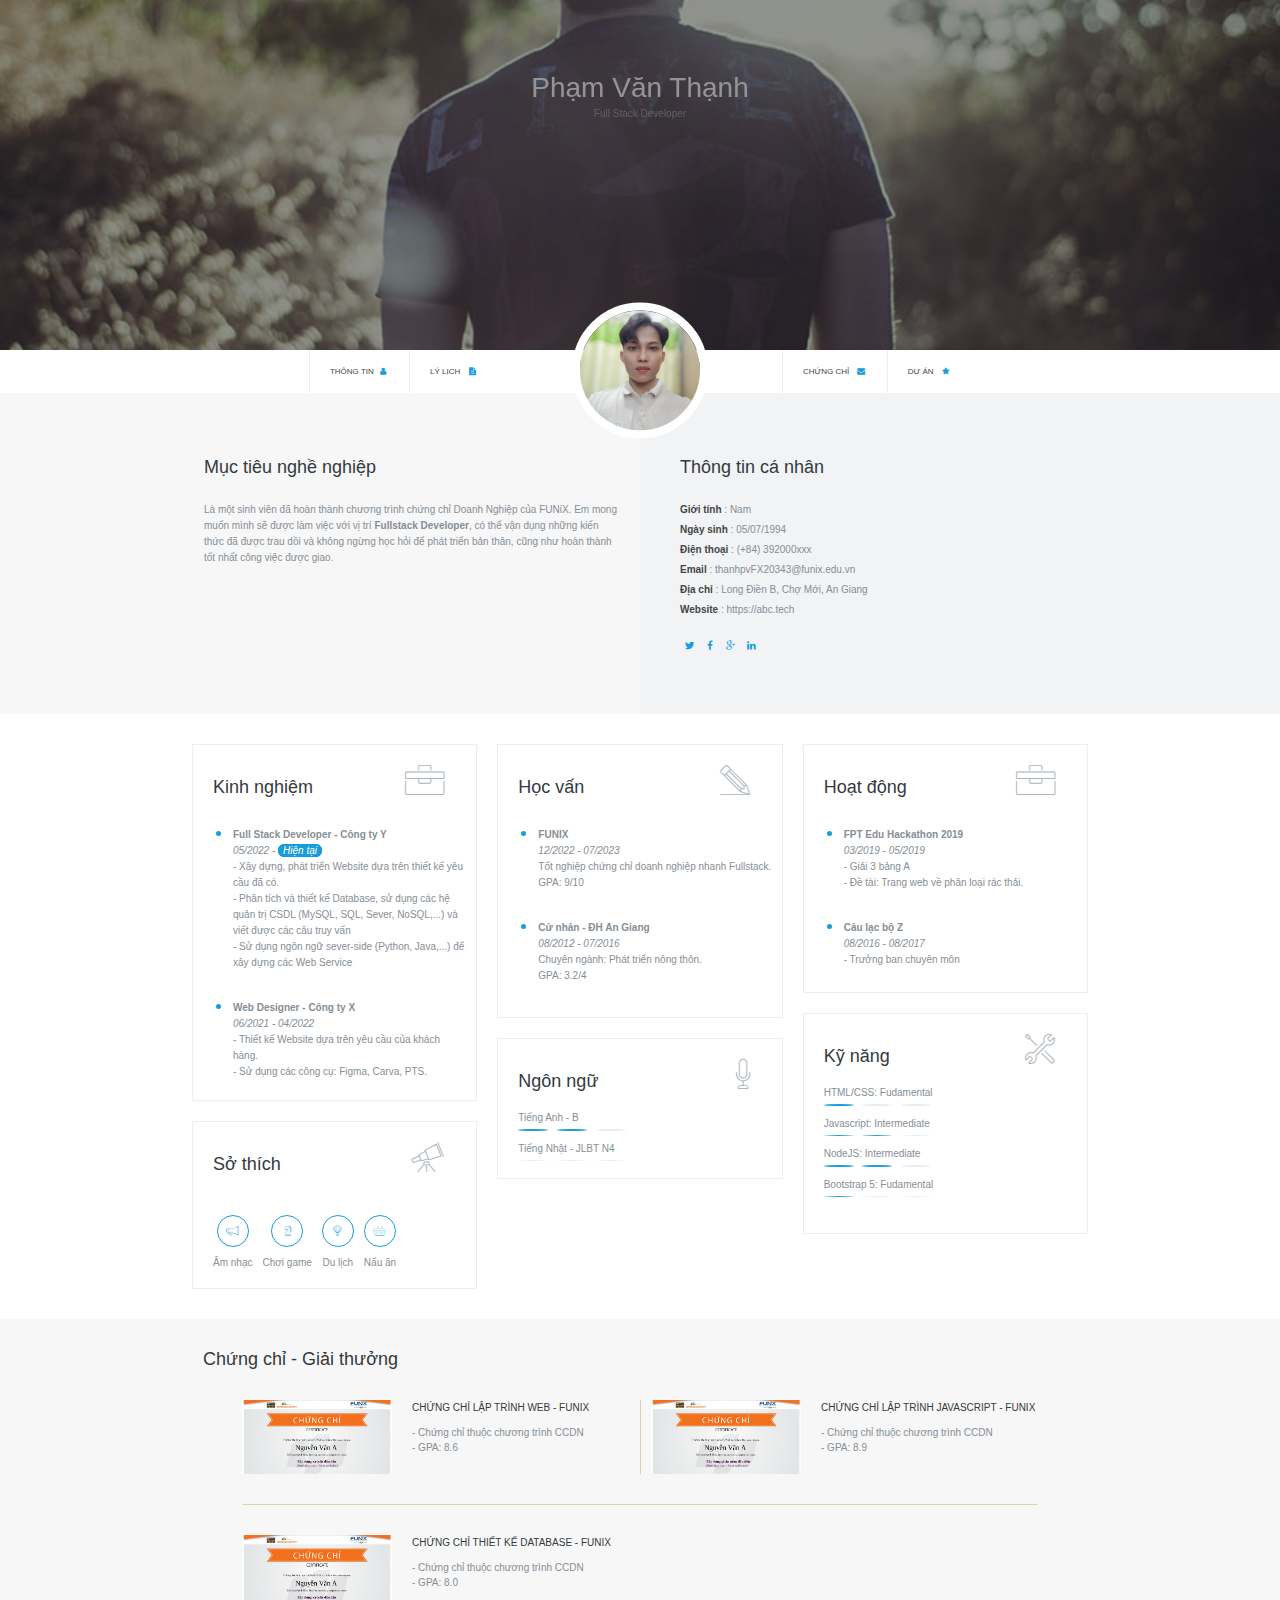
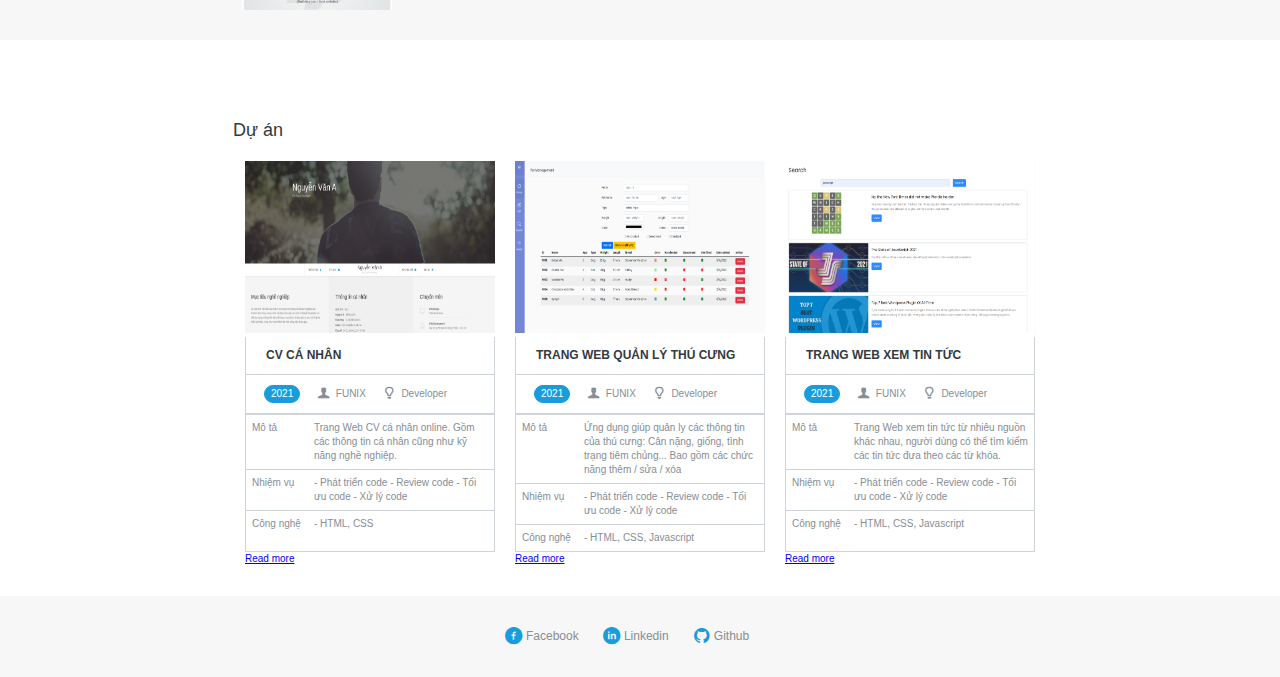
<file: index.html>
<!DOCTYPE html>
<html lang="en">
  <head>
    <meta charset="UTF-8" />
    <meta http-equiv="X-UA-Compatible" content="IE=edge" />
    <meta name="viewport" content="width=device-width, initial-scale=1.0" />
    <link href="https://cdn.jsdelivr.net/npm/bootstrap@5.0.2/dist/css/bootstrap.min.css" rel="stylesheet" integrity="sha384-EVSTQN3/azprG1Anm3QDgpJLIm9Nao0Yz1ztcQTwFspd3yD65VohhpuuCOmLASjC" crossorigin="anonymous">
    <link rel="stylesheet" href="./css/laptop.css" />
    <link rel="stylesheet" href="./css/tablet.css">
    <link rel="stylesheet" href="./css/mobile.css">
    <link rel="stylesheet" href="./css/font.css" />
    <link rel="preconnect" href="https://fonts.googleapis.com" />
    <link rel="preconnect" href="https://fonts.gstatic.com" crossorigin />
    <link
      href="https://fonts.googleapis.com/css2?family=Inter:wght@200;300;400;500&display=swap"
      rel="stylesheet"
    />
    <title>Assignment 03</title>
  </head>
  <body>
    <div class="fisrt1 width-1200">
      <!-- <img class="anh-dai-dien" src="./images/banner.jpg" alt="ảnh đại diện" /> -->
      <div class="name">
        <h1>Phạm Văn Thạnh</h1> 
        <span>Full Stack Developer</span>
      </div>
    </div>
    <section id="nav-bar">
      <img class="anh-ca-nhan" src="./images/anh dai dien.png" alt="">
      <nav class="container width-1200">
        <a href="#">Thông tin<i class="icon icon-user"></i></a>
        <a href="#">Lý lịch <i class="icon icon-doc-text-inv"></i></a>
        <div class="dieu-huong">
          <h1>Phạm Văn Thạnh</h1>
          <span>Full Stack Developer</span>
        </div>
        <a href="#">Chứng chỉ <i class="icon icon-mail-alt"></i></a>
        <a href="#">Dự Án <i class="icon icon-star-1"></i></a>
      </nav>
    </section>
    <section id="about">
      <div class="container width-1200">
        <div id="target">
          <h1 class="dam-nhat">Mục tiêu nghề nghiệp</h1>
          <p>
            Là một sinh viên đã hoàn thành chương trình chứng chỉ Doanh Nghiệp
            của FUNiX. Em mong muốn mình sẽ được làm việc với vị trí
            <b>Fullstack Developer</b>, có thể vận dụng những kiến thức đã được
            trau dồi và không ngừng học hỏi để phát triển bản thân, cũng như
            hoàn thành tốt nhất công việc được giao.
          </p>
        </div>
        <div id="personal-info">
          <h1 class="dam-nhat">Thông tin cá nhân</h1>
          <ul class="mt-40 info">
            <li><span>Giới tính</span> : Nam</li>
            <li><span>Ngày sinh</span> : 05/07/1994</li>
            <li><span>Điện thoại</span> : (+84) 392000xxx</li>
            <li><span>Email</span> : thanhpvFX20343@funix.edu.vn</li>
            <li><span>Địa chỉ</span> : Long Điền B, Chợ Mới, An Giang</li>
            <li><span>Website</span> : https://abc.tech</li>
          </ul>
          <div class="sticker">
            <i class="mxh icon-twitter"></i>
            <i class="mxh icon-facebook"></i>
            <i class="mxh icon-gplus"></i>
            <i class="mxh icon-linkedin"></i>
          </div>
        </div>
      </div>
    </section>
<!-- Kinh nghiệm học vấn -->
    <section id="job-info">
      <div class="container width-1200">
        <!-- box 1 -->
        <div class="diem-manh box1">
          <h1 class="dam-nhat">Kinh nghiệm <i class="ic-toolbox kinh-nghiem"></i></h1>
          <ul class="point">
            <li>
              <div class="content nth-child">
                <p>Full Stack Developer - Công ty Y</p>
                <p>05/2022 - <span class="to-day">Hiện tại</span></p>
                <p>
                  - Xây dựng, phát triển Website dựa trên thiết kế yêu cầu đã
                  có.
                </p>
                <p>
                  - Phân tích và thiết kế Database, sử dụng các hệ quản trị CSDL
                  (MySQL, SQL, Sever, NoSQL,...) và viết được các câu truy vấn
                </p>
                <p>
                  - Sử dụng ngôn ngữ sever-side (Python, Java,...) để xây dựng
                  các Web Service
                </p>
              </div>
            </li>
            <li>
              <div class="content nth-child">
                <p>Web Designer - Công ty X</p>
                <p>06/2021 - 04/2022</p>
                <p>- Thiết kế Website dựa trên yêu cầu của khách hàng.</p>
                <p>- Sử dụng các công cụ: Figma, Carva, PTS.</p>
              </div>
            </li>
          </ul>
        </div>
        <!-- box 2 -->
        <div class="diem-manh box2">
          <h1 class="dam-nhat">Học vấn <i class="ic-pencil kinh-nghiem"></i></h1>
          <ul class="point">
            <li>
              <div class="content nth-child">
                <p>FUNIX</p>
                <p>12/2022 - 07/2023</p>
                <p>Tốt nghiệp chứng chỉ doanh nghiệp nhanh Fullstack.</p>
                <p>GPA: 9/10</p>
              </div>
            </li>
            <li>
              <div class="content nth-child">
                <p>Cử nhân - ĐH An Giang</p>
                <p>08/2012 - 07/2016</p>
                <p>Chuyên ngành: Phát triển nông thôn.</p>
                <p>GPA: 3.2/4</p>
              </div>
            </li>
          </ul>
        </div>
        <!-- box 3 -->
        <div class="diem-manh box3">
          <h1 class="dam-nhat">Hoạt động <i class="ic-toolbox"></i></h1>
          <ul class="point">
            <li>
              <div class="content nth-child">
                <p>FPT Edu Hackathon 2019</p>
                <p>03/2019 - 05/2019</p>
                <p>- Giải 3 bảng A</p>
                <p>- Đề tài: Trang web về phân loại rác thải.</p>
              </div>
            </li>
            <li>
              <div class="content nth-child">
                <p>Câu lạc bộ Z</p>
                <p>08/2016 - 08/2017</p>
                <p>- Trưởng ban chuyên môn</p>
              </div>
            </li>
          </ul>
        </div>
        <!-- box 4 -->
        <div class="diem-manh box4">
          <h1 class="dam-nhat">Sở thích <i class="ic-telescope"></i></h1>
          <ul class="interests">
            <div class="loa">
              <i class="ic-megaphone"></i>
              <li>âm nhạc</li>
            </div>
            <div class="loa">
              <i class="ic-strategy"></i>
              <li>chơi game</li>
            </div>
            <div class="loa">
              <i class="ic-hotairballoon"></i>
              <li>du lịch</li>
            </div>
            <div class="loa">
              <i class="ic-basket"></i>
              <li>nấu ăn</li>
            </div>
          </ul>
        </div>
        <!-- box 5 -->
        <div class="diem-manh box5">
          <h1 class="dam-nhat">Ngôn ngữ <i class="ic-mic"></i></h1>
          <div class="anh-nhat">
            <p>Tiếng Anh - B</p>
            <span class="tieng-anh-xanh"></span>
            <span class="tieng-anh-xanh"></span>
            <span class="tieng-anh-xanh tieng-anh-nhat"></span>
            <p>Tiếng Nhật - JLBT N4</p>
            <span class="tieng-anh-xanh tieng-nhat-xanh tieng-nhat-nhat"></span>
            <span class="tieng-anh-xanh tieng-nhat-xanh tieng-nhat-nhat"></span>
            <span class="tieng-anh-xanh tieng-nhat-xanh tieng-nhat-nhat"></span>
          </div>
        </div>
      <!-- box 6 -->
        <div class="diem-manh box6">
          <h1 class="dam-nhat">Kỹ năng <i class="ic-tools-2"></i></h1>
          <div class="anh-nhat">
            <p>HTML/CSS: Fudamental</p>
            <span class="tieng-anh-xanh"></span>
            <span class="tieng-anh-xanh tieng-anh-nhat"></span>
            <span class="tieng-anh-xanh tieng-anh-nhat"></span>
            <p>Javascript: Intermediate</p>
            <span class="tieng-anh-xanh tieng-nhat-xanh"></span>
            <span class="tieng-anh-xanh tieng-nhat-xanh"></span>
            <span class="tieng-anh-xanh tieng-nhat-xanh tieng-nhat-nhat"></span>
            <p>NodeJS: Intermediate</p>
            <span class="tieng-anh-xanh"></span>
            <span class="tieng-anh-xanh"></span>
            <span class="tieng-anh-xanh tieng-anh-nhat"></span>
            <p>Bootstrap 5: Fudamental</p>
            <span class="tieng-anh-xanh tieng-nhat-xanh"></span>
            <span class="tieng-anh-xanh tieng-nhat-xanh tieng-nhat-nhat"></span>
            <span class="tieng-anh-xanh tieng-nhat-xanh tieng-nhat-nhat"></span>
          </div>
        </div>
      </div>
    </section>

    <!-- Chứng chỉ -->
    <section id="certificate" class="bg-grey width-1200">
      <div class="container width-1200">
          <h1 class="section-title dam-nhat">Chứng chỉ - Giải thưởng</h1>
          <div class="chung-chi">
            <div class="duong-ke gach-chan">
              <img class="anh" src="./images/Cert_DBI.png" alt="">
              <div class="ccweb">
                <p>CHỨNG CHỈ LẬP TRÌNH WEB - FUNIX</p>
                <p>- Chứng chỉ thuộc chương trình CCDN</p>
                <p>- GPA: 8.6</p>
              </div>
            </div>
            <div class="duong-ke gach-chan ">
          
              <img class="anh gach-ben-trai" src="./images/Cert_PRF.png" alt="">
              <div class="ccweb tablet">
                <p>CHỨNG CHỈ LẬP TRÌNH JAVASCRIPT - FUNIX</p>
                <p>- Chứng chỉ thuộc chương trình CCDN</p>
                <p>- GPA: 8.9</p>
              </div>
            
          </div>
          </div>
        <div class="chung-chi">
          <div class="duong-ke">
            <img class="anh" src="./images/Cert_WEB.png" alt="">
            <div class="ccweb ccweb2">
              <p >CHỨNG CHỈ THIẾT KẾ DATABASE - FUNIX</p>
              <p>- Chứng chỉ thuộc chương trình CCDN</p>
              <p>- GPA: 8.0</p>
            </div>
          </div>
          <div class="duong-ke">
          </div>
        </div>
      </div>
    </section>

    <!-- dự án -->
    <section id="project">
      <div class="container">
        <h1 class="section-title dam-nhat">Dự án</h1>
        <div class="du-an">
          <div class="chu-de">
            <img class="chu-de" src="./images/project_1.png" alt="">
            <div class="table cv-ca-nhan dam-nhat bo-duong-vien">
              <p>CV CÁ NHÂN</p>
            </div>
            <div class="table developer bo-duong-vien">
              <span>2021</span>
              <span><i class="icon-user-1 icon-du-an"></i>FUNIX</span>
              <span><i class="icon-lamp icon-du-an"></i>Developer</span>
            </div>
            <table class="bang">
              <tr>
                <td>Mô tả</td>
                <td>Trang Web CV cá nhân online. Gồm các thông tin cá nhân cũng như kỹ năng nghề nghiệp.</td>
              </tr>
              <tr>
                <td>Nhiệm vụ</td>
                <td>- Phát triển code - Review code - Tối ưu code - Xử lý code</td>
              </tr>
              <tr>
                <td class="cong-nghe">Công nghệ</td>
                <td>- HTML, CSS</td>
              </tr>
            </table>
            <div class="text-center">
              <a href="http://127.0.0.1:5500/asign%203/digital.html" class="btn btn-primary mt-3 ">Read more</a>
            </div>
          </div>
          <div class="chu-de">
            <img class="chu-de" src="./images/project_2.png" alt="">
            <div class="table cv-ca-nhan dam-nhat bo-duong-vien">
              <p></p>TRANG WEB QUẢN LÝ THÚ CƯNG</p>
            </div>
            <div class="table developer bo-duong-vien">
              <span>2021</span>
              <span><i class="icon-user-1 icon-du-an"></i>FUNIX</span>
              <span><i class="icon-lamp icon-du-an"></i>Developer</span>
            </div>
            <table>
            <tr>
              <td>Mô tả</td>
              <td>Ứng dụng giúp quản ly các thông tin của thú cưng: Cân nặng, giống, tình trạng tiêm chủng... Bao gồm các chức năng thêm / sửa / xóa</td>
            </tr>
            <tr>
              <td>Nhiệm vụ</td>
              <td>- Phát triển code - Review code - Tối ưu code - Xử lý code</td>
            </tr>
            <tr>
              <td>Công nghệ</td>
              <td>- HTML, CSS, Javascript</td>
            </tr>
          </table>
          <div class="text-center">
            <a href="http://127.0.0.1:5500/asign%203/digital.html" class="btn btn-primary mt-3 ">Read more</a>
          </div>
          </div>
          <div class="chu-de">
            <img class="chu-de" src="./images/project_3.png" alt="">
            <div class="table cv-ca-nhan dam-nhat bo-duong-vien">
              <p>TRANG WEB XEM TIN TỨC</p>
            </div>
            <div class="table developer bo-duong-vien">
              <span>2021</span>
              <span><i class="icon-user-1 icon-du-an"></i>FUNIX</span>
              <span><i class="icon-lamp icon-du-an"></i>Developer</span>
            </div>
            <table>
              <tr>
                <td>Mô tả</td>
                <td>Trang Web xem tin tức từ nhiêu nguồn khác nhau, người dùng có thể tìm kiếm các tin tức đưa theo các từ khóa.</td>
              </tr>
              <tr>
                <td>Nhiệm vụ</td>
                <td>- Phát triển code - Review code - Tối ưu code - Xử lý code</td>
              </tr>
              <tr>
                <td class="cong-nghe">Công nghệ</td>
                <td>- HTML, CSS, Javascript</td>
              </tr>
          </table>
          <div class="text-center">
            <a href="http://127.0.0.1:5500/asign%203/digital.html" class="btn btn-primary mt-3 ">Read more</a>
          </div>
          </div>
        </div>
      </div>
    </section>

    <section id="footer" class="bg-grey width-1200">
      <div class="container width-1200">
        <ul>
          <li><i class="icon-facebook-circled"></i>Facebook</li>
          <li><i class="icon-linkedin-circled"></i>Linkedin</li>
          <li><i class="icon-github-circled"></i>Github</li>
        </ul>
      </div>
    </section>
  </body>
</html>
</file>
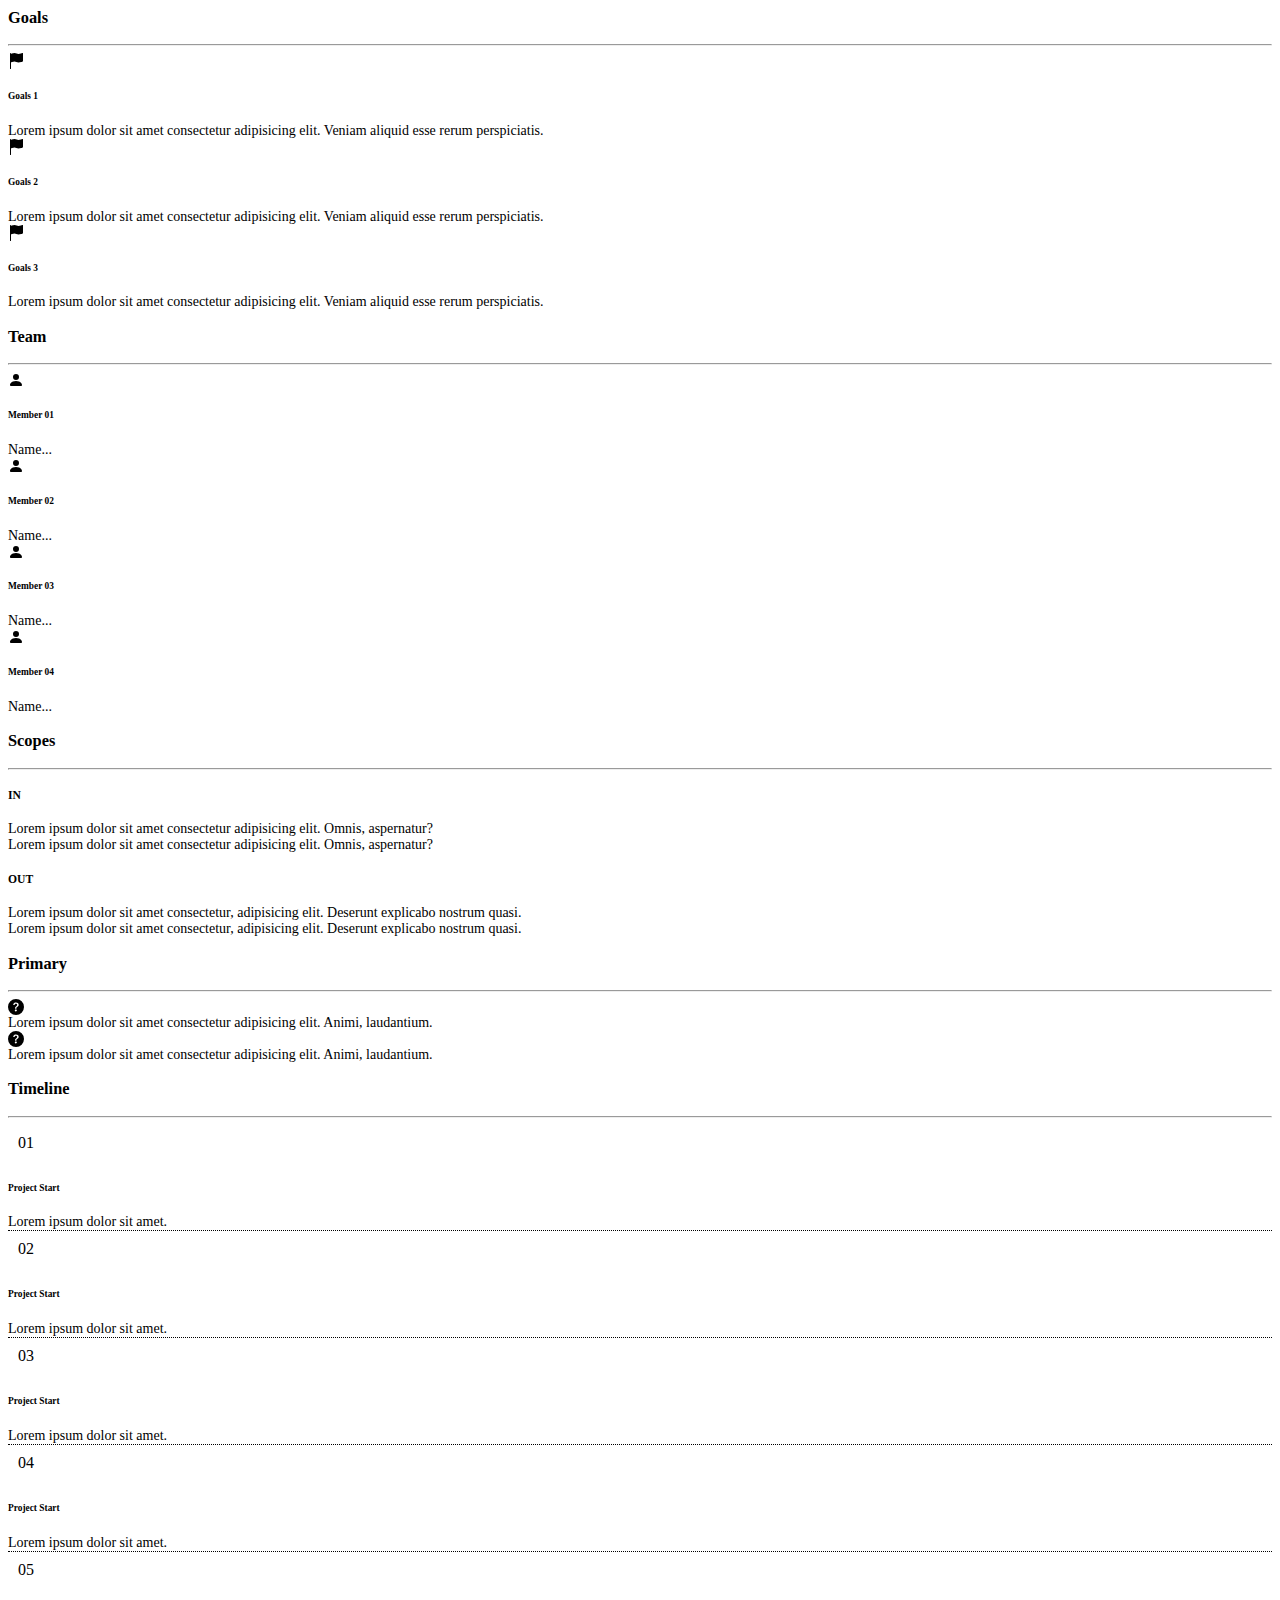
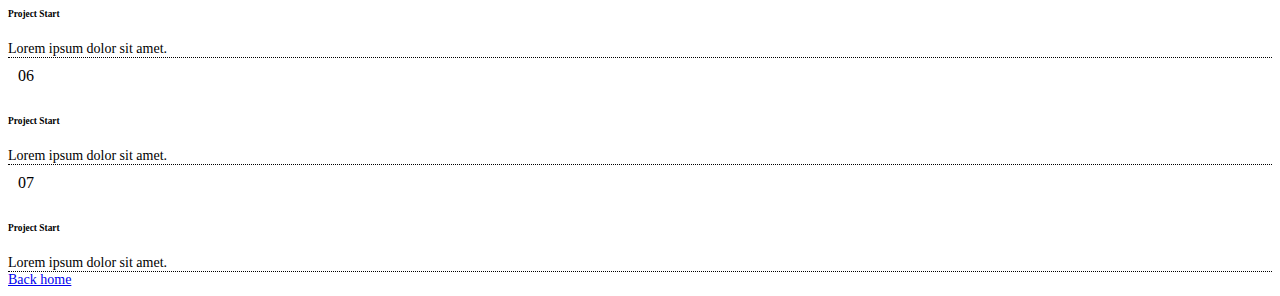
<file: digital.html>
<html lang="en">

<head>
  <meta charset="UTF-8" />
  <meta http-equiv="X-UA-Compatible" content="IE=edge" />
  <meta name="viewport" content="width=device-width, initial-scale=1.0" />
  <title>Document</title>
  <link href="https://cdn.jsdelivr.net/npm/bootstrap@5.0.2/dist/css/bootstrap.min.css" rel="stylesheet"
    integrity="sha384-EVSTQN3/azprG1Anm3QDgpJLIm9Nao0Yz1ztcQTwFspd3yD65VohhpuuCOmLASjC" crossorigin="anonymous" />
  <link rel="stylesheet" href="./digital.css" />
</head>

<body>
  <div class="container bg-light">

    <div class="row justify-content-center">
      <div class="col-lg-9 abc" id="abc">
        <!-- row 01 -->
        <div class="row justify-content-center">

          <!-- Goals -->
          <div class="col-lg-8 p-3 border border-primary border-5 col-sm-7 col-md-12 ">
            <h3 class="text-primary">Goals</h3>
            <div>
              <hr>
            </div>
            <div class="row justify-content-center mb-2">
              <div class="col-lg-1 pt-3 m-md-auto text-center">
                <svg xmlns="http://www.w3.org/2000/svg" width="16" height="16" fill="currentColor"
                  class="bi bi-flag-fill" viewBox="0 0 16 16">
                  <path
                    d="M14.778.085A.5.5 0 0 1 15 .5V8a.5.5 0 0 1-.314.464L14.5 8l.186.464-.003.001-.006.003-.023.009a12.435 12.435 0 0 1-.397.15c-.264.095-.631.223-1.047.35-.816.252-1.879.523-2.71.523-.847 0-1.548-.28-2.158-.525l-.028-.01C7.68 8.71 7.14 8.5 6.5 8.5c-.7 0-1.638.23-2.437.477A19.626 19.626 0 0 0 3 9.342V15.5a.5.5 0 0 1-1 0V.5a.5.5 0 0 1 1 0v.282c.226-.079.496-.17.79-.26C4.606.272 5.67 0 6.5 0c.84 0 1.524.277 2.121.519l.043.018C9.286.788 9.828 1 10.5 1c.7 0 1.638-.23 2.437-.477a19.587 19.587 0 0 0 1.349-.476l.019-.007.004-.002h.001" />
                </svg>
              </div>
              <div class="col-lg-10">
                <h6>Goals 1</h6>
                <div>Lorem ipsum dolor sit amet consectetur adipisicing elit. Veniam aliquid esse rerum perspiciatis.
                </div>
              </div>
            </div>
            <div class="row justify-content-center mb-2 ">
              <div class="col-lg-1 pt-3 text-center">
                <svg xmlns="http://www.w3.org/2000/svg" width="16" height="16" fill="currentColor"
                  class="bi bi-flag-fill" viewBox="0 0 16 16">
                  <path
                    d="M14.778.085A.5.5 0 0 1 15 .5V8a.5.5 0 0 1-.314.464L14.5 8l.186.464-.003.001-.006.003-.023.009a12.435 12.435 0 0 1-.397.15c-.264.095-.631.223-1.047.35-.816.252-1.879.523-2.71.523-.847 0-1.548-.28-2.158-.525l-.028-.01C7.68 8.71 7.14 8.5 6.5 8.5c-.7 0-1.638.23-2.437.477A19.626 19.626 0 0 0 3 9.342V15.5a.5.5 0 0 1-1 0V.5a.5.5 0 0 1 1 0v.282c.226-.079.496-.17.79-.26C4.606.272 5.67 0 6.5 0c.84 0 1.524.277 2.121.519l.043.018C9.286.788 9.828 1 10.5 1c.7 0 1.638-.23 2.437-.477a19.587 19.587 0 0 0 1.349-.476l.019-.007.004-.002h.001" />
                </svg>
              </div>
              <div class="col-lg-10">
                <h6>Goals 2</h6>
                <div>Lorem ipsum dolor sit amet consectetur adipisicing elit. Veniam aliquid esse rerum perspiciatis.
                </div>
              </div>
            </div>
            <div class="row justify-content-center mb-2">
              <div class="col-lg-1 pt-3 text-center">
                <svg xmlns="http://www.w3.org/2000/svg" width="16" height="16" fill="currentColor"
                  class="bi bi-flag-fill" viewBox="0 0 16 16">
                  <path
                    d="M14.778.085A.5.5 0 0 1 15 .5V8a.5.5 0 0 1-.314.464L14.5 8l.186.464-.003.001-.006.003-.023.009a12.435 12.435 0 0 1-.397.15c-.264.095-.631.223-1.047.35-.816.252-1.879.523-2.71.523-.847 0-1.548-.28-2.158-.525l-.028-.01C7.68 8.71 7.14 8.5 6.5 8.5c-.7 0-1.638.23-2.437.477A19.626 19.626 0 0 0 3 9.342V15.5a.5.5 0 0 1-1 0V.5a.5.5 0 0 1 1 0v.282c.226-.079.496-.17.79-.26C4.606.272 5.67 0 6.5 0c.84 0 1.524.277 2.121.519l.043.018C9.286.788 9.828 1 10.5 1c.7 0 1.638-.23 2.437-.477a19.587 19.587 0 0 0 1.349-.476l.019-.007.004-.002h.001" />
                </svg>
              </div>
              <div class="col-lg-10">
                <h6>Goals 3</h6>
                <div>Lorem ipsum dolor sit amet consectetur adipisicing elit. Veniam aliquid esse rerum perspiciatis.
                </div>
              </div>
            </div>
          </div>

          <!-- Team -->
          <div class="col-lg-4 border border-primary border-5 border-start-0  p-3 col-sm-7 col-md-12 mobi">
            <h3 class="text-primary">Team</h3>
            <div>
              <hr>
            </div>
            <!-- Member 01 -->
            <div class="row justify-content-center align-items-center gap-2 mb-2">
              <div class="col-lg-1 text-center">
                <svg xmlns="http://www.w3.org/2000/svg" width="16" height="16" fill="currentColor"
                  class="bi bi-person-fill" viewBox="0 0 16 16">
                  <path d="M3 14s-1 0-1-1 1-4 6-4 6 3 6 4-1 1-1 1H3Zm5-6a3 3 0 1 0 0-6 3 3 0 0 0 0 6Z" />
                </svg>
              </div>
              <div class="col-lg-10">
                <h6>Member 01</h6>
                <div>Name...</div>
              </div>
            </div>
            <!-- Member-02 -->
            <div class="row justify-content-center align-items-center gap-2 mb-2">
              <div class="col-lg-1 text-center">
                <svg xmlns="http://www.w3.org/2000/svg" width="16" height="16" fill="currentColor"
                  class="bi bi-person-fill" viewBox="0 0 16 16">
                  <path d="M3 14s-1 0-1-1 1-4 6-4 6 3 6 4-1 1-1 1H3Zm5-6a3 3 0 1 0 0-6 3 3 0 0 0 0 6Z" />
                </svg>
              </div>
              <div class="col-lg-10">
                <h6>Member 02</h6>
                <div>Name...</div>
              </div>
            </div>
            <!-- Member 03 -->
            <div class="row justify-content-center align-items-center gap-2 mb-2">
              <div class="col-1 text-center">
                <svg xmlns="http://www.w3.org/2000/svg" width="16" height="16" fill="currentColor"
                  class="bi bi-person-fill" viewBox="0 0 16 16">
                  <path d="M3 14s-1 0-1-1 1-4 6-4 6 3 6 4-1 1-1 1H3Zm5-6a3 3 0 1 0 0-6 3 3 0 0 0 0 6Z" />
                </svg>
              </div>
              <div class="col-lg-10">
                <h6>Member 03</h6>
                <div>Name...</div>
              </div>
            </div>
            <!-- Member 04 -->
            <div class="row justify-content-center align-items-center gap-2 mb-2">
              <div class="col-lg-1 text-center">
                <svg xmlns="http://www.w3.org/2000/svg" width="16" height="16" fill="currentColor"
                  class="bi bi-person-fill" viewBox="0 0 16 16">
                  <path d="M3 14s-1 0-1-1 1-4 6-4 6 3 6 4-1 1-1 1H3Zm5-6a3 3 0 1 0 0-6 3 3 0 0 0 0 6Z" />
                </svg>
              </div>
              <div class="col-lg-10">
                <h6>Member 04</h6>
                <div>Name...</div>
              </div>
            </div>

          </div>
        </div>
        <!-- row 02 -->
        <div class="row justify-content-center  ">

          <!-- Scopes -->
          <div class="col-lg-8  border border-primary border-5 border-top-0 col-sm-7 col-md-12 kkk">
            <div class="row py-2">
              <div class="col-lg-12 ">
                <h3 class="text-primary">Scopes</h3>
              </div>
              <div class="col-lg-12">
                <hr>
              </div>
              <!-- IN -->
              <div class="col-lg-6 ">
                <div>
                  <h5>IN</h5>
                  <div class="pb-3">Lorem ipsum dolor sit amet consectetur adipisicing elit. Omnis, aspernatur?</div>
                  <div class="pb-3">Lorem ipsum dolor sit amet consectetur adipisicing elit. Omnis, aspernatur?</div>
                </div>
              </div>
              <!-- OUT -->
              <div class="col-lg-6 pb-4 ">
                <div>
                  <h5>OUT</h5>
                  <div class="pb-3">Lorem ipsum dolor sit amet consectetur, adipisicing elit. Deserunt explicabo nostrum
                    quasi.</div>
                  <div class="pb-3">Lorem ipsum dolor sit amet consectetur, adipisicing elit. Deserunt explicabo nostrum
                    quasi.</div>
                </div>
              </div>
            </div>
          </div>

          <!-- Primary -->
          <div class="col-lg-4  border border-top-0 border-primary border-5 border-start-0 col-sm-7 col-md-12 mobi kkk">
            <h3 class="py-2 text-primary">Primary</h3>
            <div class="col-lg-12">
              <hr>
            </div>
            <div class="row ">
              <div class="col-lg-2 pt-3 ps-4 p-0 text-center">
                <svg xmlns="http://www.w3.org/2000/svg" width="16" height="16" fill="currentColor"
                  class="bi bi-question-circle-fill" viewBox="0 0 16 16">
                  <path
                    d="M16 8A8 8 0 1 1 0 8a8 8 0 0 1 16 0zM5.496 6.033h.825c.138 0 .248-.113.266-.25.09-.656.54-1.134 1.342-1.134.686 0 1.314.343 1.314 1.168 0 .635-.374.927-.965 1.371-.673.489-1.206 1.06-1.168 1.987l.003.217a.25.25 0 0 0 .25.246h.811a.25.25 0 0 0 .25-.25v-.105c0-.718.273-.927 1.01-1.486.609-.463 1.244-.977 1.244-2.056 0-1.511-1.276-2.241-2.673-2.241-1.267 0-2.655.59-2.75 2.286a.237.237 0 0 0 .241.247zm2.325 6.443c.61 0 1.029-.394 1.029-.927 0-.552-.42-.94-1.029-.94-.584 0-1.009.388-1.009.94 0 .533.425.927 1.01.927z" />
                </svg>
              </div>
              <div class="pb-3 col-lg-10 ps-4 ">Lorem ipsum dolor sit amet consectetur adipisicing elit. Animi,
                laudantium.</div>
            </div>
            <div class="row ">
              <div class="col-lg-2 pt-3 ps-4 p-0 text-center">
                <svg xmlns="http://www.w3.org/2000/svg" width="16" height="16" fill="currentColor"
                  class="bi bi-question-circle-fill" viewBox="0 0 16 16">
                  <path
                    d="M16 8A8 8 0 1 1 0 8a8 8 0 0 1 16 0zM5.496 6.033h.825c.138 0 .248-.113.266-.25.09-.656.54-1.134 1.342-1.134.686 0 1.314.343 1.314 1.168 0 .635-.374.927-.965 1.371-.673.489-1.206 1.06-1.168 1.987l.003.217a.25.25 0 0 0 .25.246h.811a.25.25 0 0 0 .25-.25v-.105c0-.718.273-.927 1.01-1.486.609-.463 1.244-.977 1.244-2.056 0-1.511-1.276-2.241-2.673-2.241-1.267 0-2.655.59-2.75 2.286a.237.237 0 0 0 .241.247zm2.325 6.443c.61 0 1.029-.394 1.029-.927 0-.552-.42-.94-1.029-.94-.584 0-1.009.388-1.009.94 0 .533.425.927 1.01.927z" />
                </svg>
              </div>
              <div class="pb-3 col-lg-10 ps-4 ">Lorem ipsum dolor sit amet consectetur adipisicing elit. Animi,
                laudantium.</div>
            </div>

          </div>
        </div>
      </div>

      <!-- timeline -->
      <div class="col-lg-3 border border-primary border-5 border-start-0 p-3 col-sm-7 col-md-12 mobi abc">
        <h3 class="text-primary">Timeline</h3>
        <div>
          <hr>
        </div>
        <div class="row justify-content-center align-items-center mb-2">
          <div class="col-lg-2 ms-1">
            <div class="border border-dark rounded-circle bg-success text-light time">01</div>
          </div>
          <div class="col-lg pt-2 ms-3 pe-3">
            <h6>Project Start</h6>
            <div class="">Lorem ipsum dolor sit amet.</div>
            <div>
              <div class="bac mt-2"></div>
            </div>
          </div>
        </div>
        <div class="row justify-content-center align-items-center mb-2">
          <div class="col-lg-2 ms-1">
            <div class="border border-dark rounded-circle bg-success text-light  time">02</div>
          </div>
          <div class="col-lg pt-2 ms-3 pe-3">
            <h6>Project Start</h6>
            <div class="">Lorem ipsum dolor sit amet.</div>
            <div>
              <div class="bac mt-2"></div>
            </div>
          </div>
        </div>
        <div class="row justify-content-center align-items-center mb-2">
          <div class="col-lg-2 ms-1">
            <div class="border border-dark rounded-circle bg-success text-light  time">03</div>
          </div>
          <div class="col-lg pt-2 ms-3 pe-3">
            <h6>Project Start</h6>
            <div class="">Lorem ipsum dolor sit amet.</div>
            <div>
              <div class="bac mt-2"></div>
            </div>
          </div>
        </div>
        <div class="row justify-content-center align-items-center mb-2">
          <div class="col-lg-2 ms-1">
            <div class="border border-dark rounded-circle bg-success text-light  time">04</div>
          </div>
          <div class="col-lg pt-2 ms-3 pe-3">
            <h6>Project Start</h6>
            <div class="">Lorem ipsum dolor sit amet.</div>
            <div>
              <div class="bac mt-2"></div>
            </div>
          </div>
        </div>
        <div class="row justify-content-center align-items-center mb-2">
          <div class="col-lg-2 ms-1">
            <div class="border border-dark rounded-circle bg-success text-light  time">05</div>
          </div>
          <div class="col-lg pt-2 ms-3 pe-3">
            <h6>Project Start</h6>
            <div class="">Lorem ipsum dolor sit amet.</div>
            <div>
              <div class="bac my-2"></div>
            </div>
          </div>
        </div>
        <div class="row justify-content-center align-items-center mb-2">
          <div class="col-lg-2 ms-1">
            <div class="border border-dark rounded-circle bg-success text-light  time">06</div>
          </div>
          <div class="col-lg pt-2 ms-3 pe-3">
            <h6>Project Start</h6>
            <div class="">Lorem ipsum dolor sit amet.</div>
            <div>
              <div class="bac mt-2"></div>
            </div>
          </div>
        </div>
        <div class="row justify-content-center align-items-center mb-2">
          <div class="col-lg-2 ms-1">
            <div class="border border-dark rounded-circle bg-success text-light time px-3 py-2">07</div>
          </div>
          <div class="col-lg pt-2  ms-3 pe-3">
            <h6>Project Start</h6>
            <div class="">Lorem ipsum dolor sit amet.</div>
            <div>
              <div class="bac mt-2"></div>
            </div>
          </div>
        </div>
      </div>
    </div>
  </div>
  <div class="text-center my-5">
    <a href="http://127.0.0.1:5500/asign%203/index.html" class="btn btn-success text-light">Back home</a>
  </div>

</body>

</html>
</file>
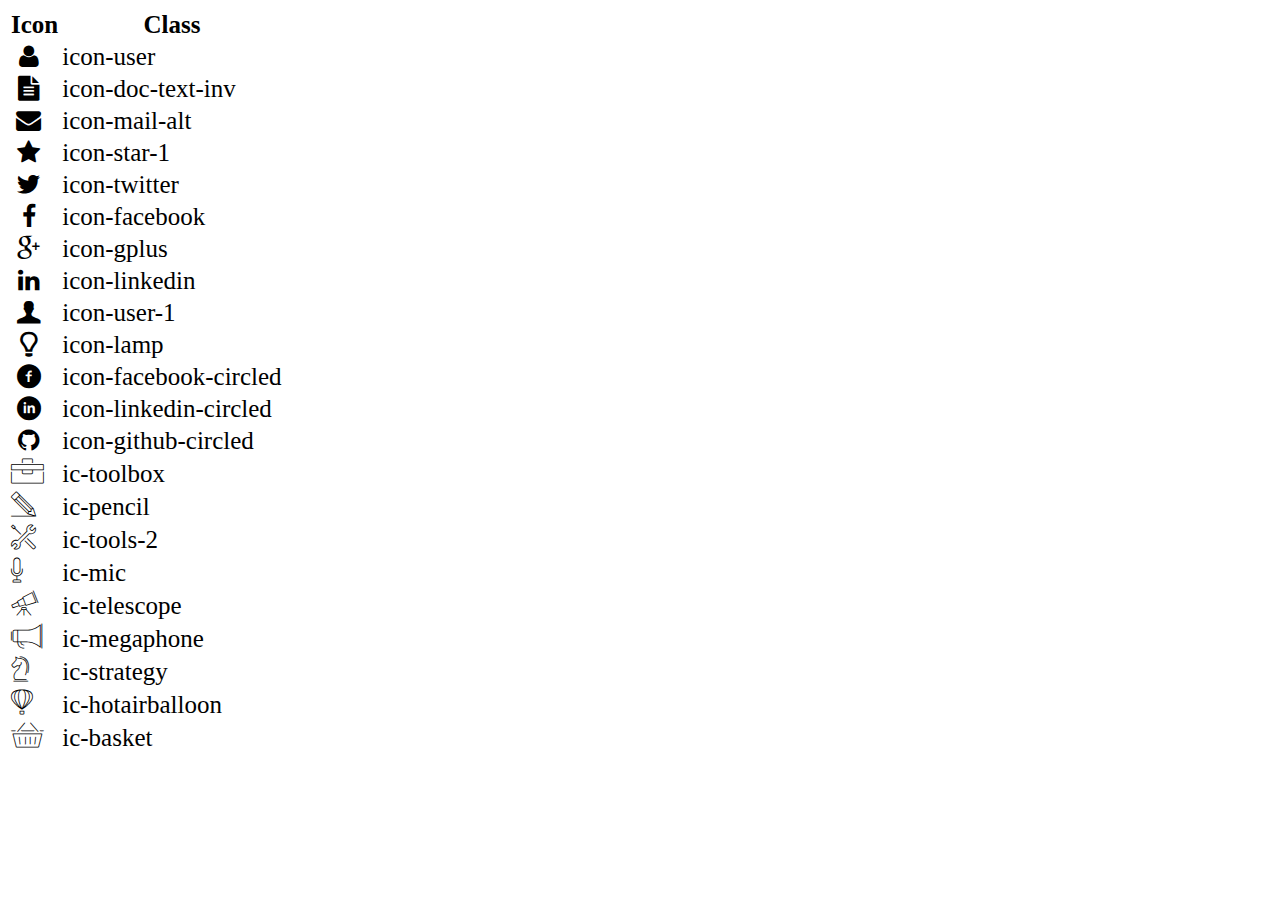
<file: icon-list.html>
<!DOCTYPE html>
<html lang="en">

<head>
    <meta charset="UTF-8">
    <meta http-equiv="X-UA-Compatible" content="IE=edge">
    <meta name="viewport" content="width=device-width, initial-scale=1.0">
    <link rel="stylesheet" href="css/font.css">
    <title>Icon List</title>
</head>

<body>
    <table style="font-size: 25px;">
        <thead>
            <tr>
                <th>Icon</th>
                <th>Class</th>
            </tr>
        </thead>
        <tbody>
            <tr>
                <td><i class="icon-user"></i></td>
                <td>icon-user</td>
            </tr>
            <tr>
                <td><i class="icon-doc-text-inv"></i></td>
                <td>icon-doc-text-inv</td>
            </tr>
            <tr>
                <td><i class="icon-mail-alt"></i></td>
                <td>icon-mail-alt</td>
            </tr>
            <tr>
                <td><i class="icon-star-1"></i></td>
                <td>icon-star-1</td>
            </tr>
            <tr>
                <td><i class="icon-twitter"></i></td>
                <td>icon-twitter</td>
            </tr>
            <tr>
                <td><i class="icon-facebook"></i></td>
                <td>icon-facebook</td>
            </tr>
            <tr>
                <td><i class="icon-gplus"></i></td>
                <td>icon-gplus</td>
            </tr>
            <tr>
                <td><i class="icon-linkedin"></i></td>
                <td>icon-linkedin</td>
            </tr>
            <tr>
                <td><i class="icon-user-1"></i></td>
                <td>icon-user-1</td>
            </tr>
            <tr>
                <td><i class="icon-lamp"></i></td>
                <td>icon-lamp</td>
            </tr>
            <tr>
                <td><i class="icon-facebook-circled"></i></td>
                <td>icon-facebook-circled</td>
            </tr>
            <tr>
                <td><i class="icon-linkedin-circled"></i></td>
                <td>icon-linkedin-circled</td>
            </tr>
            <tr>
                <td><i class="icon-github-circled"></i></td>
                <td>icon-github-circled</td>
            </tr>
            <tr>
                <td><i class="ic-toolbox"></i></td>
                <td>ic-toolbox</td>
            </tr>
            <tr>
                <td><i class="ic-pencil"></i></td>
                <td>ic-pencil</td>
            </tr>
            <tr>
                <td><i class="ic-tools-2"></i></td>
                <td>ic-tools-2</td>
            </tr>

            <tr>
                <td><i class="ic-mic"></i></td>
                <td>ic-mic</td>
            </tr>
            <tr>
                <td><i class="ic-telescope"></i></td>
                <td>ic-telescope</td>
            </tr>
            <tr>
                <td><i class="ic-megaphone"></i></td>
                <td>ic-megaphone</td>
            </tr>
            <tr>
                <td><i class="ic-strategy"></i></td>
                <td>ic-strategy</td>
            </tr>
            <tr>
                <td><i class="ic-hotairballoon"></i></td>
                <td>ic-hotairballoon</td>
            </tr>
            <tr>
                <td><i class="ic-basket"></i></td>
                <td>ic-basket</td>
            </tr>
        </tbody>
    </table>
</body>

</html>
</file>
<file: css/laptop.css>
:root {
  --color-blue-: #199cdb;
}

* {
  margin: 0;
}

.bg-grey {
  background: #f7f7f7;
  margin: 0 auto;
}

body {
  font-family: sans-serif;
  margin: 0 auto;
  color: #868e96;
  font-size: 10px;
}

/* .width-1200 {
  width: 1200px;
} */

section > .container {
  margin: 0 auto;
  display: block;
  padding: 30px;
}

#nav-bar {
  text-align: center;
  position: relative;
}

/* Căn chỉnh ảnh đại diện và tên */
.fisrt1 {
  height: 350px;
  overflow: hidden;
  position: relative;
  margin: auto;
  background-image: url(../images/banner.jpg);
  background-position: center;
  background-size: cover;
  filter: brightness(0.6);
}

/* .anh-dai-dien {
  width: 100%;
  filter: brightness(0.6);
} */

.name {
  position: absolute;
  top: 27%;
  left: 50%;
  transform: translate(-50%, -50%);
  text-align: center;
  color: #a19fa1;
}

.name h1 {
  font-weight: 400;
  color: #f7f7f7;
  font-size: 28px;
  margin-bottom: 4px;
}

/* Căn chỉnh thanh điều hướng */
#nav-bar .container {
  display: flex;
  justify-content: center;
  align-items: center;
  padding: 0;
}

.dieu-huong {
  padding: 0 80px;
  color: #333333;
  text-align: center;
  font-weight: 500;
  margin: 2px 0;
  line-height: 1.2;
}

.dieu-huong span {
  font-size: 9px;
  color: #ced4da;
  margin: 0;
  padding: 0;
}

.dieu-huong h1 {
  margin: 0;
  padding: 0;
  font-weight: 530;
  font-size: 16px;
}

#nav-bar .container a {
  border-left: 1px solid #eeeeee;
  padding: 17px 20px;
  text-decoration: none;
  text-transform: uppercase;
  font-size: 8px;
  color: #454545;
}
.icon {
  margin-left: 4px;
  color: var(--color-blue-);
}

.anh-ca-nhan {
  border: 8px solid #fff;
  border-radius: 50%;
  width: 120px;
  position: absolute;
  transform: translate(-50%, -35%);
}

/* Căn chỉnh mục tiêu nghề nghiệp */
#about .container {
  display: flex;
  padding: 0;
  box-sizing: border-box;
  justify-content: center;
}

#target {
  max-width: 50%;
  font-size: 10px;
  line-height: 1.6;
  padding: 60px 20px 40px 204px;
  background-color: #f7f7f7;
}

.dam-nhat {
  font-size: 18px;
  margin-bottom: 20px;
  color: #343a40;
  font-weight: 500;
}

#personal-info {
  background-color: #f1f3f5;
  display: inline-block;
  min-width: 50%;
  line-height: 1.6;
  padding: 60px 0;
}

#personal-info h1 {
  padding-left: 40px;
}

.mt-40 {
  list-style: none;
}

.mt-40 li span {
  font-weight: bold;
  color: #454545;
}

.mt-40 li {
  margin-bottom: 4px;
}

.sticker {
  padding-left: 40px;
  margin-top: 20px;
}

.mxh {
  color: var(--color-blue-);
  padding: 2px;
}

/* Bố cục grid cho bảng thành tích */
#job-info .container {
  display: grid;
  grid-template-columns: repeat(3, 1fr);
  width: 70%;
  margin: auto;
  justify-content: center;
  grid-gap: 20px;
  grid-template-areas:
    "box1 box2 box3"
    "box1 box2 box6"
    "box1 box5 box6"
    "box4 box5 box6"
    "box4 ...  box6"
    "box4 ...  ...";
}

.box1 {
  grid-area: box1;
}
.box2 {
  grid-area: box2;
}
.box3 {
  grid-area: box3;
}
.box4 {
  grid-area: box4;
}
.box5 {
  grid-area: box5;
}
.box6 {
  grid-area: box6;
}

.point li::marker {
  color: var(--color-blue-);
  font-size: 18px;
}

.point li {
  margin: 20px 0;
  padding-right: 10px;
  line-height: 1.6;
}

.diem-manh {
  border: 1px solid #eeeeee;
}

.diem-manh h1 {
  margin: 20px 32px 20px 20px;
  display: flex;
  justify-content: space-between;
  align-items: baseline;
}

.diem-manh h1 i {
  font-size: 30px;
  color: #adb5bd;
}

.nth-child p:nth-child(2) {
  font-style: italic;
}

.nth-child p:first-child {
  font-weight: bold;
}

.to-day {
  border: 1px solid var(--color-blue-);
  background-color: var(--color-blue-);
  border-radius: 6px;
  padding: 0 4px;
  color: #fff;
}

/* Căn chỉnh phần sở thích */
.interests {
  display: flex;
  gap: 10px;
  padding: 20px;
  list-style: none;
}

.loa li::first-letter {
  text-transform: capitalize;
}

.loa {
  text-align: center;
  display: flex;
  justify-content: center;
  flex-direction: column;
  align-items: center;
}

.loa i {
  color: var(--color-blue-);
  border: 1px solid var(--color-blue-);
  border-radius: 50%;
  width: 30px;
  height: 30px;
  display: flex;
  justify-content: center;
  align-items: center;
  margin-bottom: 10px;
}

/* Kỹ năng */
.anh-nhat {
  margin-left: 20px;
}
.tieng-anh-xanh {
  width: 30px;
  height: 2px;
  background-color: var(--color-blue-);
  display: inline-block;
  border-radius: 50%;
  margin: 6px 6px 10px 0;
}

.tieng-anh-nhat {
  background-color: #e9ecef;
}

.tieng-nhat-xanh {
  height: 1px;
}

.tieng-nhat-nhat {
  background-color: #e9ecef;
}

/* chứng chỉ và giải thưởng */
#certificate .container {
  margin: 0 auto;
  padding: 0;
}

.container .section-title {
  padding-top: 30px;
  margin-left: 203px;
}

.chung-chi {
  display: flex;
  justify-content: center;
  align-items: center;
  margin-bottom: 20px;
}

.anh {
  width: 150px;
}

.duong-ke {
  width: 398px;
  display: flex;
  gap: 20px;
  padding-bottom: 30px;
  padding-top: 10px;
}

.ccweb {
  line-height: 1.5;
}

.ccweb p:first-child {
  margin-bottom: 10px;
  color: #343a40;
}

.gach-chan {
  border-bottom: 1px solid #e0d1ae;
}

.gach-ben-trai {
  border-left: 1px solid #e0d1ae;
  padding-left: 10px;
}

/* dự án */
#project .du-an {
  display: flex;
  justify-content: center;
  gap: 20px;
}

.chu-de {
  width: 250px;
  line-height: 1.4;
}

.table {
  border: 1px solid #ced4da;
  padding: 10px 4px 10px 6px;
  margin: 0;
}

.bo-duong-vien {
  border-top: none;
}

table tr {
  border: 1px solid #ced4da;
}

table td {
  padding: 6px;
  vertical-align: top;
}

table td:first-child {
  width: 50px;
}

table {
  border-collapse: collapse;
}

.cong-nghe {
  padding-bottom: 20px;
}

.cv-ca-nhan {
  padding-left: 20px;
  font-size: 12px;
  font-weight: bold;
  margin: 0;
}

.developer span {
  margin-left: 12px;
}

.developer span:first-child {
  background-color: var(--color-blue-);
  border: 1px solid var(--color-blue-);
  border-radius: 16px;
  padding: 1px 6px;
  display: inline-block;
  color: #fff;
}

.icon-du-an {
  font-size: 12px;
  margin-right: 4px;
}

/*footer*/
#footer li i {
  border-radius: 50%;
  color: var(--color-blue-);
  font-size: 18px;
  vertical-align: middle;
}

#footer ul {
  list-style: none;
  display: flex;
  justify-content: center;
  align-items: center;
  gap: 20px;
  font-size: 12px;
  padding-left: 0;
}

#footer .container {
  padding-left: 0;
}
</file>
<file: css/tablet.css>
@media only screen and (min-width: 768px) and (max-width: 1024px) {
  .dieu-huong,
  .anh-ca-nhan {
    display: none;
  }

  #about .container {
    margin: 0 auto;
  }

  #job-info .container {
    grid-template-columns: repeat(2, 1fr);
    grid-template-areas:
      "box1 box2"
      "box1 box2"
      "box1 box5"
      "box4 box5"
      "box4 box6"
      "box4 box6"
      "box3 box6"
      "...  box6";
  }

  .anh {
    width: 100%;
    height: auto;
    padding: 0 10px;
  }

  .duong-ke {
    flex-direction: column;
    width: 45%;
    margin-left: 0;
    gap: 0;
    /* border-bottom: 1px solid #e0d1ae; */
  }

  #certificate .container {
    width: 80%;
  }

  #certificate h1 {
    margin: 0;
    font-size: 28px;
    font-weight: 400;
    margin-bottom: 20px;
  }

  .tablet {
    border-left: 1px solid #e0d1ae;
    padding-top: 0;
  }

  .ccweb {
    padding-left: 16px;
  }

  img.chu-de {
    width: 100%;
  }

  .developer span:last-child {
    display: block;
    margin-left: 62px;
  }
}
</file>
<file: css/mobile.css>
@media only screen and (max-width: 768px) {
  #nav-bar .container {
    display: flex;
    flex-direction: column;
    justify-content: center;
    align-items: flex-start;
    margin-left: 50px;
  }
  .dieu-huong,
  .anh-ca-nhan {
    display: none;
  }

  #about .container {
    margin-left: 50px;
    display: flex;
    flex-direction: column;
    margin-bottom: 30px;
  }

  #target,
  #personal-info {
    width: 270px;
    padding: 20px;
  }

  .info,
  #personal-info h1 {
    padding: 0;
  }

  #job-info .container {
      display: block;
      width: 35%;
      margin-left: 50px;
      padding: 0;
      
  }


  .diem-manh {
    margin-bottom: 20px;
  }

  /* chứng chỉ */
  .anh {
    width: 80%;
    height: auto;
  }

  .duong-ke {
   display: block;
  }

  .chung-chi {
   display: block;
   }

   #certificate h1 {
    margin: 0;
    font-size: 28px;
    font-weight: 400;
    margin-bottom: 20px;
  }

  .ccweb {
    width: 80%;
    border-bottom: 1px solid #e0d1ae;
  }

  .gach-ben-trai,.duong-ke {
    border: none;
  }

  

/* dự án */
   #project .du-an {
    display: block;
   }

   #project h1 {
    margin: 0;
   }

   #project .container {
    padding: 0;

   }

   .abc {
    width: 50%;
    margin-bottom: 30px;
  }
  img.chu-de {
    width: 100%;
  }

.developer span {
    margin-bottom: 10px;
    display: block;
   }
}
</file>
<file: css/font.css>
@font-face {
	font-family: 'open_sanslight';
	src: url('../fonts/OpenSans-Light-webfont.eot');
	src: url('../fonts/OpenSans-Light-webfont.eot#iefix') format('embedded-opentype'),
		url('../fonts/OpenSans-Light-webfont.woff') format('woff'),
		url('../fonts/OpenSans-Light-webfont.ttf') format('truetype'),
		url('../fonts/OpenSans-Light-webfont.svg#open_sanslight') format('svg');
	font-weight: normal;
	font-style: normal;

}

@font-face {
	font-family: 'open_sansitalic';
	src: url('../fonts/OpenSans-Italic-webfont.eot');
	src: url('../fonts/OpenSans-Italic-webfont.eot#iefix') format('embedded-opentype'),
		url('../fonts/OpenSans-Italic-webfont.woff') format('woff'),
		url('../fonts/OpenSans-Italic-webfont.ttf') format('truetype'),
		url('../fonts/OpenSans-Italic-webfont.svg#open_sansitalic') format('svg');
	font-weight: normal;
	font-style: normal;

}

@font-face {
	font-family: 'open_sanssemibold';
	src: url('../fonts/OpenSans-Semibold-webfont.eot');
	src: url('../fonts/OpenSans-Semibold-webfont.eot#iefix') format('embedded-opentype'),
		url('../fonts/OpenSans-Semibold-webfont.woff') format('woff'),
		url('../fonts/OpenSans-Semibold-webfont.ttf') format('truetype'),
		url('../fonts/OpenSans-Semibold-webfont.svg#open_sanssemibold') format('svg');
	font-weight: normal;
	font-style: normal;

}


@font-face {
	font-family: 'open_sanslight_italic';
	src: url('../fonts/OpenSans-LightItalic-webfont.eot');
	src: url('../fonts/OpenSans-LightItalic-webfont.eot#iefix') format('embedded-opentype'),
		url('../fonts/OpenSans-LightItalic-webfont.woff') format('woff'),
		url('../fonts/OpenSans-LightItalic-webfont.ttf') format('truetype'),
		url('../fonts/OpenSans-LightItalic-webfont.svg#open_sanslight_italic') format('svg');
	font-weight: normal;
	font-style: normal;

}

@font-face {
	font-family: 'open_sansregular';
	src: url('../fonts/OpenSans-Regular-webfont.eot');
	src: url('../fonts/OpenSans-Regular-webfont.eot#iefix') format('embedded-opentype'),
		url('../fonts/OpenSans-Regular-webfont.woff') format('woff'),
		url('../fonts/OpenSans-Regular-webfont.ttf') format('truetype'),
		url('../fonts/OpenSans-Regular-webfont.svg#open_sansregular') format('svg');
	font-weight: normal;
	font-style: normal;

}


@font-face {
	font-family: 'fontello';
	src: url('../fonts/fontello.eot');
	src: url('../fonts/fontello.eot#iefix') format('embedded-opentype'),
		url('../fonts/fontello.woff') format('woff'),
		url('../fonts/fontello.ttf') format('truetype'),
		url('../fonts/fontello.svg#fontello') format('svg');
	font-weight: normal;
	font-style: normal;
}

[class^="icon-"]:before,
[class*=" icon-"]:before {
	font-family: "fontello";
	font-style: normal;
	font-weight: normal;
	speak: none;

	display: inline-block;
	text-decoration: inherit;
	width: 1em;
	margin-right: .2em;
	text-align: center;
	/* opacity: .8; */

	/* For safety - reset parent styles, that can break glyph codes*/
	font-variant: normal;
	text-transform: none;

	/* fix buttons height, for twitter bootstrap */
	line-height: 1em;

	/* Animation center compensation - margins should be symmetric */
	/* remove if not needed */
	margin-left: .2em;

	/* you can be more comfortable with increased icons size */
	/* font-size: 120%; */

	/* Font smoothing. That was taken from TWBS */
	-webkit-font-smoothing: antialiased;
	-moz-osx-font-smoothing: grayscale;

	/* Uncomment for 3D effect */
	/* text-shadow: 1px 1px 1px rgba(127, 127, 127, 0.3); */
}

.icon-emo-happy:before {
	content: '\e800';
}

/* '' */
.icon-emo-wink:before {
	content: '\e801';
}

/* '' */
.icon-emo-wink2:before {
	content: '\e802';
}

/* '' */
.icon-emo-unhappy:before {
	content: '\e803';
}

/* '' */
.icon-emo-sleep:before {
	content: '\e804';
}

/* '' */
.icon-emo-thumbsup:before {
	content: '\e805';
}

/* '' */
.icon-emo-devil:before {
	content: '\e806';
}

/* '' */
.icon-emo-surprised:before {
	content: '\e807';
}

/* '' */
.icon-emo-tongue:before {
	content: '\e808';
}

/* '' */
.icon-emo-coffee:before {
	content: '\e809';
}

/* '' */
.icon-emo-sunglasses:before {
	content: '\e80a';
}

/* '' */
.icon-emo-displeased:before {
	content: '\e80b';
}

/* '' */
.icon-emo-beer:before {
	content: '\e80c';
}

/* '' */
.icon-emo-grin:before {
	content: '\e80d';
}

/* '' */
.icon-emo-angry:before {
	content: '\e80e';
}

/* '' */
.icon-emo-saint:before {
	content: '\e80f';
}

/* '' */
.icon-emo-cry:before {
	content: '\e810';
}

/* '' */
.icon-emo-shoot:before {
	content: '\e811';
}

/* '' */
.icon-emo-squint:before {
	content: '\e812';
}

/* '' */
.icon-emo-laugh:before {
	content: '\e813';
}

/* '' */
.icon-spin1:before {
	content: '\e814';
}

/* '' */
.icon-spin2:before {
	content: '\e815';
}

/* '' */
.icon-spin3:before {
	content: '\e816';
}

/* '' */
.icon-spin4:before {
	content: '\e817';
}

/* '' */
.icon-spin5:before {
	content: '\e818';
}

/* '' */
.icon-spin6:before {
	content: '\e819';
}

/* '' */
.icon-firefox:before {
	content: '\e81a';
}

/* '' */
.icon-chrome:before {
	content: '\e81b';
}

/* '' */
.icon-opera:before {
	content: '\e81c';
}

/* '' */
.icon-ie:before {
	content: '\e81d';
}

/* '' */
.icon-crown:before {
	content: '\e81e';
}

/* '' */
.icon-crown-plus:before {
	content: '\e81f';
}

/* '' */
.icon-crown-minus:before {
	content: '\e820';
}

/* '' */
.icon-marquee:before {
	content: '\e821';
}

/* '' */
.icon-glass:before {
	content: '\e822';
}

/* '' */
.icon-music:before {
	content: '\e823';
}

/* '' */
.icon-search:before {
	content: '\e824';
}

/* '' */
.icon-mail:before {
	content: '\e825';
}

/* '' */
.icon-mail-alt:before {
	content: '\e826';
}

/* '' */
.icon-mail-squared:before {
	content: '\e827';
}

/* '' */
.icon-heart:before {
	content: '\e828';
}

/* '' */
.icon-heart-empty:before {
	content: '\e829';
}

/* '' */
.icon-star-1:before {
	content: '\e82a';
}

/* '' */
.icon-star-empty-1:before {
	content: '\e82b';
}

/* '' */
.icon-star-half:before {
	content: '\e82c';
}

/* '' */
.icon-star-half-alt:before {
	content: '\e82d';
}

/* '' */
.icon-user:before {
	content: '\e82e';
}

/* '' */
.icon-user-plus:before {
	content: '\e82f';
}

/* '' */
.icon-user-times:before {
	content: '\e830';
}

/* '' */
.icon-users:before {
	content: '\e831';
}

/* '' */
.icon-male:before {
	content: '\e832';
}

/* '' */
.icon-female:before {
	content: '\e833';
}

/* '' */
.icon-child:before {
	content: '\e834';
}

/* '' */
.icon-user-secret:before {
	content: '\e835';
}

/* '' */
.icon-video:before {
	content: '\e836';
}

/* '' */
.icon-videocam:before {
	content: '\e837';
}

/* '' */
.icon-picture:before {
	content: '\e838';
}

/* '' */
.icon-camera:before {
	content: '\e839';
}

/* '' */
.icon-camera-alt:before {
	content: '\e83a';
}

/* '' */
.icon-th-large:before {
	content: '\e83b';
}

/* '' */
.icon-th:before {
	content: '\e83c';
}

/* '' */
.icon-th-list:before {
	content: '\e83d';
}

/* '' */
.icon-ok:before {
	content: '\e83e';
}

/* '' */
.icon-ok-circled:before {
	content: '\e83f';
}

/* '' */
.icon-ok-circled2:before {
	content: '\e840';
}

/* '' */
.icon-ok-squared:before {
	content: '\e841';
}

/* '' */
.icon-cancel:before {
	content: '\e842';
}

/* '' */
.icon-cancel-circled:before {
	content: '\e843';
}

/* '' */
.icon-cancel-circled2:before {
	content: '\e844';
}

/* '' */
.icon-plus:before {
	content: '\e845';
}

/* '' */
.icon-plus-circled:before {
	content: '\e846';
}

/* '' */
.icon-plus-squared:before {
	content: '\e847';
}

/* '' */
.icon-plus-squared-alt:before {
	content: '\e848';
}

/* '' */
.icon-minus:before {
	content: '\e849';
}

/* '' */
.icon-minus-circled:before {
	content: '\e84a';
}

/* '' */
.icon-minus-squared:before {
	content: '\e84b';
}

/* '' */
.icon-minus-squared-alt:before {
	content: '\e84c';
}

/* '' */
.icon-help:before {
	content: '\e84d';
}

/* '' */
.icon-help-circled:before {
	content: '\e84e';
}

/* '' */
.icon-info-circled:before {
	content: '\e84f';
}

/* '' */
.icon-info:before {
	content: '\e850';
}

/* '' */
.icon-home:before {
	content: '\e851';
}

/* '' */
.icon-link:before {
	content: '\e852';
}

/* '' */
.icon-unlink:before {
	content: '\e853';
}

/* '' */
.icon-link-ext:before {
	content: '\e854';
}

/* '' */
.icon-link-ext-alt:before {
	content: '\e855';
}

/* '' */
.icon-attach:before {
	content: '\e856';
}

/* '' */
.icon-lock:before {
	content: '\e857';
}

/* '' */
.icon-lock-open:before {
	content: '\e858';
}

/* '' */
.icon-lock-open-alt:before {
	content: '\e859';
}

/* '' */
.icon-pin:before {
	content: '\e85a';
}

/* '' */
.icon-eye:before {
	content: '\e85b';
}

/* '' */
.icon-eye-off:before {
	content: '\e85c';
}

/* '' */
.icon-tag-1:before {
	content: '\e85d';
}

/* '' */
.icon-tags:before {
	content: '\e85e';
}

/* '' */
.icon-bookmark:before {
	content: '\e85f';
}

/* '' */
.icon-bookmark-empty:before {
	content: '\e860';
}

/* '' */
.icon-flag:before {
	content: '\e861';
}

/* '' */
.icon-flag-empty:before {
	content: '\e862';
}

/* '' */
.icon-flag-checkered:before {
	content: '\e863';
}

/* '' */
.icon-thumbs-up:before {
	content: '\e864';
}

/* '' */
.icon-thumbs-down:before {
	content: '\e865';
}

/* '' */
.icon-thumbs-up-alt:before {
	content: '\e866';
}

/* '' */
.icon-thumbs-down-alt:before {
	content: '\e867';
}

/* '' */
.icon-download:before {
	content: '\e868';
}

/* '' */
.icon-upload:before {
	content: '\e869';
}

/* '' */
.icon-download-cloud:before {
	content: '\e86a';
}

/* '' */
.icon-upload-cloud:before {
	content: '\e86b';
}

/* '' */
.icon-reply:before {
	content: '\e86c';
}

/* '' */
.icon-reply-all:before {
	content: '\e86d';
}

/* '' */
.icon-forward:before {
	content: '\e86e';
}

/* '' */
.icon-quote-left:before {
	content: '\e86f';
}

/* '' */
.icon-quote-right:before {
	content: '\e870';
}

/* '' */
.icon-code:before {
	content: '\e871';
}

/* '' */
.icon-export:before {
	content: '\e872';
}

/* '' */
.icon-export-alt:before {
	content: '\e873';
}

/* '' */
.icon-share:before {
	content: '\e874';
}

/* '' */
.icon-share-squared:before {
	content: '\e875';
}

/* '' */
.icon-pencil:before {
	content: '\e876';
}

/* '' */
.icon-pencil-squared:before {
	content: '\e877';
}

/* '' */
.icon-edit:before {
	content: '\e878';
}

/* '' */
.icon-print:before {
	content: '\e879';
}

/* '' */
.icon-retweet:before {
	content: '\e87a';
}

/* '' */
.icon-keyboard:before {
	content: '\e87b';
}

/* '' */
.icon-gamepad:before {
	content: '\e87c';
}

/* '' */
.icon-comment:before {
	content: '\e87d';
}

/* '' */
.icon-chat:before {
	content: '\e87e';
}

/* '' */
.icon-comment-empty:before {
	content: '\e87f';
}

/* '' */
.icon-chat-empty:before {
	content: '\e880';
}

/* '' */
.icon-bell:before {
	content: '\e881';
}

/* '' */
.icon-bell-alt:before {
	content: '\e882';
}

/* '' */
.icon-bell-off:before {
	content: '\e883';
}

/* '' */
.icon-bell-off-empty:before {
	content: '\e884';
}

/* '' */
.icon-attention-alt:before {
	content: '\e885';
}

/* '' */
.icon-attention:before {
	content: '\e886';
}

/* '' */
.icon-attention-circled:before {
	content: '\e887';
}

/* '' */
.icon-location:before {
	content: '\e888';
}

/* '' */
.icon-direction:before {
	content: '\e889';
}

/* '' */
.icon-compass:before {
	content: '\e88a';
}

/* '' */
.icon-trash:before {
	content: '\e88b';
}

/* '' */
.icon-trash-empty:before {
	content: '\e88c';
}

/* '' */
.icon-doc:before {
	content: '\e88d';
}

/* '' */
.icon-docs:before {
	content: '\e88e';
}

/* '' */
.icon-doc-text:before {
	content: '\e88f';
}

/* '' */
.icon-doc-inv:before {
	content: '\e890';
}

/* '' */
.icon-doc-text-inv:before {
	content: '\e891';
}

/* '' */
.icon-file-pdf:before {
	content: '\e892';
}

/* '' */
.icon-file-word:before {
	content: '\e893';
}

/* '' */
.icon-file-excel:before {
	content: '\e894';
}

/* '' */
.icon-file-powerpoint:before {
	content: '\e895';
}

/* '' */
.icon-file-image:before {
	content: '\e896';
}

/* '' */
.icon-file-archive:before {
	content: '\e897';
}

/* '' */
.icon-file-audio:before {
	content: '\e898';
}

/* '' */
.icon-file-video:before {
	content: '\e899';
}

/* '' */
.icon-file-code:before {
	content: '\e89a';
}

/* '' */
.icon-folder:before {
	content: '\e89b';
}

/* '' */
.icon-folder-open:before {
	content: '\e89c';
}

/* '' */
.icon-folder-empty:before {
	content: '\e89d';
}

/* '' */
.icon-folder-open-empty:before {
	content: '\e89e';
}

/* '' */
.icon-box:before {
	content: '\e89f';
}

/* '' */
.icon-rss:before {
	content: '\e8a0';
}

/* '' */
.icon-rss-squared:before {
	content: '\e8a1';
}

/* '' */
.icon-phone:before {
	content: '\e8a2';
}

/* '' */
.icon-phone-squared:before {
	content: '\e8a3';
}

/* '' */
.icon-fax:before {
	content: '\e8a4';
}

/* '' */
.icon-menu:before {
	content: '\e8a5';
}

/* '' */
.icon-cog:before {
	content: '\e8a6';
}

/* '' */
.icon-cog-alt:before {
	content: '\e8a7';
}

/* '' */
.icon-wrench:before {
	content: '\e8a8';
}

/* '' */
.icon-sliders:before {
	content: '\e8a9';
}

/* '' */
.icon-basket:before {
	content: '\e8aa';
}

/* '' */
.icon-cart-plus:before {
	content: '\e8ab';
}

/* '' */
.icon-cart-arrow-down:before {
	content: '\e8ac';
}

/* '' */
.icon-calendar:before {
	content: '\e8ad';
}

/* '' */
.icon-calendar-empty:before {
	content: '\e8ae';
}

/* '' */
.icon-login:before {
	content: '\e8af';
}

/* '' */
.icon-logout:before {
	content: '\e8b0';
}

/* '' */
.icon-mic:before {
	content: '\e8b1';
}

/* '' */
.icon-mute:before {
	content: '\e8b2';
}

/* '' */
.icon-volume-off:before {
	content: '\e8b3';
}

/* '' */
.icon-volume-down:before {
	content: '\e8b4';
}

/* '' */
.icon-volume-up:before {
	content: '\e8b5';
}

/* '' */
.icon-headphones:before {
	content: '\e8b6';
}

/* '' */
.icon-clock:before {
	content: '\e8b7';
}

/* '' */
.icon-lightbulb:before {
	content: '\e8b8';
}

/* '' */
.icon-block:before {
	content: '\e8b9';
}

/* '' */
.icon-resize-full:before {
	content: '\e8ba';
}

/* '' */
.icon-resize-full-alt:before {
	content: '\e8bb';
}

/* '' */
.icon-resize-small:before {
	content: '\e8bc';
}

/* '' */
.icon-resize-vertical:before {
	content: '\e8bd';
}

/* '' */
.icon-resize-horizontal:before {
	content: '\e8be';
}

/* '' */
.icon-move:before {
	content: '\e8bf';
}

/* '' */
.icon-zoom-in:before {
	content: '\e8c0';
}

/* '' */
.icon-zoom-out:before {
	content: '\e8c1';
}

/* '' */
.icon-down-circled2:before {
	content: '\e8c2';
}

/* '' */
.icon-up-circled2:before {
	content: '\e8c3';
}

/* '' */
.icon-left-circled2:before {
	content: '\e8c4';
}

/* '' */
.icon-right-circled2:before {
	content: '\e8c5';
}

/* '' */
.icon-down-dir:before {
	content: '\e8c6';
}

/* '' */
.icon-up-dir:before {
	content: '\e8c7';
}

/* '' */
.icon-left-dir:before {
	content: '\e8c8';
}

/* '' */
.icon-right-dir:before {
	content: '\e8c9';
}

/* '' */
.icon-down-open:before {
	content: '\e8ca';
}

/* '' */
.icon-left-open:before {
	content: '\e8cb';
}

/* '' */
.icon-right-open:before {
	content: '\e8cc';
}

/* '' */
.icon-up-open:before {
	content: '\e8cd';
}

/* '' */
.icon-angle-left:before {
	content: '\e8ce';
}

/* '' */
.icon-angle-right:before {
	content: '\e8cf';
}

/* '' */
.icon-angle-up:before {
	content: '\e8d0';
}

/* '' */
.icon-angle-down:before {
	content: '\e8d1';
}

/* '' */
.icon-angle-circled-left:before {
	content: '\e8d2';
}

/* '' */
.icon-angle-circled-right:before {
	content: '\e8d3';
}

/* '' */
.icon-angle-circled-up:before {
	content: '\e8d4';
}

/* '' */
.icon-angle-circled-down:before {
	content: '\e8d5';
}

/* '' */
.icon-angle-double-left:before {
	content: '\e8d6';
}

/* '' */
.icon-angle-double-right:before {
	content: '\e8d7';
}

/* '' */
.icon-angle-double-up:before {
	content: '\e8d8';
}

/* '' */
.icon-angle-double-down:before {
	content: '\e8d9';
}

/* '' */
.icon-down:before {
	content: '\e8da';
}

/* '' */
.icon-left:before {
	content: '\e8db';
}

/* '' */
.icon-right:before {
	content: '\e8dc';
}

/* '' */
.icon-up:before {
	content: '\e8dd';
}

/* '' */
.icon-down-big:before {
	content: '\e8de';
}

/* '' */
.icon-left-big:before {
	content: '\e8df';
}

/* '' */
.icon-right-big:before {
	content: '\e8e0';
}

/* '' */
.icon-up-big:before {
	content: '\e8e1';
}

/* '' */
.icon-right-hand:before {
	content: '\e8e2';
}

/* '' */
.icon-left-hand:before {
	content: '\e8e3';
}

/* '' */
.icon-up-hand:before {
	content: '\e8e4';
}

/* '' */
.icon-down-hand:before {
	content: '\e8e5';
}

/* '' */
.icon-left-circled:before {
	content: '\e8e6';
}

/* '' */
.icon-right-circled:before {
	content: '\e8e7';
}

/* '' */
.icon-up-circled:before {
	content: '\e8e8';
}

/* '' */
.icon-down-circled:before {
	content: '\e8e9';
}

/* '' */
.icon-cw:before {
	content: '\e8ea';
}

/* '' */
.icon-ccw:before {
	content: '\e8eb';
}

/* '' */
.icon-arrows-cw:before {
	content: '\e8ec';
}

/* '' */
.icon-level-up:before {
	content: '\e8ed';
}

/* '' */
.icon-level-down:before {
	content: '\e8ee';
}

/* '' */
.icon-shuffle:before {
	content: '\e8ef';
}

/* '' */
.icon-exchange:before {
	content: '\e8f0';
}

/* '' */
.icon-history:before {
	content: '\e8f1';
}

/* '' */
.icon-expand:before {
	content: '\e8f2';
}

/* '' */
.icon-collapse:before {
	content: '\e8f3';
}

/* '' */
.icon-expand-right:before {
	content: '\e8f4';
}

/* '' */
.icon-collapse-left:before {
	content: '\e8f5';
}

/* '' */
.icon-play:before {
	content: '\e8f6';
}

/* '' */
.icon-play-circled:before {
	content: '\e8f7';
}

/* '' */
.icon-play-circled2:before {
	content: '\e8f8';
}

/* '' */
.icon-stop:before {
	content: '\e8f9';
}

/* '' */
.icon-pause:before {
	content: '\e8fa';
}

/* '' */
.icon-to-end:before {
	content: '\e8fb';
}

/* '' */
.icon-to-end-alt:before {
	content: '\e8fc';
}

/* '' */
.icon-to-start:before {
	content: '\e8fd';
}

/* '' */
.icon-to-start-alt:before {
	content: '\e8fe';
}

/* '' */
.icon-fast-fw:before {
	content: '\e8ff';
}

/* '' */
.icon-fast-bw:before {
	content: '\e900';
}

/* '' */
.icon-eject:before {
	content: '\e901';
}

/* '' */
.icon-target:before {
	content: '\e902';
}

/* '' */
.icon-signal:before {
	content: '\e903';
}

/* '' */
.icon-wifi:before {
	content: '\e904';
}

/* '' */
.icon-award:before {
	content: '\e905';
}

/* '' */
.icon-desktop:before {
	content: '\e906';
}

/* '' */
.icon-laptop:before {
	content: '\e907';
}

/* '' */
.icon-tablet:before {
	content: '\e908';
}

/* '' */
.icon-mobile:before {
	content: '\e909';
}

/* '' */
.icon-inbox:before {
	content: '\e90a';
}

/* '' */
.icon-globe:before {
	content: '\e90b';
}

/* '' */
.icon-sun:before {
	content: '\e90c';
}

/* '' */
.icon-cloud:before {
	content: '\e90d';
}

/* '' */
.icon-flash:before {
	content: '\e90e';
}

/* '' */
.icon-moon:before {
	content: '\e90f';
}

/* '' */
.icon-umbrella-1:before {
	content: '\e910';
}

/* '' */
.icon-flight:before {
	content: '\e911';
}

/* '' */
.icon-fighter-jet:before {
	content: '\e912';
}

/* '' */
.icon-paper-plane:before {
	content: '\e913';
}

/* '' */
.icon-paper-plane-empty:before {
	content: '\e914';
}

/* '' */
.icon-space-shuttle:before {
	content: '\e915';
}

/* '' */
.icon-leaf:before {
	content: '\e916';
}

/* '' */
.icon-font:before {
	content: '\e917';
}

/* '' */
.icon-bold:before {
	content: '\e918';
}

/* '' */
.icon-medium:before {
	content: '\e919';
}

/* '' */
.icon-italic:before {
	content: '\e91a';
}

/* '' */
.icon-header:before {
	content: '\e91b';
}

/* '' */
.icon-paragraph:before {
	content: '\e91c';
}

/* '' */
.icon-text-height:before {
	content: '\e91d';
}

/* '' */
.icon-text-width:before {
	content: '\e91e';
}

/* '' */
.icon-align-left:before {
	content: '\e91f';
}

/* '' */
.icon-align-center:before {
	content: '\e920';
}

/* '' */
.icon-align-right:before {
	content: '\e921';
}

/* '' */
.icon-align-justify:before {
	content: '\e922';
}

/* '' */
.icon-list:before {
	content: '\e923';
}

/* '' */
.icon-indent-left:before {
	content: '\e924';
}

/* '' */
.icon-indent-right:before {
	content: '\e925';
}

/* '' */
.icon-list-bullet:before {
	content: '\e926';
}

/* '' */
.icon-list-numbered:before {
	content: '\e927';
}

/* '' */
.icon-strike:before {
	content: '\e928';
}

/* '' */
.icon-underline:before {
	content: '\e929';
}

/* '' */
.icon-superscript:before {
	content: '\e92a';
}

/* '' */
.icon-subscript:before {
	content: '\e92b';
}

/* '' */
.icon-table:before {
	content: '\e92c';
}

/* '' */
.icon-columns:before {
	content: '\e92d';
}

/* '' */
.icon-crop:before {
	content: '\e92e';
}

/* '' */
.icon-scissors:before {
	content: '\e92f';
}

/* '' */
.icon-paste:before {
	content: '\e930';
}

/* '' */
.icon-briefcase:before {
	content: '\e931';
}

/* '' */
.icon-suitcase:before {
	content: '\e932';
}

/* '' */
.icon-ellipsis:before {
	content: '\e933';
}

/* '' */
.icon-ellipsis-vert:before {
	content: '\e934';
}

/* '' */
.icon-off:before {
	content: '\e935';
}

/* '' */
.icon-road:before {
	content: '\e936';
}

/* '' */
.icon-list-alt:before {
	content: '\e937';
}

/* '' */
.icon-qrcode:before {
	content: '\e938';
}

/* '' */
.icon-barcode:before {
	content: '\e939';
}

/* '' */
.icon-book:before {
	content: '\e93a';
}

/* '' */
.icon-ajust:before {
	content: '\e93b';
}

/* '' */
.icon-tint:before {
	content: '\e93c';
}

/* '' */
.icon-toggle-off:before {
	content: '\e93d';
}

/* '' */
.icon-toggle-on:before {
	content: '\e93e';
}

/* '' */
.icon-check:before {
	content: '\e93f';
}

/* '' */
.icon-check-empty:before {
	content: '\e940';
}

/* '' */
.icon-circle:before {
	content: '\e941';
}

/* '' */
.icon-circle-empty:before {
	content: '\e942';
}

/* '' */
.icon-circle-thin:before {
	content: '\e943';
}

/* '' */
.icon-circle-notch:before {
	content: '\e944';
}

/* '' */
.icon-dot-circled:before {
	content: '\e945';
}

/* '' */
.icon-asterisk:before {
	content: '\e946';
}

/* '' */
.icon-gift:before {
	content: '\e947';
}

/* '' */
.icon-fire:before {
	content: '\e948';
}

/* '' */
.icon-magnet:before {
	content: '\e949';
}

/* '' */
.icon-chart-bar:before {
	content: '\e94a';
}

/* '' */
.icon-chart-area:before {
	content: '\e94b';
}

/* '' */
.icon-chart-pie:before {
	content: '\e94c';
}

/* '' */
.icon-chart-line:before {
	content: '\e94d';
}

/* '' */
.icon-ticket:before {
	content: '\e94e';
}

/* '' */
.icon-credit-card:before {
	content: '\e94f';
}

/* '' */
.icon-floppy:before {
	content: '\e950';
}

/* '' */
.icon-megaphone:before {
	content: '\e951';
}

/* '' */
.icon-hdd:before {
	content: '\e952';
}

/* '' */
.icon-key:before {
	content: '\e953';
}

/* '' */
.icon-fork:before {
	content: '\e954';
}

/* '' */
.icon-rocket:before {
	content: '\e955';
}

/* '' */
.icon-bug:before {
	content: '\e956';
}

/* '' */
.icon-certificate:before {
	content: '\e957';
}

/* '' */
.icon-tasks:before {
	content: '\e958';
}

/* '' */
.icon-filter:before {
	content: '\e959';
}

/* '' */
.icon-beaker:before {
	content: '\e95a';
}

/* '' */
.icon-magic:before {
	content: '\e95b';
}

/* '' */
.icon-cab:before {
	content: '\e95c';
}

/* '' */
.icon-taxi:before {
	content: '\e95d';
}

/* '' */
.icon-truck:before {
	content: '\e95e';
}

/* '' */
.icon-bus:before {
	content: '\e95f';
}

/* '' */
.icon-bicycle:before {
	content: '\e960';
}

/* '' */
.icon-motorcycle:before {
	content: '\e961';
}

/* '' */
.icon-train:before {
	content: '\e962';
}

/* '' */
.icon-subway:before {
	content: '\e963';
}

/* '' */
.icon-ship:before {
	content: '\e964';
}

/* '' */
.icon-money:before {
	content: '\e965';
}

/* '' */
.icon-euro:before {
	content: '\e966';
}

/* '' */
.icon-pound:before {
	content: '\e967';
}

/* '' */
.icon-dollar:before {
	content: '\e968';
}

/* '' */
.icon-rupee:before {
	content: '\e969';
}

/* '' */
.icon-yen:before {
	content: '\e96a';
}

/* '' */
.icon-rouble:before {
	content: '\e96b';
}

/* '' */
.icon-shekel:before {
	content: '\e96c';
}

/* '' */
.icon-try:before {
	content: '\e96d';
}

/* '' */
.icon-won:before {
	content: '\e96e';
}

/* '' */
.icon-bitcoin:before {
	content: '\e96f';
}

/* '' */
.icon-viacoin:before {
	content: '\e970';
}

/* '' */
.icon-sort:before {
	content: '\e971';
}

/* '' */
.icon-sort-down:before {
	content: '\e972';
}

/* '' */
.icon-sort-up:before {
	content: '\e973';
}

/* '' */
.icon-sort-alt-up:before {
	content: '\e974';
}

/* '' */
.icon-sort-alt-down:before {
	content: '\e975';
}

/* '' */
.icon-sort-name-up:before {
	content: '\e976';
}

/* '' */
.icon-sort-name-down:before {
	content: '\e977';
}

/* '' */
.icon-sort-number-up:before {
	content: '\e978';
}

/* '' */
.icon-sort-number-down:before {
	content: '\e979';
}

/* '' */
.icon-hammer:before {
	content: '\e97a';
}

/* '' */
.icon-gauge:before {
	content: '\e97b';
}

/* '' */
.icon-sitemap:before {
	content: '\e97c';
}

/* '' */
.icon-spinner:before {
	content: '\e97d';
}

/* '' */
.icon-coffee:before {
	content: '\e97e';
}

/* '' */
.icon-food:before {
	content: '\e97f';
}

/* '' */
.icon-beer:before {
	content: '\e980';
}

/* '' */
.icon-user-md:before {
	content: '\e981';
}

/* '' */
.icon-stethoscope:before {
	content: '\e982';
}

/* '' */
.icon-heartbeat:before {
	content: '\e983';
}

/* '' */
.icon-ambulance:before {
	content: '\e984';
}

/* '' */
.icon-medkit:before {
	content: '\e985';
}

/* '' */
.icon-h-sigh:before {
	content: '\e986';
}

/* '' */
.icon-bed:before {
	content: '\e987';
}

/* '' */
.icon-hospital:before {
	content: '\e988';
}

/* '' */
.icon-building:before {
	content: '\e989';
}

/* '' */
.icon-building-filled:before {
	content: '\e98a';
}

/* '' */
.icon-bank:before {
	content: '\e98b';
}

/* '' */
.icon-smile:before {
	content: '\e98c';
}

/* '' */
.icon-frown:before {
	content: '\e98d';
}

/* '' */
.icon-meh:before {
	content: '\e98e';
}

/* '' */
.icon-anchor:before {
	content: '\e98f';
}

/* '' */
.icon-terminal:before {
	content: '\e990';
}

/* '' */
.icon-eraser:before {
	content: '\e991';
}

/* '' */
.icon-puzzle:before {
	content: '\e992';
}

/* '' */
.icon-shield:before {
	content: '\e993';
}

/* '' */
.icon-extinguisher:before {
	content: '\e994';
}

/* '' */
.icon-bullseye:before {
	content: '\e995';
}

/* '' */
.icon-wheelchair:before {
	content: '\e996';
}

/* '' */
.icon-language:before {
	content: '\e997';
}

/* '' */
.icon-graduation-cap:before {
	content: '\e998';
}

/* '' */
.icon-paw:before {
	content: '\e999';
}

/* '' */
.icon-spoon:before {
	content: '\e99a';
}

/* '' */
.icon-cube:before {
	content: '\e99b';
}

/* '' */
.icon-cubes:before {
	content: '\e99c';
}

/* '' */
.icon-recycle:before {
	content: '\e99d';
}

/* '' */
.icon-tree:before {
	content: '\e99e';
}

/* '' */
.icon-database:before {
	content: '\e99f';
}

/* '' */
.icon-server:before {
	content: '\e9a0';
}

/* '' */
.icon-lifebuoy:before {
	content: '\e9a1';
}

/* '' */
.icon-rebel:before {
	content: '\e9a2';
}

/* '' */
.icon-empire:before {
	content: '\e9a3';
}

/* '' */
.icon-bomb:before {
	content: '\e9a4';
}

/* '' */
.icon-soccer-ball:before {
	content: '\e9a5';
}

/* '' */
.icon-tty:before {
	content: '\e9a6';
}

/* '' */
.icon-binoculars:before {
	content: '\e9a7';
}

/* '' */
.icon-plug:before {
	content: '\e9a8';
}

/* '' */
.icon-newspaper:before {
	content: '\e9a9';
}

/* '' */
.icon-calc:before {
	content: '\e9aa';
}

/* '' */
.icon-copyright:before {
	content: '\e9ab';
}

/* '' */
.icon-at:before {
	content: '\e9ac';
}

/* '' */
.icon-eyedropper:before {
	content: '\e9ad';
}

/* '' */
.icon-brush:before {
	content: '\e9ae';
}

/* '' */
.icon-birthday:before {
	content: '\e9af';
}

/* '' */
.icon-diamond:before {
	content: '\e9b0';
}

/* '' */
.icon-street-view:before {
	content: '\e9b1';
}

/* '' */
.icon-venus:before {
	content: '\e9b2';
}

/* '' */
.icon-mars:before {
	content: '\e9b3';
}

/* '' */
.icon-mercury:before {
	content: '\e9b4';
}

/* '' */
.icon-transgender:before {
	content: '\e9b5';
}

/* '' */
.icon-transgender-alt:before {
	content: '\e9b6';
}

/* '' */
.icon-venus-double:before {
	content: '\e9b7';
}

/* '' */
.icon-mars-double:before {
	content: '\e9b8';
}

/* '' */
.icon-venus-mars:before {
	content: '\e9b9';
}

/* '' */
.icon-mars-stroke:before {
	content: '\e9ba';
}

/* '' */
.icon-mars-stroke-v:before {
	content: '\e9bb';
}

/* '' */
.icon-mars-stroke-h:before {
	content: '\e9bc';
}

/* '' */
.icon-neuter:before {
	content: '\e9bd';
}

/* '' */
.icon-cc-visa:before {
	content: '\e9be';
}

/* '' */
.icon-cc-mastercard:before {
	content: '\e9bf';
}

/* '' */
.icon-cc-discover:before {
	content: '\e9c0';
}

/* '' */
.icon-cc-amex:before {
	content: '\e9c1';
}

/* '' */
.icon-cc-paypal:before {
	content: '\e9c2';
}

/* '' */
.icon-cc-stripe:before {
	content: '\e9c3';
}

/* '' */
.icon-adn:before {
	content: '\e9c4';
}

/* '' */
.icon-android:before {
	content: '\e9c5';
}

/* '' */
.icon-angellist:before {
	content: '\e9c6';
}

/* '' */
.icon-apple:before {
	content: '\e9c7';
}

/* '' */
.icon-behance:before {
	content: '\e9c8';
}

/* '' */
.icon-behance-squared:before {
	content: '\e9c9';
}

/* '' */
.icon-bitbucket:before {
	content: '\e9ca';
}

/* '' */
.icon-bitbucket-squared:before {
	content: '\e9cb';
}

/* '' */
.icon-buysellads:before {
	content: '\e9cc';
}

/* '' */
.icon-cc:before {
	content: '\e9cd';
}

/* '' */
.icon-codeopen:before {
	content: '\e9ce';
}

/* '' */
.icon-connectdevelop:before {
	content: '\e9cf';
}

/* '' */
.icon-css3:before {
	content: '\e9d0';
}

/* '' */
.icon-dashcube:before {
	content: '\e9d1';
}

/* '' */
.icon-delicious:before {
	content: '\e9d2';
}

/* '' */
.icon-deviantart:before {
	content: '\e9d3';
}

/* '' */
.icon-digg:before {
	content: '\e9d4';
}

/* '' */
.icon-dribbble:before {
	content: '\e9d5';
}

/* '' */
.icon-dropbox:before {
	content: '\e9d6';
}

/* '' */
.icon-drupal:before {
	content: '\e9d7';
}

/* '' */
.icon-facebook:before {
	content: '\e9d8';
}

/* '' */
.icon-facebook-squared:before {
	content: '\e9d9';
}

/* '' */
.icon-facebook-official:before {
	content: '\e9da';
}

/* '' */
.icon-flickr:before {
	content: '\e9db';
}

/* '' */
.icon-forumbee:before {
	content: '\e9dc';
}

/* '' */
.icon-foursquare:before {
	content: '\e9dd';
}

/* '' */
.icon-git-squared:before {
	content: '\e9de';
}

/* '' */
.icon-git:before {
	content: '\e9df';
}

/* '' */
.icon-github:before {
	content: '\e9e0';
}

/* '' */
.icon-github-squared:before {
	content: '\e9e1';
}

/* '' */
.icon-github-circled:before {
	content: '\e9e2';
}

/* '' */
.icon-gittip:before {
	content: '\e9e3';
}

/* '' */
.icon-google:before {
	content: '\e9e4';
}

/* '' */
.icon-gplus:before {
	content: '\e9e5';
}

/* '' */
.icon-gplus-squared:before {
	content: '\e9e6';
}

/* '' */
.icon-gwallet:before {
	content: '\e9e7';
}

/* '' */
.icon-hacker-news:before {
	content: '\e9e8';
}

/* '' */
.icon-html5:before {
	content: '\e9e9';
}

/* '' */
.icon-instagram:before {
	content: '\e9ea';
}

/* '' */
.icon-ioxhost:before {
	content: '\e9eb';
}

/* '' */
.icon-joomla:before {
	content: '\e9ec';
}

/* '' */
.icon-jsfiddle:before {
	content: '\e9ed';
}

/* '' */
.icon-lastfm:before {
	content: '\e9ee';
}

/* '' */
.icon-lastfm-squared:before {
	content: '\e9ef';
}

/* '' */
.icon-leanpub:before {
	content: '\e9f0';
}

/* '' */
.icon-linkedin-squared:before {
	content: '\e9f1';
}

/* '' */
.icon-linux:before {
	content: '\e9f2';
}

/* '' */
.icon-linkedin:before {
	content: '\e9f3';
}

/* '' */
.icon-maxcdn:before {
	content: '\e9f4';
}

/* '' */
.icon-meanpath:before {
	content: '\e9f5';
}

/* '' */
.icon-openid:before {
	content: '\e9f6';
}

/* '' */
.icon-pagelines:before {
	content: '\e9f7';
}

/* '' */
.icon-paypal:before {
	content: '\e9f8';
}

/* '' */
.icon-pied-piper-squared:before {
	content: '\e9f9';
}

/* '' */
.icon-pied-piper-alt:before {
	content: '\e9fa';
}

/* '' */
.icon-pinterest:before {
	content: '\e9fb';
}

/* '' */
.icon-pinterest-circled:before {
	content: '\e9fc';
}

/* '' */
.icon-pinterest-squared:before {
	content: '\e9fd';
}

/* '' */
.icon-qq:before {
	content: '\e9fe';
}

/* '' */
.icon-reddit:before {
	content: '\e9ff';
}

/* '' */
.icon-reddit-squared:before {
	content: '\ea00';
}

/* '' */
.icon-renren:before {
	content: '\ea01';
}

/* '' */
.icon-sellsy:before {
	content: '\ea02';
}

/* '' */
.icon-shirtsinbulk:before {
	content: '\ea03';
}

/* '' */
.icon-simplybuilt:before {
	content: '\ea04';
}

/* '' */
.icon-skyatlas:before {
	content: '\ea05';
}

/* '' */
.icon-skype:before {
	content: '\ea06';
}

/* '' */
.icon-slack:before {
	content: '\ea07';
}

/* '' */
.icon-slideshare:before {
	content: '\ea08';
}

/* '' */
.icon-soundcloud:before {
	content: '\ea09';
}

/* '' */
.icon-spotify:before {
	content: '\ea0a';
}

/* '' */
.icon-stackexchange:before {
	content: '\ea0b';
}

/* '' */
.icon-stackoverflow:before {
	content: '\ea0c';
}

/* '' */
.icon-steam:before {
	content: '\ea0d';
}

/* '' */
.icon-steam-squared:before {
	content: '\ea0e';
}

/* '' */
.icon-stumbleupon:before {
	content: '\ea0f';
}

/* '' */
.icon-stumbleupon-circled:before {
	content: '\ea10';
}

/* '' */
.icon-tencent-weibo:before {
	content: '\ea11';
}

/* '' */
.icon-trello:before {
	content: '\ea12';
}

/* '' */
.icon-tumblr:before {
	content: '\ea13';
}

/* '' */
.icon-tumblr-squared:before {
	content: '\ea14';
}

/* '' */
.icon-twitch:before {
	content: '\ea15';
}

/* '' */
.icon-note:before {
	content: '\ea16';
}

/* '' */
.icon-note-beamed:before {
	content: '\ea17';
}

/* '' */
.icon-music-1:before {
	content: '\ea18';
}

/* '' */
.icon-search-1:before {
	content: '\ea19';
}

/* '' */
.icon-flashlight:before {
	content: '\ea1a';
}

/* '' */
.icon-mail-1:before {
	content: '\ea1b';
}

/* '' */
.icon-heart-1:before {
	content: '\ea1c';
}

/* '' */
.icon-heart-empty-1:before {
	content: '\ea1d';
}

/* '' */
.icon-star:before {
	content: '\ea1e';
}

/* '' */
.icon-star-empty:before {
	content: '\ea1f';
}

/* '' */
.icon-user-1:before {
	content: '\ea20';
}

/* '' */
.icon-users-1:before {
	content: '\ea21';
}

/* '' */
.icon-user-add:before {
	content: '\ea22';
}

/* '' */
.icon-video-1:before {
	content: '\ea23';
}

/* '' */
.icon-picture-1:before {
	content: '\ea24';
}

/* '' */
.icon-camera-1:before {
	content: '\ea25';
}

/* '' */
.icon-layout:before {
	content: '\ea26';
}

/* '' */
.icon-menu-1:before {
	content: '\ea27';
}

/* '' */
.icon-check-1:before {
	content: '\ea28';
}

/* '' */
.icon-cancel-1:before {
	content: '\ea29';
}

/* '' */
.icon-cancel-circled-1:before {
	content: '\ea2a';
}

/* '' */
.icon-cancel-squared:before {
	content: '\ea2b';
}

/* '' */
.icon-plus-1:before {
	content: '\ea2c';
}

/* '' */
.icon-plus-circled-1:before {
	content: '\ea2d';
}

/* '' */
.icon-plus-squared-1:before {
	content: '\ea2e';
}

/* '' */
.icon-minus-1:before {
	content: '\ea2f';
}

/* '' */
.icon-minus-circled-1:before {
	content: '\ea30';
}

/* '' */
.icon-minus-squared-1:before {
	content: '\ea31';
}

/* '' */
.icon-help-1:before {
	content: '\ea32';
}

/* '' */
.icon-help-circled-1:before {
	content: '\ea33';
}

/* '' */
.icon-info-1:before {
	content: '\ea34';
}

/* '' */
.icon-info-circled-1:before {
	content: '\ea35';
}

/* '' */
.icon-back:before {
	content: '\ea36';
}

/* '' */
.icon-home-1:before {
	content: '\ea37';
}

/* '' */
.icon-link-1:before {
	content: '\ea38';
}

/* '' */
.icon-attach-1:before {
	content: '\ea39';
}

/* '' */
.icon-lock-1:before {
	content: '\ea3a';
}

/* '' */
.icon-lock-open-1:before {
	content: '\ea3b';
}

/* '' */
.icon-eye-1:before {
	content: '\ea3c';
}

/* '' */
.icon-tag:before {
	content: '\ea3d';
}

/* '' */
.icon-bookmark-1:before {
	content: '\ea3e';
}

/* '' */
.icon-bookmarks:before {
	content: '\ea3f';
}

/* '' */
.icon-flag-1:before {
	content: '\ea40';
}

/* '' */
.icon-thumbs-up-1:before {
	content: '\ea41';
}

/* '' */
.icon-thumbs-down-1:before {
	content: '\ea42';
}

/* '' */
.icon-download-1:before {
	content: '\ea43';
}

/* '' */
.icon-upload-1:before {
	content: '\ea44';
}

/* '' */
.icon-upload-cloud-1:before {
	content: '\ea45';
}

/* '' */
.icon-reply-1:before {
	content: '\ea46';
}

/* '' */
.icon-reply-all-1:before {
	content: '\ea47';
}

/* '' */
.icon-forward-1:before {
	content: '\ea48';
}

/* '' */
.icon-quote:before {
	content: '\ea49';
}

/* '' */
.icon-code-1:before {
	content: '\ea4a';
}

/* '' */
.icon-export-1:before {
	content: '\ea4b';
}

/* '' */
.icon-pencil-1:before {
	content: '\ea4c';
}

/* '' */
.icon-feather:before {
	content: '\ea4d';
}

/* '' */
.icon-print-1:before {
	content: '\ea4e';
}

/* '' */
.icon-retweet-1:before {
	content: '\ea4f';
}

/* '' */
.icon-keyboard-1:before {
	content: '\ea50';
}

/* '' */
.icon-comment-1:before {
	content: '\ea51';
}

/* '' */
.icon-chat-1:before {
	content: '\ea52';
}

/* '' */
.icon-bell-1:before {
	content: '\ea53';
}

/* '' */
.icon-attention-1:before {
	content: '\ea54';
}

/* '' */
.icon-alert:before {
	content: '\ea55';
}

/* '' */
.icon-vcard:before {
	content: '\ea56';
}

/* '' */
.icon-address:before {
	content: '\ea57';
}

/* '' */
.icon-location-1:before {
	content: '\ea58';
}

/* '' */
.icon-map:before {
	content: '\ea59';
}

/* '' */
.icon-direction-1:before {
	content: '\ea5a';
}

/* '' */
.icon-compass-1:before {
	content: '\ea5b';
}

/* '' */
.icon-cup:before {
	content: '\ea5c';
}

/* '' */
.icon-trash-1:before {
	content: '\ea5d';
}

/* '' */
.icon-doc-1:before {
	content: '\ea5e';
}

/* '' */
.icon-docs-1:before {
	content: '\ea5f';
}

/* '' */
.icon-doc-landscape:before {
	content: '\ea60';
}

/* '' */
.icon-doc-text-1:before {
	content: '\ea61';
}

/* '' */
.icon-doc-text-inv-1:before {
	content: '\ea62';
}

/* '' */
.icon-newspaper-1:before {
	content: '\ea63';
}

/* '' */
.icon-book-open:before {
	content: '\ea64';
}

/* '' */
.icon-book-1:before {
	content: '\ea65';
}

/* '' */
.icon-folder-1:before {
	content: '\ea66';
}

/* '' */
.icon-archive:before {
	content: '\ea67';
}

/* '' */
.icon-box-1:before {
	content: '\ea68';
}

/* '' */
.icon-rss-1:before {
	content: '\ea69';
}

/* '' */
.icon-phone-1:before {
	content: '\ea6a';
}

/* '' */
.icon-cog-1:before {
	content: '\ea6b';
}

/* '' */
.icon-tools:before {
	content: '\ea6c';
}

/* '' */
.icon-share-1:before {
	content: '\ea6d';
}

/* '' */
.icon-shareable:before {
	content: '\ea6e';
}

/* '' */
.icon-basket-1:before {
	content: '\ea6f';
}

/* '' */
.icon-bag:before {
	content: '\ea70';
}

/* '' */
.icon-calendar-1:before {
	content: '\ea71';
}

/* '' */
.icon-login-1:before {
	content: '\ea72';
}

/* '' */
.icon-logout-1:before {
	content: '\ea73';
}

/* '' */
.icon-mic-1:before {
	content: '\ea74';
}

/* '' */
.icon-mute-1:before {
	content: '\ea75';
}

/* '' */
.icon-sound:before {
	content: '\ea76';
}

/* '' */
.icon-volume:before {
	content: '\ea77';
}

/* '' */
.icon-clock-1:before {
	content: '\ea78';
}

/* '' */
.icon-hourglass:before {
	content: '\ea79';
}

/* '' */
.icon-lamp:before {
	content: '\ea7a';
}

/* '' */
.icon-light-down:before {
	content: '\ea7b';
}

/* '' */
.icon-light-up:before {
	content: '\ea7c';
}

/* '' */
.icon-adjust:before {
	content: '\ea7d';
}

/* '' */
.icon-block-1:before {
	content: '\ea7e';
}

/* '' */
.icon-resize-full-1:before {
	content: '\ea7f';
}

/* '' */
.icon-resize-small-1:before {
	content: '\ea80';
}

/* '' */
.icon-popup:before {
	content: '\ea81';
}

/* '' */
.icon-publish:before {
	content: '\ea82';
}

/* '' */
.icon-window:before {
	content: '\ea83';
}

/* '' */
.icon-arrow-combo:before {
	content: '\ea84';
}

/* '' */
.icon-down-circled-1:before {
	content: '\ea85';
}

/* '' */
.icon-left-circled-1:before {
	content: '\ea86';
}

/* '' */
.icon-right-circled-1:before {
	content: '\ea87';
}

/* '' */
.icon-up-circled-1:before {
	content: '\ea88';
}

/* '' */
.icon-down-open-1:before {
	content: '\ea89';
}

/* '' */
.icon-left-open-1:before {
	content: '\ea8a';
}

/* '' */
.icon-right-open-1:before {
	content: '\ea8b';
}

/* '' */
.icon-up-open-1:before {
	content: '\ea8c';
}

/* '' */
.icon-down-open-mini:before {
	content: '\ea8d';
}

/* '' */
.icon-left-open-mini:before {
	content: '\ea8e';
}

/* '' */
.icon-right-open-mini:before {
	content: '\ea8f';
}

/* '' */
.icon-up-open-mini:before {
	content: '\ea90';
}

/* '' */
.icon-down-open-big:before {
	content: '\ea91';
}

/* '' */
.icon-left-open-big:before {
	content: '\ea92';
}

/* '' */
.icon-right-open-big:before {
	content: '\ea93';
}

/* '' */
.icon-up-open-big:before {
	content: '\ea94';
}

/* '' */
.icon-down-1:before {
	content: '\ea95';
}

/* '' */
.icon-left-1:before {
	content: '\ea96';
}

/* '' */
.icon-right-1:before {
	content: '\ea97';
}

/* '' */
.icon-up-1:before {
	content: '\ea98';
}

/* '' */
.icon-down-dir-1:before {
	content: '\ea99';
}

/* '' */
.icon-left-dir-1:before {
	content: '\ea9a';
}

/* '' */
.icon-right-dir-1:before {
	content: '\ea9b';
}

/* '' */
.icon-up-dir-1:before {
	content: '\ea9c';
}

/* '' */
.icon-down-bold:before {
	content: '\ea9d';
}

/* '' */
.icon-left-bold:before {
	content: '\ea9e';
}

/* '' */
.icon-right-bold:before {
	content: '\ea9f';
}

/* '' */
.icon-up-bold:before {
	content: '\eaa0';
}

/* '' */
.icon-down-thin:before {
	content: '\eaa1';
}

/* '' */
.icon-left-thin:before {
	content: '\eaa2';
}

/* '' */
.icon-right-thin:before {
	content: '\eaa3';
}

/* '' */
.icon-up-thin:before {
	content: '\eaa4';
}

/* '' */
.icon-ccw-1:before {
	content: '\eaa5';
}

/* '' */
.icon-cw-1:before {
	content: '\eaa6';
}

/* '' */
.icon-arrows-ccw:before {
	content: '\eaa7';
}

/* '' */
.icon-level-down-1:before {
	content: '\eaa8';
}

/* '' */
.icon-level-up-1:before {
	content: '\eaa9';
}

/* '' */
.icon-shuffle-1:before {
	content: '\eaaa';
}

/* '' */
.icon-loop:before {
	content: '\eaab';
}

/* '' */
.icon-switch:before {
	content: '\eaac';
}

/* '' */
.icon-play-1:before {
	content: '\eaad';
}

/* '' */
.icon-stop-1:before {
	content: '\eaae';
}

/* '' */
.icon-pause-1:before {
	content: '\eaaf';
}

/* '' */
.icon-record:before {
	content: '\eab0';
}

/* '' */
.icon-to-end-1:before {
	content: '\eab1';
}

/* '' */
.icon-to-start-1:before {
	content: '\eab2';
}

/* '' */
.icon-fast-forward:before {
	content: '\eab3';
}

/* '' */
.icon-fast-backward:before {
	content: '\eab4';
}

/* '' */
.icon-progress-0:before {
	content: '\eab5';
}

/* '' */
.icon-progress-1:before {
	content: '\eab6';
}

/* '' */
.icon-progress-2:before {
	content: '\eab7';
}

/* '' */
.icon-progress-3:before {
	content: '\eab8';
}

/* '' */
.icon-target-1:before {
	content: '\eab9';
}

/* '' */
.icon-palette:before {
	content: '\eaba';
}

/* '' */
.icon-list-1:before {
	content: '\eabb';
}

/* '' */
.icon-list-add:before {
	content: '\eabc';
}

/* '' */
.icon-signal-1:before {
	content: '\eabd';
}

/* '' */
.icon-trophy:before {
	content: '\eabe';
}

/* '' */
.icon-battery:before {
	content: '\eabf';
}

/* '' */
.icon-back-in-time:before {
	content: '\eac0';
}

/* '' */
.icon-monitor:before {
	content: '\eac1';
}

/* '' */
.icon-mobile-1:before {
	content: '\eac2';
}

/* '' */
.icon-network:before {
	content: '\eac3';
}

/* '' */
.icon-cd:before {
	content: '\eac4';
}

/* '' */
.icon-inbox-1:before {
	content: '\eac5';
}

/* '' */
.icon-install:before {
	content: '\eac6';
}

/* '' */
.icon-globe-1:before {
	content: '\eac7';
}

/* '' */
.icon-cloud-1:before {
	content: '\eac8';
}

/* '' */
.icon-cloud-thunder:before {
	content: '\eac9';
}

/* '' */
.icon-flash-1:before {
	content: '\eaca';
}

/* '' */
.icon-moon-1:before {
	content: '\eacb';
}

/* '' */
.icon-flight-1:before {
	content: '\eacc';
}

/* '' */
.icon-paper-plane-1:before {
	content: '\eacd';
}

/* '' */
.icon-leaf-1:before {
	content: '\eace';
}

/* '' */
.icon-lifebuoy-1:before {
	content: '\eacf';
}

/* '' */
.icon-mouse:before {
	content: '\ead0';
}

/* '' */
.icon-briefcase-1:before {
	content: '\ead1';
}

/* '' */
.icon-suitcase-1:before {
	content: '\ead2';
}

/* '' */
.icon-dot:before {
	content: '\ead3';
}

/* '' */
.icon-dot-2:before {
	content: '\ead4';
}

/* '' */
.icon-dot-3:before {
	content: '\ead5';
}

/* '' */
.icon-brush-1:before {
	content: '\ead6';
}

/* '' */
.icon-magnet-1:before {
	content: '\ead7';
}

/* '' */
.icon-infinity:before {
	content: '\ead8';
}

/* '' */
.icon-erase:before {
	content: '\ead9';
}

/* '' */
.icon-chart-pie-1:before {
	content: '\eada';
}

/* '' */
.icon-chart-line-1:before {
	content: '\eadb';
}

/* '' */
.icon-chart-bar-1:before {
	content: '\eadc';
}

/* '' */
.icon-chart-area-1:before {
	content: '\eadd';
}

/* '' */
.icon-tape:before {
	content: '\eade';
}

/* '' */
.icon-graduation-cap-1:before {
	content: '\eadf';
}

/* '' */
.icon-language-1:before {
	content: '\eae0';
}

/* '' */
.icon-ticket-1:before {
	content: '\eae1';
}

/* '' */
.icon-water:before {
	content: '\eae2';
}

/* '' */
.icon-droplet:before {
	content: '\eae3';
}

/* '' */
.icon-air:before {
	content: '\eae4';
}

/* '' */
.icon-credit-card-1:before {
	content: '\eae5';
}

/* '' */
.icon-floppy-1:before {
	content: '\eae6';
}

/* '' */
.icon-clipboard:before {
	content: '\eae7';
}

/* '' */
.icon-megaphone-1:before {
	content: '\eae8';
}

/* '' */
.icon-database-1:before {
	content: '\eae9';
}

/* '' */
.icon-drive:before {
	content: '\eaea';
}

/* '' */
.icon-bucket:before {
	content: '\eaeb';
}

/* '' */
.icon-thermometer:before {
	content: '\eaec';
}

/* '' */
.icon-key-1:before {
	content: '\eaed';
}

/* '' */
.icon-flow-cascade:before {
	content: '\eaee';
}

/* '' */
.icon-flow-branch:before {
	content: '\eaef';
}

/* '' */
.icon-flow-tree:before {
	content: '\eaf0';
}

/* '' */
.icon-flow-line:before {
	content: '\eaf1';
}

/* '' */
.icon-flow-parallel:before {
	content: '\eaf2';
}

/* '' */
.icon-rocket-1:before {
	content: '\eaf3';
}

/* '' */
.icon-gauge-1:before {
	content: '\eaf4';
}

/* '' */
.icon-traffic-cone:before {
	content: '\eaf5';
}

/* '' */
.icon-cc-1:before {
	content: '\eaf6';
}

/* '' */
.icon-cc-by:before {
	content: '\eaf7';
}

/* '' */
.icon-cc-nc:before {
	content: '\eaf8';
}

/* '' */
.icon-cc-nc-eu:before {
	content: '\eaf9';
}

/* '' */
.icon-cc-nc-jp:before {
	content: '\eafa';
}

/* '' */
.icon-cc-sa:before {
	content: '\eafb';
}

/* '' */
.icon-cc-nd:before {
	content: '\eafc';
}

/* '' */
.icon-cc-pd:before {
	content: '\eafd';
}

/* '' */
.icon-cc-zero:before {
	content: '\eafe';
}

/* '' */
.icon-cc-share:before {
	content: '\eaff';
}

/* '' */
.icon-cc-remix:before {
	content: '\eb00';
}

/* '' */
.icon-github-1:before {
	content: '\eb01';
}

/* '' */
.icon-github-circled-1:before {
	content: '\eb02';
}

/* '' */
.icon-flickr-1:before {
	content: '\eb03';
}

/* '' */
.icon-flickr-circled:before {
	content: '\eb04';
}

/* '' */
.icon-vimeo:before {
	content: '\eb05';
}

/* '' */
.icon-vimeo-circled:before {
	content: '\eb06';
}

/* '' */
.icon-twitter:before {
	content: '\eb07';
}

/* '' */
.icon-twitter-circled:before {
	content: '\eb08';
}

/* '' */
.icon-facebook-1:before {
	content: '\eb09';
}

/* '' */
.icon-facebook-circled:before {
	content: '\eb0a';
}

/* '' */
.icon-facebook-squared-1:before {
	content: '\eb0b';
}

/* '' */
.icon-gplus-1:before {
	content: '\eb0c';
}

/* '' */
.icon-gplus-circled:before {
	content: '\eb0d';
}

/* '' */
.icon-pinterest-1:before {
	content: '\eb0e';
}

/* '' */
.icon-pinterest-circled-1:before {
	content: '\eb0f';
}

/* '' */
.icon-tumblr-1:before {
	content: '\eb10';
}

/* '' */
.icon-tumblr-circled:before {
	content: '\eb11';
}

/* '' */
.icon-linkedin-1:before {
	content: '\eb12';
}

/* '' */
.icon-linkedin-circled:before {
	content: '\eb13';
}

/* '' */
.icon-dribbble-1:before {
	content: '\eb14';
}

/* '' */
.icon-dribbble-circled:before {
	content: '\eb15';
}

/* '' */
.icon-stumbleupon-1:before {
	content: '\eb16';
}

/* '' */
.icon-stumbleupon-circled-1:before {
	content: '\eb17';
}

/* '' */
.icon-lastfm-1:before {
	content: '\eb18';
}

/* '' */
.icon-lastfm-circled:before {
	content: '\eb19';
}

/* '' */
.icon-rdio:before {
	content: '\eb1a';
}

/* '' */
.icon-rdio-circled:before {
	content: '\eb1b';
}

/* '' */
.icon-spotify-1:before {
	content: '\eb1c';
}

/* '' */
.icon-spotify-circled:before {
	content: '\eb1d';
}

/* '' */
.icon-qq-1:before {
	content: '\eb1e';
}

/* '' */
.icon-instagram-1:before {
	content: '\eb1f';
}

/* '' */
.icon-dropbox-1:before {
	content: '\eb20';
}

/* '' */
.icon-evernote:before {
	content: '\eb21';
}

/* '' */
.icon-flattr:before {
	content: '\eb22';
}

/* '' */
.icon-skype-1:before {
	content: '\eb23';
}

/* '' */
.icon-skype-circled:before {
	content: '\eb24';
}

/* '' */
.icon-renren-1:before {
	content: '\eb25';
}

/* '' */
.icon-sina-weibo:before {
	content: '\eb26';
}

/* '' */
.icon-paypal-1:before {
	content: '\eb27';
}

/* '' */
.icon-picasa:before {
	content: '\eb28';
}

/* '' */
.icon-soundcloud-1:before {
	content: '\eb29';
}

/* '' */
.icon-mixi:before {
	content: '\eb2a';
}

/* '' */
.icon-behance-1:before {
	content: '\eb2b';
}

/* '' */
.icon-google-circles:before {
	content: '\eb2c';
}

/* '' */
.icon-vkontakte:before {
	content: '\eb2d';
}

/* '' */
.icon-music-outline:before {
	content: '\eb2e';
}

/* '' */
.icon-music-2:before {
	content: '\eb2f';
}

/* '' */
.icon-search-outline:before {
	content: '\eb30';
}

/* '' */
.icon-search-2:before {
	content: '\eb31';
}

/* '' */
.icon-mail-2:before {
	content: '\eb32';
}

/* '' */
.icon-heart-2:before {
	content: '\eb33';
}

/* '' */
.icon-heart-filled:before {
	content: '\eb34';
}

/* '' */
.icon-star-2:before {
	content: '\eb35';
}

/* '' */
.icon-star-filled:before {
	content: '\eb36';
}

/* '' */
.icon-user-outline:before {
	content: '\eb37';
}

/* '' */
.icon-user-2:before {
	content: '\eb38';
}

/* '' */
.icon-users-outline:before {
	content: '\eb39';
}

/* '' */
.icon-users-2:before {
	content: '\eb3a';
}

/* '' */
.icon-user-add-outline:before {
	content: '\eb3b';
}

/* '' */
.icon-user-add-1:before {
	content: '\eb3c';
}

/* '' */
.icon-user-delete-outline:before {
	content: '\eb3d';
}

/* '' */
.icon-user-delete:before {
	content: '\eb3e';
}

/* '' */
.icon-video-2:before {
	content: '\eb3f';
}

/* '' */
.icon-videocam-outline:before {
	content: '\eb40';
}

/* '' */
.icon-videocam-1:before {
	content: '\eb41';
}

/* '' */
.icon-picture-outline:before {
	content: '\eb42';
}

/* '' */
.icon-picture-2:before {
	content: '\eb43';
}

/* '' */
.icon-camera-outline:before {
	content: '\eb44';
}

/* '' */
.icon-camera-2:before {
	content: '\eb45';
}

/* '' */
.icon-th-outline:before {
	content: '\eb46';
}

/* '' */
.icon-th-1:before {
	content: '\eb47';
}

/* '' */
.icon-th-large-outline:before {
	content: '\eb48';
}

/* '' */
.icon-th-large-1:before {
	content: '\eb49';
}

/* '' */
.icon-th-list-outline:before {
	content: '\eb4a';
}

/* '' */
.icon-th-list-1:before {
	content: '\eb4b';
}

/* '' */
.icon-ok-outline:before {
	content: '\eb4c';
}

/* '' */
.icon-ok-1:before {
	content: '\eb4d';
}

/* '' */
.icon-cancel-outline:before {
	content: '\eb4e';
}

/* '' */
.icon-cancel-2:before {
	content: '\eb4f';
}

/* '' */
.icon-cancel-alt:before {
	content: '\eb50';
}

/* '' */
.icon-cancel-alt-filled:before {
	content: '\eb51';
}

/* '' */
.icon-cancel-circled-outline:before {
	content: '\eb52';
}

/* '' */
.icon-cancel-circled-2:before {
	content: '\eb53';
}

/* '' */
.icon-plus-outline:before {
	content: '\eb54';
}

/* '' */
.icon-plus-2:before {
	content: '\eb55';
}

/* '' */
.icon-minus-outline:before {
	content: '\eb56';
}

/* '' */
.icon-minus-2:before {
	content: '\eb57';
}

/* '' */
.icon-divide-outline:before {
	content: '\eb58';
}

/* '' */
.icon-divide:before {
	content: '\eb59';
}

/* '' */
.icon-eq-outline:before {
	content: '\eb5a';
}

/* '' */
.icon-eq:before {
	content: '\eb5b';
}

/* '' */
.icon-info-outline:before {
	content: '\eb5c';
}

/* '' */
.icon-info-2:before {
	content: '\eb5d';
}

/* '' */
.icon-home-outline:before {
	content: '\eb5e';
}

/* '' */
.icon-home-2:before {
	content: '\eb5f';
}

/* '' */
.icon-link-outline:before {
	content: '\eb60';
}

/* '' */
.icon-link-2:before {
	content: '\eb61';
}

/* '' */
.icon-attach-outline:before {
	content: '\eb62';
}

/* '' */
.icon-attach-2:before {
	content: '\eb63';
}

/* '' */
.icon-lock-2:before {
	content: '\eb64';
}

/* '' */
.icon-lock-filled:before {
	content: '\eb65';
}

/* '' */
.icon-lock-open-2:before {
	content: '\eb66';
}

/* '' */
.icon-lock-open-filled:before {
	content: '\eb67';
}

/* '' */
.icon-pin-outline:before {
	content: '\eb68';
}

/* '' */
.icon-pin-1:before {
	content: '\eb69';
}

/* '' */
.icon-eye-outline:before {
	content: '\eb6a';
}

/* '' */
.icon-eye-2:before {
	content: '\eb6b';
}

/* '' */
.icon-tag-2:before {
	content: '\eb6c';
}

/* '' */
.icon-tags-1:before {
	content: '\eb6d';
}

/* '' */
.icon-bookmark-2:before {
	content: '\eb6e';
}

/* '' */
.icon-flag-2:before {
	content: '\eb6f';
}

/* '' */
.icon-flag-filled:before {
	content: '\eb70';
}

/* '' */
.icon-thumbs-up-2:before {
	content: '\eb71';
}

/* '' */
.icon-thumbs-down-2:before {
	content: '\eb72';
}

/* '' */
.icon-download-outline:before {
	content: '\eb73';
}

/* '' */
.icon-download-2:before {
	content: '\eb74';
}

/* '' */
.icon-upload-outline:before {
	content: '\eb75';
}

/* '' */
.icon-upload-2:before {
	content: '\eb76';
}

/* '' */
.icon-upload-cloud-outline:before {
	content: '\eb77';
}

/* '' */
.icon-upload-cloud-2:before {
	content: '\eb78';
}

/* '' */
.icon-reply-outline:before {
	content: '\eb79';
}

/* '' */
.icon-reply-2:before {
	content: '\eb7a';
}

/* '' */
.icon-forward-outline:before {
	content: '\eb7b';
}

/* '' */
.icon-forward-2:before {
	content: '\eb7c';
}

/* '' */
.icon-code-outline:before {
	content: '\eb7d';
}

/* '' */
.icon-code-2:before {
	content: '\eb7e';
}

/* '' */
.icon-export-outline:before {
	content: '\eb7f';
}

/* '' */
.icon-export-2:before {
	content: '\eb80';
}

/* '' */
.icon-pencil-2:before {
	content: '\eb81';
}

/* '' */
.icon-pen:before {
	content: '\eb82';
}

/* '' */
.icon-feather-1:before {
	content: '\eb83';
}

/* '' */
.icon-edit-1:before {
	content: '\eb84';
}

/* '' */
.icon-print-2:before {
	content: '\eb85';
}

/* '' */
.icon-comment-2:before {
	content: '\eb86';
}

/* '' */
.icon-chat-2:before {
	content: '\eb87';
}

/* '' */
.icon-chat-alt:before {
	content: '\eb88';
}

/* '' */
.icon-bell-2:before {
	content: '\eb89';
}

/* '' */
.icon-attention-2:before {
	content: '\eb8a';
}

/* '' */
.icon-attention-filled:before {
	content: '\eb8b';
}

/* '' */
.icon-warning-empty:before {
	content: '\eb8c';
}

/* '' */
.icon-warning:before {
	content: '\eb8d';
}

/* '' */
.icon-contacts:before {
	content: '\eb8e';
}

/* '' */
.icon-vcard-1:before {
	content: '\eb8f';
}

/* '' */
.icon-address-1:before {
	content: '\eb90';
}

/* '' */
.icon-location-outline:before {
	content: '\eb91';
}

/* '' */
.icon-location-2:before {
	content: '\eb92';
}

/* '' */
.icon-map-1:before {
	content: '\eb93';
}

/* '' */
.icon-direction-outline:before {
	content: '\eb94';
}

/* '' */
.icon-direction-2:before {
	content: '\eb95';
}

/* '' */
.icon-compass-2:before {
	content: '\eb96';
}

/* '' */
.icon-trash-2:before {
	content: '\eb97';
}

/* '' */
.icon-doc-2:before {
	content: '\eb98';
}

/* '' */
.icon-doc-text-2:before {
	content: '\eb99';
}

/* '' */
.icon-doc-add:before {
	content: '\eb9a';
}

/* '' */
.icon-doc-remove:before {
	content: '\eb9b';
}

/* '' */
.icon-news:before {
	content: '\eb9c';
}

/* '' */
.icon-folder-2:before {
	content: '\eb9d';
}

/* '' */
.icon-folder-add:before {
	content: '\eb9e';
}

/* '' */
.icon-folder-delete:before {
	content: '\eb9f';
}

/* '' */
.icon-archive-1:before {
	content: '\eba0';
}

/* '' */
.icon-box-2:before {
	content: '\eba1';
}

/* '' */
.icon-rss-outline:before {
	content: '\eba2';
}

/* '' */
.icon-rss-2:before {
	content: '\eba3';
}

/* '' */
.icon-phone-outline:before {
	content: '\eba4';
}

/* '' */
.icon-phone-2:before {
	content: '\eba5';
}

/* '' */
.icon-menu-outline:before {
	content: '\eba6';
}

/* '' */
.icon-menu-2:before {
	content: '\eba7';
}

/* '' */
.icon-cog-outline:before {
	content: '\eba8';
}

/* '' */
.icon-cog-2:before {
	content: '\eba9';
}

/* '' */
.icon-wrench-outline:before {
	content: '\ebaa';
}

/* '' */
.icon-wrench-1:before {
	content: '\ebab';
}

/* '' */
.icon-basket-2:before {
	content: '\ebac';
}

/* '' */
.icon-calendar-outlilne:before {
	content: '\ebad';
}

/* '' */
.icon-calendar-2:before {
	content: '\ebae';
}

/* '' */
.icon-mic-outline:before {
	content: '\ebaf';
}

/* '' */
.icon-mic-2:before {
	content: '\ebb0';
}

/* '' */
.icon-volume-off-1:before {
	content: '\ebb1';
}

/* '' */
.icon-volume-low:before {
	content: '\ebb2';
}

/* '' */
.icon-volume-middle:before {
	content: '\ebb3';
}

/* '' */
.icon-volume-high:before {
	content: '\ebb4';
}

/* '' */
.icon-headphones-1:before {
	content: '\ebb5';
}

/* '' */
.icon-clock-2:before {
	content: '\ebb6';
}

/* '' */
.icon-wristwatch:before {
	content: '\ebb7';
}

/* '' */
.icon-stopwatch:before {
	content: '\ebb8';
}

/* '' */
.icon-lightbulb-1:before {
	content: '\ebb9';
}

/* '' */
.icon-block-outline:before {
	content: '\ebba';
}

/* '' */
.icon-block-2:before {
	content: '\ebbb';
}

/* '' */
.icon-resize-full-outline:before {
	content: '\ebbc';
}

/* '' */
.icon-resize-full-2:before {
	content: '\ebbd';
}

/* '' */
.icon-resize-normal-outline:before {
	content: '\ebbe';
}

/* '' */
.icon-resize-normal:before {
	content: '\ebbf';
}

/* '' */
.icon-move-outline:before {
	content: '\ebc0';
}

/* '' */
.icon-move-1:before {
	content: '\ebc1';
}

/* '' */
.icon-popup-1:before {
	content: '\ebc2';
}

/* '' */
.icon-zoom-in-outline:before {
	content: '\ebc3';
}

/* '' */
.icon-zoom-in-1:before {
	content: '\ebc4';
}

/* '' */
.icon-zoom-out-outline:before {
	content: '\ebc5';
}

/* '' */
.icon-zoom-out-1:before {
	content: '\ebc6';
}

/* '' */
.icon-popup-2:before {
	content: '\ebc7';
}

/* '' */
.icon-left-open-outline:before {
	content: '\ebc8';
}

/* '' */
.icon-left-open-2:before {
	content: '\ebc9';
}

/* '' */
.icon-right-open-outline:before {
	content: '\ebca';
}

/* '' */
.icon-right-open-2:before {
	content: '\ebcb';
}

/* '' */
.icon-down-2:before {
	content: '\ebcc';
}

/* '' */
.icon-left-2:before {
	content: '\ebcd';
}

/* '' */
.icon-right-2:before {
	content: '\ebce';
}

/* '' */
.icon-up-2:before {
	content: '\ebcf';
}

/* '' */
.icon-down-outline:before {
	content: '\ebd0';
}

/* '' */
.icon-left-outline:before {
	content: '\ebd1';
}

/* '' */
.icon-right-outline:before {
	content: '\ebd2';
}

/* '' */
.icon-up-outline:before {
	content: '\ebd3';
}

/* '' */
.icon-down-small:before {
	content: '\ebd4';
}

/* '' */
.icon-left-small:before {
	content: '\ebd5';
}

/* '' */
.icon-right-small:before {
	content: '\ebd6';
}

/* '' */
.icon-up-small:before {
	content: '\ebd7';
}

/* '' */
.icon-cw-outline:before {
	content: '\ebd8';
}

/* '' */
.icon-cw-2:before {
	content: '\ebd9';
}

/* '' */
.icon-arrows-cw-outline:before {
	content: '\ebda';
}

/* '' */
.icon-arrows-cw-1:before {
	content: '\ebdb';
}

/* '' */
.icon-loop-outline:before {
	content: '\ebdc';
}

/* '' */
.icon-loop-1:before {
	content: '\ebdd';
}

/* '' */
.icon-loop-alt-outline:before {
	content: '\ebde';
}

/* '' */
.icon-loop-alt:before {
	content: '\ebdf';
}

/* '' */
.icon-shuffle-2:before {
	content: '\ebe0';
}

/* '' */
.icon-play-outline:before {
	content: '\ebe1';
}

/* '' */
.icon-play-2:before {
	content: '\ebe2';
}

/* '' */
.icon-stop-outline:before {
	content: '\ebe3';
}

/* '' */
.icon-stop-2:before {
	content: '\ebe4';
}

/* '' */
.icon-pause-outline:before {
	content: '\ebe5';
}

/* '' */
.icon-pause-2:before {
	content: '\ebe6';
}

/* '' */
.icon-fast-fw-outline:before {
	content: '\ebe7';
}

/* '' */
.icon-fast-fw-1:before {
	content: '\ebe8';
}

/* '' */
.icon-rewind-outline:before {
	content: '\ebe9';
}

/* '' */
.icon-rewind:before {
	content: '\ebea';
}

/* '' */
.icon-record-outline:before {
	content: '\ebeb';
}

/* '' */
.icon-record-1:before {
	content: '\ebec';
}

/* '' */
.icon-eject-outline:before {
	content: '\ebed';
}

/* '' */
.icon-eject-1:before {
	content: '\ebee';
}

/* '' */
.icon-eject-alt-outline:before {
	content: '\ebef';
}

/* '' */
.icon-eject-alt:before {
	content: '\ebf0';
}

/* '' */
.icon-bat1:before {
	content: '\ebf1';
}

/* '' */
.icon-bat2:before {
	content: '\ebf2';
}

/* '' */
.icon-bat3:before {
	content: '\ebf3';
}

/* '' */
.icon-bat4:before {
	content: '\ebf4';
}

/* '' */
.icon-bat-charge:before {
	content: '\ebf5';
}

/* '' */
.icon-plug-1:before {
	content: '\ebf6';
}

/* '' */
.icon-target-outline:before {
	content: '\ebf7';
}

/* '' */
.icon-target-2:before {
	content: '\ebf8';
}

/* '' */
.icon-wifi-outline:before {
	content: '\ebf9';
}

/* '' */
.icon-wifi-1:before {
	content: '\ebfa';
}

/* '' */
.icon-desktop-1:before {
	content: '\ebfb';
}

/* '' */
.icon-laptop-1:before {
	content: '\ebfc';
}

/* '' */
.icon-tablet-1:before {
	content: '\ebfd';
}

/* '' */
.icon-mobile-2:before {
	content: '\ebfe';
}

/* '' */
.icon-contrast:before {
	content: '\ebff';
}

/* '' */
.icon-globe-outline:before {
	content: '\ec00';
}

/* '' */
.icon-globe-2:before {
	content: '\ec01';
}

/* '' */
.icon-globe-alt-outline:before {
	content: '\ec02';
}

/* '' */
.icon-globe-alt:before {
	content: '\ec03';
}

/* '' */
.icon-sun-1:before {
	content: '\ec04';
}

/* '' */
.icon-sun-filled:before {
	content: '\ec05';
}

/* '' */
.icon-cloud-2:before {
	content: '\ec06';
}

/* '' */
.icon-flash-outline:before {
	content: '\ec07';
}

/* '' */
.icon-flash-2:before {
	content: '\ec08';
}

/* '' */
.icon-moon-2:before {
	content: '\ec09';
}

/* '' */
.icon-waves-outline:before {
	content: '\ec0a';
}

/* '' */
.icon-waves:before {
	content: '\ec0b';
}

/* '' */
.icon-rain:before {
	content: '\ec0c';
}

/* '' */
.icon-cloud-sun:before {
	content: '\ec0d';
}

/* '' */
.icon-drizzle:before {
	content: '\ec0e';
}

/* '' */
.icon-snow:before {
	content: '\ec0f';
}

/* '' */
.icon-cloud-flash:before {
	content: '\ec10';
}

/* '' */
.icon-cloud-wind:before {
	content: '\ec11';
}

/* '' */
.icon-wind:before {
	content: '\ec12';
}

/* '' */
.icon-plane-outline:before {
	content: '\ec13';
}

/* '' */
.icon-plane:before {
	content: '\ec14';
}

/* '' */
.icon-leaf-2:before {
	content: '\ec15';
}

/* '' */
.icon-lifebuoy-2:before {
	content: '\ec16';
}

/* '' */
.icon-briefcase-2:before {
	content: '\ec17';
}

/* '' */
.icon-brush-2:before {
	content: '\ec18';
}

/* '' */
.icon-pipette:before {
	content: '\ec19';
}

/* '' */
.icon-power-outline:before {
	content: '\ec1a';
}

/* '' */
.icon-power:before {
	content: '\ec1b';
}

/* '' */
.icon-check-outline:before {
	content: '\ec1c';
}

/* '' */
.icon-check-2:before {
	content: '\ec1d';
}

/* '' */
.icon-gift-1:before {
	content: '\ec1e';
}

/* '' */
.icon-temperatire:before {
	content: '\ec1f';
}

/* '' */
.icon-chart-outline:before {
	content: '\ec20';
}

/* '' */
.icon-chart:before {
	content: '\ec21';
}

/* '' */
.icon-chart-alt-outline:before {
	content: '\ec22';
}

/* '' */
.icon-chart-alt:before {
	content: '\ec23';
}

/* '' */
.icon-chart-bar-outline:before {
	content: '\ec24';
}

/* '' */
.icon-chart-bar-2:before {
	content: '\ec25';
}

/* '' */
.icon-chart-pie-outline:before {
	content: '\ec26';
}

/* '' */
.icon-chart-pie-2:before {
	content: '\ec27';
}

/* '' */
.icon-ticket-2:before {
	content: '\ec28';
}

/* '' */
.icon-credit-card-2:before {
	content: '\ec29';
}

/* '' */
.icon-clipboard-1:before {
	content: '\ec2a';
}

/* '' */
.icon-database-2:before {
	content: '\ec2b';
}

/* '' */
.icon-key-outline:before {
	content: '\ec2c';
}

/* '' */
.icon-key-2:before {
	content: '\ec2d';
}

/* '' */
.icon-flow-split:before {
	content: '\ec2e';
}

/* '' */
.icon-flow-merge:before {
	content: '\ec2f';
}

/* '' */
.icon-flow-parallel-1:before {
	content: '\ec30';
}

/* '' */
.icon-flow-cross:before {
	content: '\ec31';
}

/* '' */
.icon-certificate-outline:before {
	content: '\ec32';
}

/* '' */
.icon-certificate-1:before {
	content: '\ec33';
}

/* '' */
.icon-scissors-outline:before {
	content: '\ec34';
}

/* '' */
.icon-scissors-1:before {
	content: '\ec35';
}

/* '' */
.icon-flask:before {
	content: '\ec36';
}

/* '' */
.icon-wine:before {
	content: '\ec37';
}

/* '' */
.icon-coffee-1:before {
	content: '\ec38';
}

/* '' */
.icon-beer-1:before {
	content: '\ec39';
}

/* '' */
.icon-anchor-outline:before {
	content: '\ec3a';
}

/* '' */
.icon-anchor-1:before {
	content: '\ec3b';
}

/* '' */
.icon-puzzle-outline:before {
	content: '\ec3c';
}

/* '' */
.icon-puzzle-1:before {
	content: '\ec3d';
}

/* '' */
.icon-tree-1:before {
	content: '\ec3e';
}

/* '' */
.icon-calculator:before {
	content: '\ec3f';
}

/* '' */
.icon-infinity-outline:before {
	content: '\ec40';
}

/* '' */
.icon-infinity-1:before {
	content: '\ec41';
}

/* '' */
.icon-pi-outline:before {
	content: '\ec42';
}

/* '' */
.icon-pi:before {
	content: '\ec43';
}

/* '' */
.icon-at-1:before {
	content: '\ec44';
}

/* '' */
.icon-at-circled:before {
	content: '\ec45';
}

/* '' */
.icon-looped-square-outline:before {
	content: '\ec46';
}

/* '' */
.icon-looped-square-interest:before {
	content: '\ec47';
}

/* '' */
.icon-sort-alphabet-outline:before {
	content: '\ec48';
}

/* '' */
.icon-sort-alphabet:before {
	content: '\ec49';
}

/* '' */
.icon-sort-numeric-outline:before {
	content: '\ec4a';
}

/* '' */
.icon-sort-numeric:before {
	content: '\ec4b';
}

/* '' */
.icon-dribbble-circled-1:before {
	content: '\ec4c';
}

/* '' */
.icon-dribbble-2:before {
	content: '\ec4d';
}

/* '' */
.icon-facebook-circled-1:before {
	content: '\ec4e';
}

/* '' */
.icon-facebook-2:before {
	content: '\ec4f';
}

/* '' */
.icon-flickr-circled-1:before {
	content: '\ec50';
}

/* '' */
.icon-flickr-2:before {
	content: '\ec51';
}

/* '' */
.icon-github-circled-2:before {
	content: '\ec52';
}

/* '' */
.icon-github-2:before {
	content: '\ec53';
}

/* '' */
.icon-lastfm-circled-1:before {
	content: '\ec54';
}

/* '' */
.icon-lastfm-2:before {
	content: '\ec55';
}

/* '' */
.icon-linkedin-circled-1:before {
	content: '\ec56';
}

/* '' */
.icon-linkedin-2:before {
	content: '\ec57';
}

/* '' */
.icon-pinterest-circled-2:before {
	content: '\ec58';
}

/* '' */
.icon-pinterest-2:before {
	content: '\ec59';
}

/* '' */
.icon-skype-outline:before {
	content: '\ec5a';
}

/* '' */
.icon-skype-2:before {
	content: '\ec5b';
}

/* '' */
.icon-tumbler-circled:before {
	content: '\ec5c';
}

/* '' */
.icon-tumbler:before {
	content: '\ec5d';
}

/* '' */
.icon-twitter-circled-1:before {
	content: '\ec5e';
}

/* '' */
.icon-twitter-1:before {
	content: '\ec5f';
}

/* '' */
.icon-vimeo-circled-1:before {
	content: '\ec60';
}

/* '' */
.icon-vimeo-1:before {
	content: '\ec61';
}

/* '' */
.icon-search-3:before {
	content: '\ec62';
}

/* '' */
.icon-mail-3:before {
	content: '\ec63';
}

/* '' */
.icon-heart-3:before {
	content: '\ec64';
}

/* '' */
.icon-heart-empty-2:before {
	content: '\ec65';
}

/* '' */
.icon-star-3:before {
	content: '\ec66';
}

/* '' */
.icon-user-3:before {
	content: '\ec67';
}

/* '' */
.icon-video-3:before {
	content: '\ec68';
}

/* '' */
.icon-picture-3:before {
	content: '\ec69';
}

/* '' */
.icon-camera-3:before {
	content: '\ec6a';
}

/* '' */
.icon-ok-2:before {
	content: '\ec6b';
}

/* '' */
.icon-ok-circle:before {
	content: '\ec6c';
}

/* '' */
.icon-cancel-3:before {
	content: '\ec6d';
}

/* '' */
.icon-cancel-circle:before {
	content: '\ec6e';
}

/* '' */
.icon-plus-3:before {
	content: '\ec6f';
}

/* '' */
.icon-plus-circle:before {
	content: '\ec70';
}

/* '' */
.icon-minus-3:before {
	content: '\ec71';
}

/* '' */
.icon-minus-circle:before {
	content: '\ec72';
}

/* '' */
.icon-help-2:before {
	content: '\ec73';
}

/* '' */
.icon-info-3:before {
	content: '\ec74';
}

/* '' */
.icon-home-3:before {
	content: '\ec75';
}

/* '' */
.icon-link-3:before {
	content: '\ec76';
}

/* '' */
.icon-attach-3:before {
	content: '\ec77';
}

/* '' */
.icon-lock-3:before {
	content: '\ec78';
}

/* '' */
.icon-lock-empty:before {
	content: '\ec79';
}

/* '' */
.icon-lock-open-3:before {
	content: '\ec7a';
}

/* '' */
.icon-lock-open-empty:before {
	content: '\ec7b';
}

/* '' */
.icon-pin-2:before {
	content: '\ec7c';
}

/* '' */
.icon-eye-3:before {
	content: '\ec7d';
}

/* '' */
.icon-tag-3:before {
	content: '\ec7e';
}

/* '' */
.icon-tag-empty:before {
	content: '\ec7f';
}

/* '' */
.icon-download-3:before {
	content: '\ec80';
}

/* '' */
.icon-upload-3:before {
	content: '\ec81';
}

/* '' */
.icon-download-cloud-1:before {
	content: '\ec82';
}

/* '' */
.icon-upload-cloud-3:before {
	content: '\ec83';
}

/* '' */
.icon-quote-left-1:before {
	content: '\ec84';
}

/* '' */
.icon-quote-right-1:before {
	content: '\ec85';
}

/* '' */
.icon-quote-left-alt:before {
	content: '\ec86';
}

/* '' */
.icon-quote-right-alt:before {
	content: '\ec87';
}

/* '' */
.icon-pencil-3:before {
	content: '\ec88';
}

/* '' */
.icon-pencil-neg:before {
	content: '\ec89';
}

/* '' */
.icon-pencil-alt:before {
	content: '\ec8a';
}

/* '' */
.icon-undo:before {
	content: '\ec8b';
}

/* '' */
.icon-comment-3:before {
	content: '\ec8c';
}

/* '' */
.icon-comment-inv:before {
	content: '\ec8d';
}

/* '' */
.icon-comment-alt:before {
	content: '\ec8e';
}

/* '' */
.icon-comment-inv-alt:before {
	content: '\ec8f';
}

/* '' */
.icon-comment-alt2:before {
	content: '\ec90';
}

/* '' */
.icon-comment-inv-alt2:before {
	content: '\ec91';
}

/* '' */
.icon-chat-3:before {
	content: '\ec92';
}

/* '' */
.icon-chat-inv:before {
	content: '\ec93';
}

/* '' */
.icon-location-3:before {
	content: '\ec94';
}

/* '' */
.icon-location-inv:before {
	content: '\ec95';
}

/* '' */
.icon-location-alt:before {
	content: '\ec96';
}

/* '' */
.icon-compass-3:before {
	content: '\ec97';
}

/* '' */
.icon-trash-3:before {
	content: '\ec98';
}

/* '' */
.icon-trash-empty-1:before {
	content: '\ec99';
}

/* '' */
.icon-doc-3:before {
	content: '\ec9a';
}

/* '' */
.icon-doc-inv-1:before {
	content: '\ec9b';
}

/* '' */
.icon-doc-alt:before {
	content: '\ec9c';
}

/* '' */
.icon-doc-inv-alt:before {
	content: '\ec9d';
}

/* '' */
.icon-article:before {
	content: '\ec9e';
}

/* '' */
.icon-article-alt:before {
	content: '\ec9f';
}

/* '' */
.icon-book-open-1:before {
	content: '\eca0';
}

/* '' */
.icon-folder-3:before {
	content: '\eca1';
}

/* '' */
.icon-folder-empty-1:before {
	content: '\eca2';
}

/* '' */
.icon-box-3:before {
	content: '\eca3';
}

/* '' */
.icon-rss-3:before {
	content: '\eca4';
}

/* '' */
.icon-rss-alt:before {
	content: '\eca5';
}

/* '' */
.icon-cog-3:before {
	content: '\eca6';
}

/* '' */
.icon-wrench-2:before {
	content: '\eca7';
}

/* '' */
.icon-share-2:before {
	content: '\eca8';
}

/* '' */
.icon-calendar-3:before {
	content: '\eca9';
}

/* '' */
.icon-calendar-inv:before {
	content: '\ecaa';
}

/* '' */
.icon-calendar-alt:before {
	content: '\ecab';
}

/* '' */
.icon-mic-3:before {
	content: '\ecac';
}

/* '' */
.icon-volume-off-2:before {
	content: '\ecad';
}

/* '' */
.icon-volume-up-1:before {
	content: '\ecae';
}

/* '' */
.icon-headphones-2:before {
	content: '\ecaf';
}

/* '' */
.icon-clock-3:before {
	content: '\ecb0';
}

/* '' */
.icon-lamp-1:before {
	content: '\ecb1';
}

/* '' */
.icon-block-3:before {
	content: '\ecb2';
}

/* '' */
.icon-resize-full-3:before {
	content: '\ecb3';
}

/* '' */
.icon-resize-full-alt-1:before {
	content: '\ecb4';
}

/* '' */
.icon-resize-small-2:before {
	content: '\ecb5';
}

/* '' */
.icon-resize-small-alt:before {
	content: '\ecb6';
}

/* '' */
.icon-resize-vertical-1:before {
	content: '\ecb7';
}

/* '' */
.icon-resize-horizontal-1:before {
	content: '\ecb8';
}

/* '' */
.icon-move-2:before {
	content: '\ecb9';
}

/* '' */
.icon-popup-3:before {
	content: '\ecba';
}

/* '' */
.icon-down-3:before {
	content: '\ecbb';
}

/* '' */
.icon-left-3:before {
	content: '\ecbc';
}

/* '' */
.icon-right-3:before {
	content: '\ecbd';
}

/* '' */
.icon-up-3:before {
	content: '\ecbe';
}

/* '' */
.icon-down-circle:before {
	content: '\ecbf';
}

/* '' */
.icon-left-circle:before {
	content: '\ecc0';
}

/* '' */
.icon-right-circle:before {
	content: '\ecc1';
}

/* '' */
.icon-up-circle:before {
	content: '\ecc2';
}

/* '' */
.icon-cw-3:before {
	content: '\ecc3';
}

/* '' */
.icon-loop-2:before {
	content: '\ecc4';
}

/* '' */
.icon-loop-alt-1:before {
	content: '\ecc5';
}

/* '' */
.icon-exchange-1:before {
	content: '\ecc6';
}

/* '' */
.icon-split:before {
	content: '\ecc7';
}

/* '' */
.icon-arrow-curved:before {
	content: '\ecc8';
}

/* '' */
.icon-play-3:before {
	content: '\ecc9';
}

/* '' */
.icon-play-circle2:before {
	content: '\ecca';
}

/* '' */
.icon-stop-3:before {
	content: '\eccb';
}

/* '' */
.icon-pause-3:before {
	content: '\eccc';
}

/* '' */
.icon-to-start-2:before {
	content: '\eccd';
}

/* '' */
.icon-to-end-2:before {
	content: '\ecce';
}

/* '' */
.icon-eject-2:before {
	content: '\eccf';
}

/* '' */
.icon-target-3:before {
	content: '\ecd0';
}

/* '' */
.icon-signal-2:before {
	content: '\ecd1';
}

/* '' */
.icon-award-1:before {
	content: '\ecd2';
}

/* '' */
.icon-award-empty:before {
	content: '\ecd3';
}

/* '' */
.icon-list-2:before {
	content: '\ecd4';
}

/* '' */
.icon-list-nested:before {
	content: '\ecd5';
}

/* '' */
.icon-bat-empty:before {
	content: '\ecd6';
}

/* '' */
.icon-bat-half:before {
	content: '\ecd7';
}

/* '' */
.icon-bat-full:before {
	content: '\ecd8';
}

/* '' */
.icon-bat-charge-1:before {
	content: '\ecd9';
}

/* '' */
.icon-mobile-3:before {
	content: '\ecda';
}

/* '' */
.icon-cd-1:before {
	content: '\ecdb';
}

/* '' */
.icon-equalizer:before {
	content: '\ecdc';
}

/* '' */
.icon-cursor:before {
	content: '\ecdd';
}

/* '' */
.icon-aperture:before {
	content: '\ecde';
}

/* '' */
.icon-aperture-alt:before {
	content: '\ecdf';
}

/* '' */
.icon-steering-wheel:before {
	content: '\ece0';
}

/* '' */
.icon-book-2:before {
	content: '\ece1';
}

/* '' */
.icon-book-alt:before {
	content: '\ece2';
}

/* '' */
.icon-brush-3:before {
	content: '\ece3';
}

/* '' */
.icon-brush-alt:before {
	content: '\ece4';
}

/* '' */
.icon-eyedropper-1:before {
	content: '\ece5';
}

/* '' */
.icon-layers:before {
	content: '\ece6';
}

/* '' */
.icon-layers-alt:before {
	content: '\ece7';
}

/* '' */
.icon-sun-2:before {
	content: '\ece8';
}

/* '' */
.icon-sun-inv:before {
	content: '\ece9';
}

/* '' */
.icon-cloud-3:before {
	content: '\ecea';
}

/* '' */
.icon-rain-1:before {
	content: '\eceb';
}

/* '' */
.icon-flash-3:before {
	content: '\ecec';
}

/* '' */
.icon-moon-3:before {
	content: '\eced';
}

/* '' */
.icon-moon-inv:before {
	content: '\ecee';
}

/* '' */
.icon-umbrella:before {
	content: '\ecef';
}

/* '' */
.icon-chart-bar-3:before {
	content: '\ecf0';
}

/* '' */
.icon-chart-pie-3:before {
	content: '\ecf1';
}

/* '' */
.icon-chart-pie-alt:before {
	content: '\ecf2';
}

/* '' */
.icon-key-3:before {
	content: '\ecf3';
}

/* '' */
.icon-key-inv:before {
	content: '\ecf4';
}

/* '' */
.icon-hash:before {
	content: '\ecf5';
}

/* '' */
.icon-at-2:before {
	content: '\ecf6';
}

/* '' */
.icon-pilcrow:before {
	content: '\ecf7';
}

/* '' */
.icon-dial:before {
	content: '\ecf8';
}

/* '' */
.icon-search-4:before {
	content: '\ecf9';
}

/* '' */
.icon-mail-4:before {
	content: '\ecfa';
}

/* '' */
.icon-heart-4:before {
	content: '\ecfb';
}

/* '' */
.icon-star-4:before {
	content: '\ecfc';
}

/* '' */
.icon-user-4:before {
	content: '\ecfd';
}

/* '' */
.icon-user-woman:before {
	content: '\ecfe';
}

/* '' */
.icon-user-pair:before {
	content: '\ecff';
}

/* '' */
.icon-video-alt:before {
	content: '\ed00';
}

/* '' */
.icon-videocam-2:before {
	content: '\ed01';
}

/* '' */
.icon-videocam-alt:before {
	content: '\ed02';
}

/* '' */
.icon-camera-4:before {
	content: '\ed03';
}

/* '' */
.icon-th-2:before {
	content: '\ed04';
}

/* '' */
.icon-th-list-2:before {
	content: '\ed05';
}

/* '' */
.icon-ok-3:before {
	content: '\ed06';
}

/* '' */
.icon-cancel-4:before {
	content: '\ed07';
}

/* '' */
.icon-cancel-circle-1:before {
	content: '\ed08';
}

/* '' */
.icon-plus-4:before {
	content: '\ed09';
}

/* '' */
.icon-home-4:before {
	content: '\ed0a';
}

/* '' */
.icon-lock-4:before {
	content: '\ed0b';
}

/* '' */
.icon-lock-open-4:before {
	content: '\ed0c';
}

/* '' */
.icon-eye-4:before {
	content: '\ed0d';
}

/* '' */
.icon-tag-4:before {
	content: '\ed0e';
}

/* '' */
.icon-thumbs-up-3:before {
	content: '\ed0f';
}

/* '' */
.icon-thumbs-down-3:before {
	content: '\ed10';
}

/* '' */
.icon-download-4:before {
	content: '\ed11';
}

/* '' */
.icon-export-3:before {
	content: '\ed12';
}

/* '' */
.icon-pencil-4:before {
	content: '\ed13';
}

/* '' */
.icon-pencil-alt-1:before {
	content: '\ed14';
}

/* '' */
.icon-edit-2:before {
	content: '\ed15';
}

/* '' */
.icon-chat-4:before {
	content: '\ed16';
}

/* '' */
.icon-print-3:before {
	content: '\ed17';
}

/* '' */
.icon-bell-3:before {
	content: '\ed18';
}

/* '' */
.icon-attention-3:before {
	content: '\ed19';
}

/* '' */
.icon-info-4:before {
	content: '\ed1a';
}

/* '' */
.icon-question:before {
	content: '\ed1b';
}

/* '' */
.icon-location-4:before {
	content: '\ed1c';
}

/* '' */
.icon-trash-4:before {
	content: '\ed1d';
}

/* '' */
.icon-doc-4:before {
	content: '\ed1e';
}

/* '' */
.icon-article-1:before {
	content: '\ed1f';
}

/* '' */
.icon-article-alt-1:before {
	content: '\ed20';
}

/* '' */
.icon-rss-4:before {
	content: '\ed21';
}

/* '' */
.icon-wrench-3:before {
	content: '\ed22';
}

/* '' */
.icon-basket-3:before {
	content: '\ed23';
}

/* '' */
.icon-basket-alt:before {
	content: '\ed24';
}

/* '' */
.icon-calendar-4:before {
	content: '\ed25';
}

/* '' */
.icon-calendar-alt-1:before {
	content: '\ed26';
}

/* '' */
.icon-volume-off-3:before {
	content: '\ed27';
}

/* '' */
.icon-volume-down-1:before {
	content: '\ed28';
}

/* '' */
.icon-volume-up-2:before {
	content: '\ed29';
}

/* '' */
.icon-bullhorn:before {
	content: '\ed2a';
}

/* '' */
.icon-clock-4:before {
	content: '\ed2b';
}

/* '' */
.icon-clock-alt:before {
	content: '\ed2c';
}

/* '' */
.icon-stop-4:before {
	content: '\ed2d';
}

/* '' */
.icon-resize-full-4:before {
	content: '\ed2e';
}

/* '' */
.icon-resize-small-3:before {
	content: '\ed2f';
}

/* '' */
.icon-zoom-in-2:before {
	content: '\ed30';
}

/* '' */
.icon-zoom-out-2:before {
	content: '\ed31';
}

/* '' */
.icon-popup-4:before {
	content: '\ed32';
}

/* '' */
.icon-down-dir-2:before {
	content: '\ed33';
}

/* '' */
.icon-left-dir-2:before {
	content: '\ed34';
}

/* '' */
.icon-right-dir-2:before {
	content: '\ed35';
}

/* '' */
.icon-up-dir-2:before {
	content: '\ed36';
}

/* '' */
.icon-down-4:before {
	content: '\ed37';
}

/* '' */
.icon-up-4:before {
	content: '\ed38';
}

/* '' */
.icon-cw-4:before {
	content: '\ed39';
}

/* '' */
.icon-signal-3:before {
	content: '\ed3a';
}

/* '' */
.icon-award-2:before {
	content: '\ed3b';
}

/* '' */
.icon-mobile-4:before {
	content: '\ed3c';
}

/* '' */
.icon-mobile-alt:before {
	content: '\ed3d';
}

/* '' */
.icon-tablet-2:before {
	content: '\ed3e';
}

/* '' */
.icon-ipod:before {
	content: '\ed3f';
}

/* '' */
.icon-cd-2:before {
	content: '\ed40';
}

/* '' */
.icon-grid:before {
	content: '\ed41';
}

/* '' */
.icon-book-3:before {
	content: '\ed42';
}

/* '' */
.icon-easel:before {
	content: '\ed43';
}

/* '' */
.icon-globe-3:before {
	content: '\ed44';
}

/* '' */
.icon-chart-1:before {
	content: '\ed45';
}

/* '' */
.icon-chart-bar-4:before {
	content: '\ed46';
}

/* '' */
.icon-chart-pie-4:before {
	content: '\ed47';
}

/* '' */
.icon-dollar-1:before {
	content: '\ed48';
}

/* '' */
.icon-at-3:before {
	content: '\ed49';
}

/* '' */
.icon-colon:before {
	content: '\ed4a';
}

/* '' */
.icon-semicolon:before {
	content: '\ed4b';
}

/* '' */
.icon-squares:before {
	content: '\ed4c';
}

/* '' */
.icon-money-1:before {
	content: '\ed4d';
}

/* '' */
.icon-facebook-3:before {
	content: '\ed4e';
}

/* '' */
.icon-facebook-rect:before {
	content: '\ed4f';
}

/* '' */
.icon-twitter-2:before {
	content: '\ed50';
}

/* '' */
.icon-twitter-bird:before {
	content: '\ed51';
}

/* '' */
.icon-twitter-rect:before {
	content: '\ed52';
}

/* '' */
.icon-youtube:before {
	content: '\ed53';
}

/* '' */
.icon-windy-rain-inv:before {
	content: '\ed54';
}

/* '' */
.icon-snow-inv:before {
	content: '\ed55';
}

/* '' */
.icon-snow-heavy-inv:before {
	content: '\ed56';
}

/* '' */
.icon-hail-inv:before {
	content: '\ed57';
}

/* '' */
.icon-clouds-inv:before {
	content: '\ed58';
}

/* '' */
.icon-clouds-flash-inv:before {
	content: '\ed59';
}

/* '' */
.icon-temperature:before {
	content: '\ed5a';
}

/* '' */
.icon-compass-4:before {
	content: '\ed5b';
}

/* '' */
.icon-na:before {
	content: '\ed5c';
}

/* '' */
.icon-celcius:before {
	content: '\ed5d';
}

/* '' */
.icon-fahrenheit:before {
	content: '\ed5e';
}

/* '' */
.icon-clouds-flash-alt:before {
	content: '\ed5f';
}

/* '' */
.icon-sun-inv-1:before {
	content: '\ed60';
}

/* '' */
.icon-moon-inv-1:before {
	content: '\ed61';
}

/* '' */
.icon-cloud-sun-inv:before {
	content: '\ed62';
}

/* '' */
.icon-cloud-moon-inv:before {
	content: '\ed63';
}

/* '' */
.icon-cloud-inv:before {
	content: '\ed64';
}

/* '' */
.icon-cloud-flash-inv:before {
	content: '\ed65';
}

/* '' */
.icon-drizzle-inv:before {
	content: '\ed66';
}

/* '' */
.icon-rain-inv:before {
	content: '\ed67';
}

/* '' */
.icon-windy-inv:before {
	content: '\ed68';
}

/* '' */
.icon-sunrise:before {
	content: '\ed69';
}

/* '' */
.icon-sun-3:before {
	content: '\ed6a';
}

/* '' */
.icon-moon-4:before {
	content: '\ed6b';
}

/* '' */
.icon-eclipse:before {
	content: '\ed6c';
}

/* '' */
.icon-mist:before {
	content: '\ed6d';
}

/* '' */
.icon-wind-1:before {
	content: '\ed6e';
}

/* '' */
.icon-snowflake:before {
	content: '\ed6f';
}

/* '' */
.icon-cloud-sun-1:before {
	content: '\ed70';
}

/* '' */
.icon-cloud-moon:before {
	content: '\ed71';
}

/* '' */
.icon-fog-sun:before {
	content: '\ed72';
}

/* '' */
.icon-fog-moon:before {
	content: '\ed73';
}

/* '' */
.icon-fog-cloud:before {
	content: '\ed74';
}

/* '' */
.icon-fog:before {
	content: '\ed75';
}

/* '' */
.icon-cloud-4:before {
	content: '\ed76';
}

/* '' */
.icon-cloud-flash-1:before {
	content: '\ed77';
}

/* '' */
.icon-cloud-flash-alt:before {
	content: '\ed78';
}

/* '' */
.icon-drizzle-1:before {
	content: '\ed79';
}

/* '' */
.icon-rain-2:before {
	content: '\ed7a';
}

/* '' */
.icon-windy:before {
	content: '\ed7b';
}

/* '' */
.icon-windy-rain:before {
	content: '\ed7c';
}

/* '' */
.icon-snow-1:before {
	content: '\ed7d';
}

/* '' */
.icon-snow-alt:before {
	content: '\ed7e';
}

/* '' */
.icon-snow-heavy:before {
	content: '\ed7f';
}

/* '' */
.icon-hail:before {
	content: '\ed80';
}

/* '' */
.icon-clouds:before {
	content: '\ed81';
}

/* '' */
.icon-clouds-flash:before {
	content: '\ed82';
}

/* '' */
.icon-search-5:before {
	content: '\ed83';
}

/* '' */
.icon-mail-5:before {
	content: '\ed84';
}

/* '' */
.icon-heart-5:before {
	content: '\ed85';
}

/* '' */
.icon-heart-broken:before {
	content: '\ed86';
}

/* '' */
.icon-star-5:before {
	content: '\ed87';
}

/* '' */
.icon-star-empty-2:before {
	content: '\ed88';
}

/* '' */
.icon-star-half-1:before {
	content: '\ed89';
}

/* '' */
.icon-star-half_empty:before {
	content: '\ed8a';
}

/* '' */
.icon-user-5:before {
	content: '\ed8b';
}

/* '' */
.icon-user-male:before {
	content: '\ed8c';
}

/* '' */
.icon-user-female:before {
	content: '\ed8d';
}

/* '' */
.icon-users-3:before {
	content: '\ed8e';
}

/* '' */
.icon-movie:before {
	content: '\ed8f';
}

/* '' */
.icon-videocam-3:before {
	content: '\ed90';
}

/* '' */
.icon-isight:before {
	content: '\ed91';
}

/* '' */
.icon-camera-5:before {
	content: '\ed92';
}

/* '' */
.icon-menu-3:before {
	content: '\ed93';
}

/* '' */
.icon-th-thumb:before {
	content: '\ed94';
}

/* '' */
.icon-th-thumb-empty:before {
	content: '\ed95';
}

/* '' */
.icon-th-list-3:before {
	content: '\ed96';
}

/* '' */
.icon-ok-4:before {
	content: '\ed97';
}

/* '' */
.icon-ok-circled-1:before {
	content: '\ed98';
}

/* '' */
.icon-cancel-5:before {
	content: '\ed99';
}

/* '' */
.icon-cancel-circled-3:before {
	content: '\ed9a';
}

/* '' */
.icon-plus-5:before {
	content: '\ed9b';
}

/* '' */
.icon-help-circled-2:before {
	content: '\ed9c';
}

/* '' */
.icon-help-circled-alt:before {
	content: '\ed9d';
}

/* '' */
.icon-info-circled-2:before {
	content: '\ed9e';
}

/* '' */
.icon-info-circled-alt:before {
	content: '\ed9f';
}

/* '' */
.icon-home-5:before {
	content: '\eda0';
}

/* '' */
.icon-link-4:before {
	content: '\eda1';
}

/* '' */
.icon-attach-4:before {
	content: '\eda2';
}

/* '' */
.icon-lock-5:before {
	content: '\eda3';
}

/* '' */
.icon-lock-alt:before {
	content: '\eda4';
}

/* '' */
.icon-lock-open-5:before {
	content: '\eda5';
}

/* '' */
.icon-lock-open-alt-1:before {
	content: '\eda6';
}

/* '' */
.icon-eye-5:before {
	content: '\eda7';
}

/* '' */
.icon-download-5:before {
	content: '\eda8';
}

/* '' */
.icon-upload-4:before {
	content: '\eda9';
}

/* '' */
.icon-download-cloud-2:before {
	content: '\edaa';
}

/* '' */
.icon-upload-cloud-4:before {
	content: '\edab';
}

/* '' */
.icon-reply-3:before {
	content: '\edac';
}

/* '' */
.icon-pencil-5:before {
	content: '\edad';
}

/* '' */
.icon-export-4:before {
	content: '\edae';
}

/* '' */
.icon-print-4:before {
	content: '\edaf';
}

/* '' */
.icon-retweet-2:before {
	content: '\edb0';
}

/* '' */
.icon-comment-4:before {
	content: '\edb1';
}

/* '' */
.icon-chat-5:before {
	content: '\edb2';
}

/* '' */
.icon-bell-4:before {
	content: '\edb3';
}

/* '' */
.icon-attention-4:before {
	content: '\edb4';
}

/* '' */
.icon-attention-alt-1:before {
	content: '\edb5';
}

/* '' */
.icon-location-5:before {
	content: '\edb6';
}

/* '' */
.icon-trash-5:before {
	content: '\edb7';
}

/* '' */
.icon-doc-5:before {
	content: '\edb8';
}

/* '' */
.icon-newspaper-2:before {
	content: '\edb9';
}

/* '' */
.icon-folder-4:before {
	content: '\edba';
}

/* '' */
.icon-folder-open-1:before {
	content: '\edbb';
}

/* '' */
.icon-folder-empty-2:before {
	content: '\edbc';
}

/* '' */
.icon-folder-open-empty-1:before {
	content: '\edbd';
}

/* '' */
.icon-cog-4:before {
	content: '\edbe';
}

/* '' */
.icon-calendar-5:before {
	content: '\edbf';
}

/* '' */
.icon-login-2:before {
	content: '\edc0';
}

/* '' */
.icon-logout-2:before {
	content: '\edc1';
}

/* '' */
.icon-mic-4:before {
	content: '\edc2';
}

/* '' */
.icon-mic-off:before {
	content: '\edc3';
}

/* '' */
.icon-clock-5:before {
	content: '\edc4';
}

/* '' */
.icon-stopwatch-1:before {
	content: '\edc5';
}

/* '' */
.icon-hourglass-1:before {
	content: '\edc6';
}

/* '' */
.icon-zoom-in-3:before {
	content: '\edc7';
}

/* '' */
.icon-zoom-out-3:before {
	content: '\edc8';
}

/* '' */
.icon-down-open-2:before {
	content: '\edc9';
}

/* '' */
.icon-left-open-3:before {
	content: '\edca';
}

/* '' */
.icon-right-open-3:before {
	content: '\edcb';
}

/* '' */
.icon-up-open-2:before {
	content: '\edcc';
}

/* '' */
.icon-down-5:before {
	content: '\edcd';
}

/* '' */
.icon-left-4:before {
	content: '\edce';
}

/* '' */
.icon-right-4:before {
	content: '\edcf';
}

/* '' */
.icon-up-5:before {
	content: '\edd0';
}

/* '' */
.icon-down-bold-1:before {
	content: '\edd1';
}

/* '' */
.icon-left-bold-1:before {
	content: '\edd2';
}

/* '' */
.icon-right-bold-1:before {
	content: '\edd3';
}

/* '' */
.icon-up-bold-1:before {
	content: '\edd4';
}

/* '' */
.icon-down-fat:before {
	content: '\edd5';
}

/* '' */
.icon-left-fat:before {
	content: '\edd6';
}

/* '' */
.icon-right-fat:before {
	content: '\edd7';
}

/* '' */
.icon-up-fat:before {
	content: '\edd8';
}

/* '' */
.icon-ccw-2:before {
	content: '\edd9';
}

/* '' */
.icon-shuffle-3:before {
	content: '\edda';
}

/* '' */
.icon-play-4:before {
	content: '\eddb';
}

/* '' */
.icon-pause-4:before {
	content: '\eddc';
}

/* '' */
.icon-stop-5:before {
	content: '\eddd';
}

/* '' */
.icon-to-end-3:before {
	content: '\edde';
}

/* '' */
.icon-to-start-3:before {
	content: '\eddf';
}

/* '' */
.icon-fast-forward-1:before {
	content: '\ede0';
}

/* '' */
.icon-fast-backward-1:before {
	content: '\ede1';
}

/* '' */
.icon-trophy-1:before {
	content: '\ede2';
}

/* '' */
.icon-monitor-1:before {
	content: '\ede3';
}

/* '' */
.icon-tablet-3:before {
	content: '\ede4';
}

/* '' */
.icon-mobile-5:before {
	content: '\ede5';
}

/* '' */
.icon-data-science:before {
	content: '\ede6';
}

/* '' */
.icon-data-science-inv:before {
	content: '\ede7';
}

/* '' */
.icon-inbox-2:before {
	content: '\ede8';
}

/* '' */
.icon-globe-4:before {
	content: '\ede9';
}

/* '' */
.icon-globe-inv:before {
	content: '\edea';
}

/* '' */
.icon-flash-4:before {
	content: '\edeb';
}

/* '' */
.icon-cloud-5:before {
	content: '\edec';
}

/* '' */
.icon-coverflow:before {
	content: '\eded';
}

/* '' */
.icon-coverflow-empty:before {
	content: '\edee';
}

/* '' */
.icon-math:before {
	content: '\edef';
}

/* '' */
.icon-math-circled:before {
	content: '\edf0';
}

/* '' */
.icon-math-circled-empty:before {
	content: '\edf1';
}

/* '' */
.icon-paper-plane-2:before {
	content: '\edf2';
}

/* '' */
.icon-paper-plane-alt:before {
	content: '\edf3';
}

/* '' */
.icon-paper-plane-alt2:before {
	content: '\edf4';
}

/* '' */
.icon-fontsize:before {
	content: '\edf5';
}

/* '' */
.icon-color-adjust:before {
	content: '\edf6';
}

/* '' */
.icon-fire-1:before {
	content: '\edf7';
}

/* '' */
.icon-chart-bar-5:before {
	content: '\edf8';
}

/* '' */
.icon-hdd-1:before {
	content: '\edf9';
}

/* '' */
.icon-connected-object:before {
	content: '\edfa';
}

/* '' */
.icon-ruler:before {
	content: '\edfb';
}

/* '' */
.icon-vector:before {
	content: '\edfc';
}

/* '' */
.icon-vector-pencil:before {
	content: '\edfd';
}

/* '' */
.icon-at-4:before {
	content: '\edfe';
}

/* '' */
.icon-hash-1:before {
	content: '\edff';
}

/* '' */
.icon-female-1:before {
	content: '\ee00';
}

/* '' */
.icon-male-1:before {
	content: '\ee01';
}

/* '' */
.icon-spread:before {
	content: '\ee02';
}

/* '' */
.icon-king:before {
	content: '\ee03';
}

/* '' */
.icon-anchor-2:before {
	content: '\ee04';
}

/* '' */
.icon-joystick:before {
	content: '\ee05';
}

/* '' */
.icon-spinner1:before {
	content: '\ee06';
}

/* '' */
.icon-spinner2:before {
	content: '\ee07';
}

/* '' */
.icon-github-3:before {
	content: '\ee08';
}

/* '' */
.icon-github-circled-3:before {
	content: '\ee09';
}

/* '' */
.icon-github-circled-alt:before {
	content: '\ee0a';
}

/* '' */
.icon-github-circled-alt2:before {
	content: '\ee0b';
}

/* '' */
.icon-twitter-3:before {
	content: '\ee0c';
}

/* '' */
.icon-twitter-circled-2:before {
	content: '\ee0d';
}

/* '' */
.icon-facebook-4:before {
	content: '\ee0e';
}

/* '' */
.icon-facebook-circled-2:before {
	content: '\ee0f';
}

/* '' */
.icon-gplus-2:before {
	content: '\ee10';
}

/* '' */
.icon-gplus-circled-1:before {
	content: '\ee11';
}

/* '' */
.icon-linkedin-3:before {
	content: '\ee12';
}

/* '' */
.icon-linkedin-circled-2:before {
	content: '\ee13';
}

/* '' */
.icon-dribbble-3:before {
	content: '\ee14';
}

/* '' */
.icon-dribbble-circled-2:before {
	content: '\ee15';
}

/* '' */
.icon-instagram-2:before {
	content: '\ee16';
}

/* '' */
.icon-instagram-circled:before {
	content: '\ee17';
}

/* '' */
.icon-soundcloud-2:before {
	content: '\ee18';
}

/* '' */
.icon-soundcloud-circled:before {
	content: '\ee19';
}

/* '' */
.icon-mfg-logo:before {
	content: '\ee1a';
}

/* '' */
.icon-mfg-logo-circled:before {
	content: '\ee1b';
}

/* '' */
.icon-aboveground-rail:before {
	content: '\ee1c';
}

/* '' */
.icon-airfield:before {
	content: '\ee1d';
}

/* '' */
.icon-airport:before {
	content: '\ee1e';
}

/* '' */
.icon-art-gallery:before {
	content: '\ee1f';
}

/* '' */
.icon-bar:before {
	content: '\ee20';
}

/* '' */
.icon-baseball:before {
	content: '\ee21';
}

/* '' */
.icon-basketball:before {
	content: '\ee22';
}

/* '' */
.icon-beer-2:before {
	content: '\ee23';
}

/* '' */
.icon-belowground-rail:before {
	content: '\ee24';
}

/* '' */
.icon-bicycle-1:before {
	content: '\ee25';
}

/* '' */
.icon-bus-1:before {
	content: '\ee26';
}

/* '' */
.icon-cafe:before {
	content: '\ee27';
}

/* '' */
.icon-campsite:before {
	content: '\ee28';
}

/* '' */
.icon-cemetery:before {
	content: '\ee29';
}

/* '' */
.icon-cinema:before {
	content: '\ee2a';
}

/* '' */
.icon-college:before {
	content: '\ee2b';
}

/* '' */
.icon-commerical-building:before {
	content: '\ee2c';
}

/* '' */
.icon-credit-card-3:before {
	content: '\ee2d';
}

/* '' */
.icon-cricket:before {
	content: '\ee2e';
}

/* '' */
.icon-embassy:before {
	content: '\ee2f';
}

/* '' */
.icon-fast-food:before {
	content: '\ee30';
}

/* '' */
.icon-ferry:before {
	content: '\ee31';
}

/* '' */
.icon-fire-station:before {
	content: '\ee32';
}

/* '' */
.icon-football:before {
	content: '\ee33';
}

/* '' */
.icon-fuel:before {
	content: '\ee34';
}

/* '' */
.icon-garden:before {
	content: '\ee35';
}

/* '' */
.icon-giraffe:before {
	content: '\ee36';
}

/* '' */
.icon-golf:before {
	content: '\ee37';
}

/* '' */
.icon-grocery-store:before {
	content: '\ee38';
}

/* '' */
.icon-harbor:before {
	content: '\ee39';
}

/* '' */
.icon-heliport:before {
	content: '\ee3a';
}

/* '' */
.icon-hospital-1:before {
	content: '\ee3b';
}

/* '' */
.icon-industrial-building:before {
	content: '\ee3c';
}

/* '' */
.icon-library:before {
	content: '\ee3d';
}

/* '' */
.icon-lodging:before {
	content: '\ee3e';
}

/* '' */
.icon-london-underground:before {
	content: '\ee3f';
}

/* '' */
.icon-minefield:before {
	content: '\ee40';
}

/* '' */
.icon-monument:before {
	content: '\ee41';
}

/* '' */
.icon-museum:before {
	content: '\ee42';
}

/* '' */
.icon-pharmacy:before {
	content: '\ee43';
}

/* '' */
.icon-pitch:before {
	content: '\ee44';
}

/* '' */
.icon-police:before {
	content: '\ee45';
}

/* '' */
.icon-post:before {
	content: '\ee46';
}

/* '' */
.icon-prison:before {
	content: '\ee47';
}

/* '' */
.icon-rail:before {
	content: '\ee48';
}

/* '' */
.icon-religious-christian:before {
	content: '\ee49';
}

/* '' */
.icon-religious-islam:before {
	content: '\ee4a';
}

/* '' */
.icon-religious-jewish:before {
	content: '\ee4b';
}

/* '' */
.icon-restaurant:before {
	content: '\ee4c';
}

/* '' */
.icon-roadblock:before {
	content: '\ee4d';
}

/* '' */
.icon-school:before {
	content: '\ee4e';
}

/* '' */
.icon-shop:before {
	content: '\ee4f';
}

/* '' */
.icon-skiing:before {
	content: '\ee50';
}

/* '' */
.icon-soccer:before {
	content: '\ee51';
}

/* '' */
.icon-swimming:before {
	content: '\ee52';
}

/* '' */
.icon-tennis:before {
	content: '\ee53';
}

/* '' */
.icon-theatre:before {
	content: '\ee54';
}

/* '' */
.icon-toilet:before {
	content: '\ee55';
}

/* '' */
.icon-town-hall:before {
	content: '\ee56';
}

/* '' */
.icon-trash-6:before {
	content: '\ee57';
}

/* '' */
.icon-tree-2:before {
	content: '\ee58';
}

/* '' */
.icon-tree-3:before {
	content: '\ee59';
}

/* '' */
.icon-warehouse:before {
	content: '\ee5a';
}

/* '' */
.icon-duckduckgo:before {
	content: '\ee5b';
}

/* '' */
.icon-aim:before {
	content: '\ee5c';
}

/* '' */
.icon-delicious-1:before {
	content: '\ee5d';
}

/* '' */
.icon-paypal-2:before {
	content: '\ee5e';
}

/* '' */
.icon-flattr-1:before {
	content: '\ee5f';
}

/* '' */
.icon-android-1:before {
	content: '\ee60';
}

/* '' */
.icon-eventful:before {
	content: '\ee61';
}

/* '' */
.icon-smashmag:before {
	content: '\ee62';
}

/* '' */
.icon-gplus-3:before {
	content: '\ee63';
}

/* '' */
.icon-wikipedia:before {
	content: '\ee64';
}

/* '' */
.icon-lanyrd:before {
	content: '\ee65';
}

/* '' */
.icon-calendar-6:before {
	content: '\ee66';
}

/* '' */
.icon-stumbleupon-2:before {
	content: '\ee67';
}

/* '' */
.icon-fivehundredpx:before {
	content: '\ee68';
}

/* '' */
.icon-pinterest-3:before {
	content: '\ee69';
}

/* '' */
.icon-bitcoin-1:before {
	content: '\ee6a';
}

/* '' */
.icon-w3c:before {
	content: '\ee6b';
}

/* '' */
.icon-foursquare-1:before {
	content: '\ee6c';
}

/* '' */
.icon-html5-1:before {
	content: '\ee6d';
}

/* '' */
.icon-ie-1:before {
	content: '\ee6e';
}

/* '' */
.icon-call:before {
	content: '\ee6f';
}

/* '' */
.icon-grooveshark:before {
	content: '\ee70';
}

/* '' */
.icon-ninetyninedesigns:before {
	content: '\ee71';
}

/* '' */
.icon-forrst:before {
	content: '\ee72';
}

/* '' */
.icon-digg-1:before {
	content: '\ee73';
}

/* '' */
.icon-spotify-2:before {
	content: '\ee74';
}

/* '' */
.icon-reddit-1:before {
	content: '\ee75';
}

/* '' */
.icon-guest:before {
	content: '\ee76';
}

/* '' */
.icon-gowalla:before {
	content: '\ee77';
}

/* '' */
.icon-appstore:before {
	content: '\ee78';
}

/* '' */
.icon-blogger:before {
	content: '\ee79';
}

/* '' */
.icon-cc-2:before {
	content: '\ee7a';
}

/* '' */
.icon-dribbble-4:before {
	content: '\ee7b';
}

/* '' */
.icon-evernote-1:before {
	content: '\ee7c';
}

/* '' */
.icon-flickr-3:before {
	content: '\ee7d';
}

/* '' */
.icon-google-1:before {
	content: '\ee7e';
}

/* '' */
.icon-viadeo:before {
	content: '\ee7f';
}

/* '' */
.icon-instapaper:before {
	content: '\ee80';
}

/* '' */
.icon-weibo:before {
	content: '\ee81';
}

/* '' */
.icon-klout:before {
	content: '\ee82';
}

/* '' */
.icon-linkedin-4:before {
	content: '\ee83';
}

/* '' */
.icon-meetup:before {
	content: '\ee84';
}

/* '' */
.icon-vk:before {
	content: '\ee85';
}

/* '' */
.icon-plancast:before {
	content: '\ee86';
}

/* '' */
.icon-disqus:before {
	content: '\ee87';
}

/* '' */
.icon-rss-5:before {
	content: '\ee88';
}

/* '' */
.icon-skype-3:before {
	content: '\ee89';
}

/* '' */
.icon-twitter-4:before {
	content: '\ee8a';
}

/* '' */
.icon-youtube-1:before {
	content: '\ee8b';
}

/* '' */
.icon-vimeo-2:before {
	content: '\ee8c';
}

/* '' */
.icon-windows:before {
	content: '\ee8d';
}

/* '' */
.icon-xing:before {
	content: '\ee8e';
}

/* '' */
.icon-yahoo:before {
	content: '\ee8f';
}

/* '' */
.icon-chrome-1:before {
	content: '\ee90';
}

/* '' */
.icon-email:before {
	content: '\ee91';
}

/* '' */
.icon-macstore:before {
	content: '\ee92';
}

/* '' */
.icon-myspace:before {
	content: '\ee93';
}

/* '' */
.icon-podcast:before {
	content: '\ee94';
}

/* '' */
.icon-amazon:before {
	content: '\ee95';
}

/* '' */
.icon-steam-1:before {
	content: '\ee96';
}

/* '' */
.icon-cloudapp:before {
	content: '\ee97';
}

/* '' */
.icon-dropbox-2:before {
	content: '\ee98';
}

/* '' */
.icon-ebay:before {
	content: '\ee99';
}

/* '' */
.icon-facebook-5:before {
	content: '\ee9a';
}

/* '' */
.icon-github-4:before {
	content: '\ee9b';
}

/* '' */
.icon-github-circled-4:before {
	content: '\ee9c';
}

/* '' */
.icon-googleplay:before {
	content: '\ee9d';
}

/* '' */
.icon-itunes:before {
	content: '\ee9e';
}

/* '' */
.icon-plurk:before {
	content: '\ee9f';
}

/* '' */
.icon-songkick:before {
	content: '\eea0';
}

/* '' */
.icon-lastfm-3:before {
	content: '\eea1';
}

/* '' */
.icon-gmail:before {
	content: '\eea2';
}

/* '' */
.icon-pinboard:before {
	content: '\eea3';
}

/* '' */
.icon-openid-1:before {
	content: '\eea4';
}

/* '' */
.icon-quora:before {
	content: '\eea5';
}

/* '' */
.icon-soundcloud-3:before {
	content: '\eea6';
}

/* '' */
.icon-tumblr-2:before {
	content: '\eea7';
}

/* '' */
.icon-eventasaurus:before {
	content: '\eea8';
}

/* '' */
.icon-wordpress:before {
	content: '\eea9';
}

/* '' */
.icon-yelp:before {
	content: '\eeaa';
}

/* '' */
.icon-intensedebate:before {
	content: '\eeab';
}

/* '' */
.icon-eventbrite:before {
	content: '\eeac';
}

/* '' */
.icon-scribd:before {
	content: '\eead';
}

/* '' */
.icon-posterous:before {
	content: '\eeae';
}

/* '' */
.icon-stripe:before {
	content: '\eeaf';
}

/* '' */
.icon-opentable:before {
	content: '\eeb0';
}

/* '' */
.icon-cart:before {
	content: '\eeb1';
}

/* '' */
.icon-print-5:before {
	content: '\eeb2';
}

/* '' */
.icon-angellist-1:before {
	content: '\eeb3';
}

/* '' */
.icon-instagram-3:before {
	content: '\eeb4';
}

/* '' */
.icon-dwolla:before {
	content: '\eeb5';
}

/* '' */
.icon-appnet:before {
	content: '\eeb6';
}

/* '' */
.icon-statusnet:before {
	content: '\eeb7';
}

/* '' */
.icon-acrobat:before {
	content: '\eeb8';
}

/* '' */
.icon-drupal-1:before {
	content: '\eeb9';
}

/* '' */
.icon-buffer:before {
	content: '\eeba';
}

/* '' */
.icon-pocket:before {
	content: '\eebb';
}

/* '' */
.icon-bitbucket-1:before {
	content: '\eebc';
}

/* '' */
.icon-lego:before {
	content: '\eebd';
}

/* '' */
.icon-login-3:before {
	content: '\eebe';
}

/* '' */
.icon-stackoverflow-1:before {
	content: '\eebf';
}

/* '' */
.icon-hackernews:before {
	content: '\eec0';
}

/* '' */
.icon-lkdto:before {
	content: '\eec1';
}

/* '' */
.icon-glass-1:before {
	content: '\eec2';
}

/* '' */
.icon-music-3:before {
	content: '\eec3';
}

/* '' */
.icon-search-6:before {
	content: '\eec4';
}

/* '' */
.icon-search-circled:before {
	content: '\eec5';
}

/* '' */
.icon-mail-6:before {
	content: '\eec6';
}

/* '' */
.icon-mail-circled:before {
	content: '\eec7';
}

/* '' */
.icon-heart-6:before {
	content: '\eec8';
}

/* '' */
.icon-heart-circled:before {
	content: '\eec9';
}

/* '' */
.icon-heart-empty-3:before {
	content: '\eeca';
}

/* '' */
.icon-star-6:before {
	content: '\eecb';
}

/* '' */
.icon-star-circled:before {
	content: '\eecc';
}

/* '' */
.icon-star-empty-3:before {
	content: '\eecd';
}

/* '' */
.icon-user-6:before {
	content: '\eece';
}

/* '' */
.icon-group:before {
	content: '\eecf';
}

/* '' */
.icon-group-circled:before {
	content: '\eed0';
}

/* '' */
.icon-torso:before {
	content: '\eed1';
}

/* '' */
.icon-video-4:before {
	content: '\eed2';
}

/* '' */
.icon-video-circled:before {
	content: '\eed3';
}

/* '' */
.icon-video-alt-1:before {
	content: '\eed4';
}

/* '' */
.icon-videocam-4:before {
	content: '\eed5';
}

/* '' */
.icon-video-chat:before {
	content: '\eed6';
}

/* '' */
.icon-picture-4:before {
	content: '\eed7';
}

/* '' */
.icon-camera-6:before {
	content: '\eed8';
}

/* '' */
.icon-photo:before {
	content: '\eed9';
}

/* '' */
.icon-photo-circled:before {
	content: '\eeda';
}

/* '' */
.icon-th-large-2:before {
	content: '\eedb';
}

/* '' */
.icon-th-3:before {
	content: '\eedc';
}

/* '' */
.icon-th-list-4:before {
	content: '\eedd';
}

/* '' */
.icon-view-mode:before {
	content: '\eede';
}

/* '' */
.icon-ok-5:before {
	content: '\eedf';
}

/* '' */
.icon-ok-circled-2:before {
	content: '\eee0';
}

/* '' */
.icon-ok-circled2-1:before {
	content: '\eee1';
}

/* '' */
.icon-cancel-6:before {
	content: '\eee2';
}

/* '' */
.icon-cancel-circled-4:before {
	content: '\eee3';
}

/* '' */
.icon-cancel-circled2-1:before {
	content: '\eee4';
}

/* '' */
.icon-plus-6:before {
	content: '\eee5';
}

/* '' */
.icon-plus-circled-2:before {
	content: '\eee6';
}

/* '' */
.icon-minus-4:before {
	content: '\eee7';
}

/* '' */
.icon-minus-circled-2:before {
	content: '\eee8';
}

/* '' */
.icon-help-3:before {
	content: '\eee9';
}

/* '' */
.icon-help-circled-3:before {
	content: '\eeea';
}

/* '' */
.icon-info-circled-3:before {
	content: '\eeeb';
}

/* '' */
.icon-home-6:before {
	content: '\eeec';
}

/* '' */
.icon-home-circled:before {
	content: '\eeed';
}

/* '' */
.icon-website:before {
	content: '\eeee';
}

/* '' */
.icon-website-circled:before {
	content: '\eeef';
}

/* '' */
.icon-attach-5:before {
	content: '\eef0';
}

/* '' */
.icon-attach-circled:before {
	content: '\eef1';
}

/* '' */
.icon-lock-6:before {
	content: '\eef2';
}

/* '' */
.icon-lock-circled:before {
	content: '\eef3';
}

/* '' */
.icon-lock-open-6:before {
	content: '\eef4';
}

/* '' */
.icon-lock-open-alt-2:before {
	content: '\eef5';
}

/* '' */
.icon-eye-6:before {
	content: '\eef6';
}

/* '' */
.icon-eye-off-1:before {
	content: '\eef7';
}

/* '' */
.icon-tag-5:before {
	content: '\eef8';
}

/* '' */
.icon-tags-2:before {
	content: '\eef9';
}

/* '' */
.icon-bookmark-3:before {
	content: '\eefa';
}

/* '' */
.icon-bookmark-empty-1:before {
	content: '\eefb';
}

/* '' */
.icon-flag-3:before {
	content: '\eefc';
}

/* '' */
.icon-flag-circled:before {
	content: '\eefd';
}

/* '' */
.icon-thumbs-up-4:before {
	content: '\eefe';
}

/* '' */
.icon-thumbs-down-4:before {
	content: '\eeff';
}

/* '' */
.icon-download-6:before {
	content: '\ef00';
}

/* '' */
.icon-download-alt:before {
	content: '\ef01';
}

/* '' */
.icon-upload-5:before {
	content: '\ef02';
}

/* '' */
.icon-share-3:before {
	content: '\ef03';
}

/* '' */
.icon-quote-1:before {
	content: '\ef04';
}

/* '' */
.icon-quote-circled:before {
	content: '\ef05';
}

/* '' */
.icon-export-5:before {
	content: '\ef06';
}

/* '' */
.icon-pencil-6:before {
	content: '\ef07';
}

/* '' */
.icon-pencil-circled:before {
	content: '\ef08';
}

/* '' */
.icon-edit-3:before {
	content: '\ef09';
}

/* '' */
.icon-edit-circled:before {
	content: '\ef0a';
}

/* '' */
.icon-edit-alt:before {
	content: '\ef0b';
}

/* '' */
.icon-print-6:before {
	content: '\ef0c';
}

/* '' */
.icon-retweet-3:before {
	content: '\ef0d';
}

/* '' */
.icon-comment-5:before {
	content: '\ef0e';
}

/* '' */
.icon-comment-alt-1:before {
	content: '\ef0f';
}

/* '' */
.icon-bell-5:before {
	content: '\ef10';
}

/* '' */
.icon-warning-1:before {
	content: '\ef11';
}

/* '' */
.icon-exclamation:before {
	content: '\ef12';
}

/* '' */
.icon-error:before {
	content: '\ef13';
}

/* '' */
.icon-error-alt:before {
	content: '\ef14';
}

/* '' */
.icon-location-6:before {
	content: '\ef15';
}

/* '' */
.icon-location-circled:before {
	content: '\ef16';
}

/* '' */
.icon-compass-5:before {
	content: '\ef17';
}

/* '' */
.icon-compass-circled:before {
	content: '\ef18';
}

/* '' */
.icon-trash-7:before {
	content: '\ef19';
}

/* '' */
.icon-trash-circled:before {
	content: '\ef1a';
}

/* '' */
.icon-doc-6:before {
	content: '\ef1b';
}

/* '' */
.icon-doc-circled:before {
	content: '\ef1c';
}

/* '' */
.icon-doc-new:before {
	content: '\ef1d';
}

/* '' */
.icon-doc-new-circled:before {
	content: '\ef1e';
}

/* '' */
.icon-folder-5:before {
	content: '\ef1f';
}

/* '' */
.icon-folder-circled:before {
	content: '\ef20';
}

/* '' */
.icon-folder-close:before {
	content: '\ef21';
}

/* '' */
.icon-folder-open-2:before {
	content: '\ef22';
}

/* '' */
.icon-rss-6:before {
	content: '\ef23';
}

/* '' */
.icon-phone-3:before {
	content: '\ef24';
}

/* '' */
.icon-phone-circled:before {
	content: '\ef25';
}

/* '' */
.icon-cog-5:before {
	content: '\ef26';
}

/* '' */
.icon-cog-circled:before {
	content: '\ef27';
}

/* '' */
.icon-cogs:before {
	content: '\ef28';
}

/* '' */
.icon-wrench-4:before {
	content: '\ef29';
}

/* '' */
.icon-wrench-circled:before {
	content: '\ef2a';
}

/* '' */
.icon-basket-4:before {
	content: '\ef2b';
}

/* '' */
.icon-basket-circled:before {
	content: '\ef2c';
}

/* '' */
.icon-calendar-7:before {
	content: '\ef2d';
}

/* '' */
.icon-calendar-circled:before {
	content: '\ef2e';
}

/* '' */
.icon-mic-5:before {
	content: '\ef2f';
}

/* '' */
.icon-mic-circled:before {
	content: '\ef30';
}

/* '' */
.icon-volume-off-4:before {
	content: '\ef31';
}

/* '' */
.icon-volume-down-2:before {
	content: '\ef32';
}

/* '' */
.icon-volume-1:before {
	content: '\ef33';
}

/* '' */
.icon-volume-up-3:before {
	content: '\ef34';
}

/* '' */
.icon-headphones-3:before {
	content: '\ef35';
}

/* '' */
.icon-clock-6:before {
	content: '\ef36';
}

/* '' */
.icon-clock-circled:before {
	content: '\ef37';
}

/* '' */
.icon-lightbulb-2:before {
	content: '\ef38';
}

/* '' */
.icon-lightbulb-alt:before {
	content: '\ef39';
}

/* '' */
.icon-block-4:before {
	content: '\ef3a';
}

/* '' */
.icon-resize-full-5:before {
	content: '\ef3b';
}

/* '' */
.icon-resize-full-alt-2:before {
	content: '\ef3c';
}

/* '' */
.icon-resize-small-4:before {
	content: '\ef3d';
}

/* '' */
.icon-resize-vertical-2:before {
	content: '\ef3e';
}

/* '' */
.icon-resize-horizontal-2:before {
	content: '\ef3f';
}

/* '' */
.icon-move-3:before {
	content: '\ef40';
}

/* '' */
.icon-zoom-in-4:before {
	content: '\ef41';
}

/* '' */
.icon-zoom-out-4:before {
	content: '\ef42';
}

/* '' */
.icon-down-open-3:before {
	content: '\ef43';
}

/* '' */
.icon-left-open-4:before {
	content: '\ef44';
}

/* '' */
.icon-right-open-4:before {
	content: '\ef45';
}

/* '' */
.icon-up-open-3:before {
	content: '\ef46';
}

/* '' */
.icon-down-6:before {
	content: '\ef47';
}

/* '' */
.icon-left-5:before {
	content: '\ef48';
}

/* '' */
.icon-right-5:before {
	content: '\ef49';
}

/* '' */
.icon-up-6:before {
	content: '\ef4a';
}

/* '' */
.icon-down-circled-2:before {
	content: '\ef4b';
}

/* '' */
.icon-left-circled-2:before {
	content: '\ef4c';
}

/* '' */
.icon-right-circled-2:before {
	content: '\ef4d';
}

/* '' */
.icon-up-circled-2:before {
	content: '\ef4e';
}

/* '' */
.icon-down-hand-1:before {
	content: '\ef4f';
}

/* '' */
.icon-left-hand-1:before {
	content: '\ef50';
}

/* '' */
.icon-right-hand-1:before {
	content: '\ef51';
}

/* '' */
.icon-up-hand-1:before {
	content: '\ef52';
}

/* '' */
.icon-cw-5:before {
	content: '\ef53';
}

/* '' */
.icon-cw-circled:before {
	content: '\ef54';
}

/* '' */
.icon-arrows-cw-2:before {
	content: '\ef55';
}

/* '' */
.icon-shuffle-4:before {
	content: '\ef56';
}

/* '' */
.icon-play-5:before {
	content: '\ef57';
}

/* '' */
.icon-play-circled-1:before {
	content: '\ef58';
}

/* '' */
.icon-play-circled2-1:before {
	content: '\ef59';
}

/* '' */
.icon-stop-6:before {
	content: '\ef5a';
}

/* '' */
.icon-stop-circled:before {
	content: '\ef5b';
}

/* '' */
.icon-pause-5:before {
	content: '\ef5c';
}

/* '' */
.icon-pause-circled:before {
	content: '\ef5d';
}

/* '' */
.icon-record-2:before {
	content: '\ef5e';
}

/* '' */
.icon-eject-3:before {
	content: '\ef5f';
}

/* '' */
.icon-backward:before {
	content: '\ef60';
}

/* '' */
.icon-backward-circled:before {
	content: '\ef61';
}

/* '' */
.icon-fast-backward-2:before {
	content: '\ef62';
}

/* '' */
.icon-fast-forward-2:before {
	content: '\ef63';
}

/* '' */
.icon-forward-3:before {
	content: '\ef64';
}

/* '' */
.icon-forward-circled:before {
	content: '\ef65';
}

/* '' */
.icon-step-backward:before {
	content: '\ef66';
}

/* '' */
.icon-step-forward:before {
	content: '\ef67';
}

/* '' */
.icon-target-4:before {
	content: '\ef68';
}

/* '' */
.icon-signal-4:before {
	content: '\ef69';
}

/* '' */
.icon-desktop-2:before {
	content: '\ef6a';
}

/* '' */
.icon-desktop-circled:before {
	content: '\ef6b';
}

/* '' */
.icon-laptop-2:before {
	content: '\ef6c';
}

/* '' */
.icon-laptop-circled:before {
	content: '\ef6d';
}

/* '' */
.icon-network-1:before {
	content: '\ef6e';
}

/* '' */
.icon-inbox-3:before {
	content: '\ef6f';
}

/* '' */
.icon-inbox-circled:before {
	content: '\ef70';
}

/* '' */
.icon-inbox-alt:before {
	content: '\ef71';
}

/* '' */
.icon-globe-5:before {
	content: '\ef72';
}

/* '' */
.icon-globe-alt-1:before {
	content: '\ef73';
}

/* '' */
.icon-cloud-6:before {
	content: '\ef74';
}

/* '' */
.icon-cloud-circled:before {
	content: '\ef75';
}

/* '' */
.icon-flight-2:before {
	content: '\ef76';
}

/* '' */
.icon-leaf-3:before {
	content: '\ef77';
}

/* '' */
.icon-font-1:before {
	content: '\ef78';
}

/* '' */
.icon-fontsize-1:before {
	content: '\ef79';
}

/* '' */
.icon-bold-1:before {
	content: '\ef7a';
}

/* '' */
.icon-italic-1:before {
	content: '\ef7b';
}

/* '' */
.icon-text-height-1:before {
	content: '\ef7c';
}

/* '' */
.icon-text-width-1:before {
	content: '\ef7d';
}

/* '' */
.icon-align-left-1:before {
	content: '\ef7e';
}

/* '' */
.icon-align-center-1:before {
	content: '\ef7f';
}

/* '' */
.icon-align-right-1:before {
	content: '\ef80';
}

/* '' */
.icon-align-justify-1:before {
	content: '\ef81';
}

/* '' */
.icon-list-3:before {
	content: '\ef82';
}

/* '' */
.icon-indent-left-1:before {
	content: '\ef83';
}

/* '' */
.icon-indent-right-1:before {
	content: '\ef84';
}

/* '' */
.icon-briefcase-3:before {
	content: '\ef85';
}

/* '' */
.icon-off-1:before {
	content: '\ef86';
}

/* '' */
.icon-road-1:before {
	content: '\ef87';
}

/* '' */
.icon-qrcode-1:before {
	content: '\ef88';
}

/* '' */
.icon-barcode-1:before {
	content: '\ef89';
}

/* '' */
.icon-braille:before {
	content: '\ef8a';
}

/* '' */
.icon-book-4:before {
	content: '\ef8b';
}

/* '' */
.icon-adjust-1:before {
	content: '\ef8c';
}

/* '' */
.icon-tint-1:before {
	content: '\ef8d';
}

/* '' */
.icon-check-3:before {
	content: '\ef8e';
}

/* '' */
.icon-check-empty-1:before {
	content: '\ef8f';
}

/* '' */
.icon-asterisk-1:before {
	content: '\ef90';
}

/* '' */
.icon-gift-2:before {
	content: '\ef91';
}

/* '' */
.icon-fire-2:before {
	content: '\ef92';
}

/* '' */
.icon-magnet-2:before {
	content: '\ef93';
}

/* '' */
.icon-chart-2:before {
	content: '\ef94';
}

/* '' */
.icon-chart-circled:before {
	content: '\ef95';
}

/* '' */
.icon-credit-card-4:before {
	content: '\ef96';
}

/* '' */
.icon-megaphone-2:before {
	content: '\ef97';
}

/* '' */
.icon-clipboard-2:before {
	content: '\ef98';
}

/* '' */
.icon-hdd-2:before {
	content: '\ef99';
}

/* '' */
.icon-key-4:before {
	content: '\ef9a';
}

/* '' */
.icon-certificate-2:before {
	content: '\ef9b';
}

/* '' */
.icon-tasks-1:before {
	content: '\ef9c';
}

/* '' */
.icon-filter-1:before {
	content: '\ef9d';
}

/* '' */
.icon-gauge-2:before {
	content: '\ef9e';
}

/* '' */
.icon-smiley:before {
	content: '\ef9f';
}

/* '' */
.icon-smiley-circled:before {
	content: '\efa0';
}

/* '' */
.icon-address-book:before {
	content: '\efa1';
}

/* '' */
.icon-address-book-alt:before {
	content: '\efa2';
}

/* '' */
.icon-asl:before {
	content: '\efa3';
}

/* '' */
.icon-glasses:before {
	content: '\efa4';
}

/* '' */
.icon-hearing-impaired:before {
	content: '\efa5';
}

/* '' */
.icon-iphone-home:before {
	content: '\efa6';
}

/* '' */
.icon-person:before {
	content: '\efa7';
}

/* '' */
.icon-adult:before {
	content: '\efa8';
}

/* '' */
.icon-child-1:before {
	content: '\efa9';
}

/* '' */
.icon-blind:before {
	content: '\efaa';
}

/* '' */
.icon-guidedog:before {
	content: '\efab';
}

/* '' */
.icon-accessibility:before {
	content: '\efac';
}

/* '' */
.icon-universal-access:before {
	content: '\efad';
}

/* '' */
.icon-male-2:before {
	content: '\efae';
}

/* '' */
.icon-female-2:before {
	content: '\efaf';
}

/* '' */
.icon-behance-2:before {
	content: '\efb0';
}

/* '' */
.icon-blogger-1:before {
	content: '\efb1';
}

/* '' */
.icon-cc-3:before {
	content: '\efb2';
}

/* '' */
.icon-css:before {
	content: '\efb3';
}

/* '' */
.icon-delicious-2:before {
	content: '\efb4';
}

/* '' */
.icon-deviantart-1:before {
	content: '\efb5';
}

/* '' */
.icon-digg-2:before {
	content: '\efb6';
}

/* '' */
.icon-dribbble-5:before {
	content: '\efb7';
}

/* '' */
.icon-facebook-6:before {
	content: '\efb8';
}

/* '' */
.icon-flickr-4:before {
	content: '\efb9';
}

/* '' */
.icon-foursquare-2:before {
	content: '\efba';
}

/* '' */
.icon-friendfeed:before {
	content: '\efbb';
}

/* '' */
.icon-friendfeed-rect:before {
	content: '\efbc';
}

/* '' */
.icon-github-5:before {
	content: '\efbd';
}

/* '' */
.icon-github-text:before {
	content: '\efbe';
}

/* '' */
.icon-googleplus:before {
	content: '\efbf';
}

/* '' */
.icon-instagram-4:before {
	content: '\efc0';
}

/* '' */
.icon-linkedin-5:before {
	content: '\efc1';
}

/* '' */
.icon-path:before {
	content: '\efc2';
}

/* '' */
.icon-picasa-1:before {
	content: '\efc3';
}

/* '' */
.icon-pinterest-4:before {
	content: '\efc4';
}

/* '' */
.icon-reddit-2:before {
	content: '\efc5';
}

/* '' */
.icon-skype-4:before {
	content: '\efc6';
}

/* '' */
.icon-slideshare-1:before {
	content: '\efc7';
}

/* '' */
.icon-stackoverflow-2:before {
	content: '\efc8';
}

/* '' */
.icon-stumbleupon-3:before {
	content: '\efc9';
}

/* '' */
.icon-twitter-5:before {
	content: '\efca';
}

/* '' */
.icon-tumblr-3:before {
	content: '\efcb';
}

/* '' */
.icon-vimeo-3:before {
	content: '\efcc';
}

/* '' */
.icon-vkontakte-1:before {
	content: '\efcd';
}

/* '' */
.icon-w3c-1:before {
	content: '\efce';
}

/* '' */
.icon-wordpress-1:before {
	content: '\efcf';
}

/* '' */
.icon-youtube-2:before {
	content: '\efd0';
}

/* '' */
.icon-music-4:before {
	content: '\efd1';
}

/* '' */
.icon-search-7:before {
	content: '\efd2';
}

/* '' */
.icon-mail-7:before {
	content: '\efd3';
}

/* '' */
.icon-heart-7:before {
	content: '\efd4';
}

/* '' */
.icon-star-7:before {
	content: '\efd5';
}

/* '' */
.icon-user-7:before {
	content: '\efd6';
}

/* '' */
.icon-videocam-5:before {
	content: '\efd7';
}

/* '' */
.icon-camera-7:before {
	content: '\efd8';
}

/* '' */
.icon-photo-1:before {
	content: '\efd9';
}

/* '' */
.icon-attach-6:before {
	content: '\efda';
}

/* '' */
.icon-lock-7:before {
	content: '\efdb';
}

/* '' */
.icon-eye-7:before {
	content: '\efdc';
}

/* '' */
.icon-tag-6:before {
	content: '\efdd';
}

/* '' */
.icon-thumbs-up-5:before {
	content: '\efde';
}

/* '' */
.icon-pencil-7:before {
	content: '\efdf';
}

/* '' */
.icon-comment-6:before {
	content: '\efe0';
}

/* '' */
.icon-location-7:before {
	content: '\efe1';
}

/* '' */
.icon-cup-1:before {
	content: '\efe2';
}

/* '' */
.icon-trash-8:before {
	content: '\efe3';
}

/* '' */
.icon-doc-7:before {
	content: '\efe4';
}

/* '' */
.icon-note-1:before {
	content: '\efe5';
}

/* '' */
.icon-cog-6:before {
	content: '\efe6';
}

/* '' */
.icon-params:before {
	content: '\efe7';
}

/* '' */
.icon-calendar-8:before {
	content: '\efe8';
}

/* '' */
.icon-sound-1:before {
	content: '\efe9';
}

/* '' */
.icon-clock-7:before {
	content: '\efea';
}

/* '' */
.icon-lightbulb-3:before {
	content: '\efeb';
}

/* '' */
.icon-tv:before {
	content: '\efec';
}

/* '' */
.icon-desktop-3:before {
	content: '\efed';
}

/* '' */
.icon-mobile-6:before {
	content: '\efee';
}

/* '' */
.icon-cd-3:before {
	content: '\efef';
}

/* '' */
.icon-inbox-4:before {
	content: '\eff0';
}

/* '' */
.icon-globe-6:before {
	content: '\eff1';
}

/* '' */
.icon-cloud-7:before {
	content: '\eff2';
}

/* '' */
.icon-paper-plane-3:before {
	content: '\eff3';
}

/* '' */
.icon-fire-3:before {
	content: '\eff4';
}

/* '' */
.icon-graduation-cap-2:before {
	content: '\eff5';
}

/* '' */
.icon-megaphone-3:before {
	content: '\eff6';
}

/* '' */
.icon-database-3:before {
	content: '\eff7';
}

/* '' */
.icon-key-5:before {
	content: '\eff8';
}

/* '' */
.icon-beaker-1:before {
	content: '\eff9';
}

/* '' */
.icon-truck-1:before {
	content: '\effa';
}

/* '' */
.icon-money-2:before {
	content: '\effb';
}

/* '' */
.icon-food-1:before {
	content: '\effc';
}

/* '' */
.icon-shop-1:before {
	content: '\effd';
}

/* '' */
.icon-diamond-1:before {
	content: '\effe';
}

/* '' */
.icon-t-shirt:before {
	content: '\efff';
}

/* '' */
.icon-wallet:before {
	content: '\f000';
}

/* '' */
.icon-search-8:before {
	content: '\f001';
}

/* '' */
.icon-mail-8:before {
	content: '\f002';
}

/* '' */
.icon-heart-8:before {
	content: '\f003';
}

/* '' */
.icon-heart-empty-4:before {
	content: '\f004';
}

/* '' */
.icon-star-8:before {
	content: '\f005';
}

/* '' */
.icon-user-8:before {
	content: '\f006';
}

/* '' */
.icon-video-5:before {
	content: '\f007';
}

/* '' */
.icon-picture-5:before {
	content: '\f008';
}

/* '' */
.icon-th-large-3:before {
	content: '\f009';
}

/* '' */
.icon-th-4:before {
	content: '\f00a';
}

/* '' */
.icon-th-list-5:before {
	content: '\f00b';
}

/* '' */
.icon-ok-6:before {
	content: '\f00c';
}

/* '' */
.icon-ok-circle-1:before {
	content: '\f00d';
}

/* '' */
.icon-cancel-7:before {
	content: '\f00e';
}

/* '' */
.icon-cancel-circle-2:before {
	content: '\f00f';
}

/* '' */
.icon-plus-circle-1:before {
	content: '\f010';
}

/* '' */
.icon-minus-circle-1:before {
	content: '\f011';
}

/* '' */
.icon-link-5:before {
	content: '\f012';
}

/* '' */
.icon-attach-7:before {
	content: '\f013';
}

/* '' */
.icon-lock-8:before {
	content: '\f014';
}

/* '' */
.icon-lock-open-7:before {
	content: '\f015';
}

/* '' */
.icon-tag-7:before {
	content: '\f016';
}

/* '' */
.icon-reply-4:before {
	content: '\f017';
}

/* '' */
.icon-reply-all-2:before {
	content: '\f018';
}

/* '' */
.icon-forward-4:before {
	content: '\f019';
}

/* '' */
.icon-code-3:before {
	content: '\f01a';
}

/* '' */
.icon-retweet-4:before {
	content: '\f01b';
}

/* '' */
.icon-comment-7:before {
	content: '\f01c';
}

/* '' */
.icon-comment-alt-2:before {
	content: '\f01d';
}

/* '' */
.icon-chat-6:before {
	content: '\f01e';
}

/* '' */
.icon-attention-5:before {
	content: '\f01f';
}

/* '' */
.icon-location-8:before {
	content: '\f020';
}

/* '' */
.icon-doc-8:before {
	content: '\f021';
}

/* '' */
.icon-docs-landscape:before {
	content: '\f022';
}

/* '' */
.icon-folder-6:before {
	content: '\f023';
}

/* '' */
.icon-archive-2:before {
	content: '\f024';
}

/* '' */
.icon-rss-7:before {
	content: '\f025';
}

/* '' */
.icon-rss-alt-1:before {
	content: '\f026';
}

/* '' */
.icon-cog-7:before {
	content: '\f027';
}

/* '' */
.icon-logout-3:before {
	content: '\f028';
}

/* '' */
.icon-clock-8:before {
	content: '\f029';
}

/* '' */
.icon-block-5:before {
	content: '\f02a';
}

/* '' */
.icon-resize-full-6:before {
	content: '\f02b';
}

/* '' */
.icon-resize-full-circle:before {
	content: '\f02c';
}

/* '' */
.icon-popup-5:before {
	content: '\f02d';
}

/* '' */
.icon-left-open-5:before {
	content: '\f02e';
}

/* '' */
.icon-right-open-5:before {
	content: '\f02f';
}

/* '' */
.icon-down-circle-1:before {
	content: '\f030';
}

/* '' */
.icon-left-circle-1:before {
	content: '\f031';
}

/* '' */
.icon-right-circle-1:before {
	content: '\f032';
}

/* '' */
.icon-up-circle-1:before {
	content: '\f033';
}

/* '' */
.icon-down-dir-3:before {
	content: '\f034';
}

/* '' */
.icon-right-dir-3:before {
	content: '\f035';
}

/* '' */
.icon-down-micro:before {
	content: '\f036';
}

/* '' */
.icon-up-micro:before {
	content: '\f037';
}

/* '' */
.icon-cw-circle:before {
	content: '\f038';
}

/* '' */
.icon-arrows-cw-3:before {
	content: '\f039';
}

/* '' */
.icon-updown-circle:before {
	content: '\f03a';
}

/* '' */
.icon-target-5:before {
	content: '\f03b';
}

/* '' */
.icon-signal-5:before {
	content: '\f03c';
}

/* '' */
.icon-progress-4:before {
	content: '\f03d';
}

/* '' */
.icon-progress-5:before {
	content: '\f03e';
}

/* '' */
.icon-progress-6:before {
	content: '\f03f';
}

/* '' */
.icon-progress-7:before {
	content: '\f040';
}

/* '' */
.icon-progress-8:before {
	content: '\f041';
}

/* '' */
.icon-progress-9:before {
	content: '\f042';
}

/* '' */
.icon-progress-10:before {
	content: '\f043';
}

/* '' */
.icon-progress-11:before {
	content: '\f044';
}

/* '' */
.icon-font-2:before {
	content: '\f045';
}

/* '' */
.icon-list-4:before {
	content: '\f046';
}

/* '' */
.icon-list-numbered-1:before {
	content: '\f047';
}

/* '' */
.icon-indent-left-2:before {
	content: '\f048';
}

/* '' */
.icon-indent-right-2:before {
	content: '\f049';
}

/* '' */
.icon-cloud-8:before {
	content: '\f04a';
}

/* '' */
.icon-terminal-1:before {
	content: '\f04b';
}

/* '' */
.icon-facebook-rect-1:before {
	content: '\f04c';
}

/* '' */
.icon-twitter-bird-1:before {
	content: '\f04d';
}

/* '' */
.icon-vimeo-rect:before {
	content: '\f04e';
}

/* '' */
.icon-tumblr-rect:before {
	content: '\f04f';
}

/* '' */
.icon-googleplus-rect:before {
	content: '\f050';
}

/* '' */
.icon-linkedin-rect:before {
	content: '\f051';
}

/* '' */
.icon-skype-5:before {
	content: '\f052';
}

/* '' */
.icon-vkontakte-rect:before {
	content: '\f053';
}

/* '' */
.icon-youtube-3:before {
	content: '\f054';
}

/* '' */
.icon-odnoklassniki-rect:before {
	content: '\f055';
}

/* '' */
.icon-facebook-7:before {
	content: '\f056';
}

/* '' */
.icon-facebook-rect-2:before {
	content: '\f057';
}

/* '' */
.icon-twitter-6:before {
	content: '\f058';
}

/* '' */
.icon-twitter-bird-2:before {
	content: '\f059';
}

/* '' */
.icon-vimeo-4:before {
	content: '\f05a';
}

/* '' */
.icon-vimeo-rect-1:before {
	content: '\f05b';
}

/* '' */
.icon-tumblr-4:before {
	content: '\f05c';
}

/* '' */
.icon-tumblr-rect-1:before {
	content: '\f05d';
}

/* '' */
.icon-googleplus-rect-1:before {
	content: '\f05e';
}

/* '' */
.icon-github-text-1:before {
	content: '\f05f';
}

/* '' */
.icon-github-6:before {
	content: '\f060';
}

/* '' */
.icon-skype-6:before {
	content: '\f061';
}

/* '' */
.icon-icq:before {
	content: '\f062';
}

/* '' */
.icon-yandex:before {
	content: '\f063';
}

/* '' */
.icon-yandex-rect:before {
	content: '\f064';
}

/* '' */
.icon-vkontakte-rect-1:before {
	content: '\f065';
}

/* '' */
.icon-odnoklassniki:before {
	content: '\f066';
}

/* '' */
.icon-odnoklassniki-rect-1:before {
	content: '\f067';
}

/* '' */
.icon-friendfeed-1:before {
	content: '\f068';
}

/* '' */
.icon-friendfeed-rect-1:before {
	content: '\f069';
}

/* '' */
.icon-blogger-2:before {
	content: '\f06a';
}

/* '' */
.icon-blogger-rect:before {
	content: '\f06b';
}

/* '' */
.icon-deviantart-2:before {
	content: '\f06c';
}

/* '' */
.icon-jabber:before {
	content: '\f06d';
}

/* '' */
.icon-lastfm-4:before {
	content: '\f06e';
}

/* '' */
.icon-lastfm-rect:before {
	content: '\f06f';
}

/* '' */
.icon-linkedin-6:before {
	content: '\f070';
}

/* '' */
.icon-linkedin-rect-1:before {
	content: '\f071';
}

/* '' */
.icon-picasa-2:before {
	content: '\f072';
}

/* '' */
.icon-wordpress-2:before {
	content: '\f073';
}

/* '' */
.icon-instagram-5:before {
	content: '\f074';
}

/* '' */
.icon-instagram-filled:before {
	content: '\f075';
}

/* '' */
.icon-diigo:before {
	content: '\f076';
}

/* '' */
.icon-box-4:before {
	content: '\f077';
}

/* '' */
.icon-box-rect:before {
	content: '\f078';
}

/* '' */
.icon-tudou:before {
	content: '\f079';
}

/* '' */
.icon-youku:before {
	content: '\f07a';
}

/* '' */
.icon-win8:before {
	content: '\f07b';
}

/* '' */
.icon-amex:before {
	content: '\f07c';
}

/* '' */
.icon-discover:before {
	content: '\f07d';
}

/* '' */
.icon-visa:before {
	content: '\f07e';
}

/* '' */
.icon-mastercard:before {
	content: '\f07f';
}

/* '' */
.icon-houzz:before {
	content: '\f080';
}

/* '' */
.icon-bandcamp:before {
	content: '\f081';
}

/* '' */
.icon-codepen:before {
	content: '\f082';
}

/* '' */


/*ETLINE*/

@font-face {
	font-family: 'et-line';
	src: url('../fonts/et-line.eot');
	src: url('../fonts/et-line.eot#iefix') format('embedded-opentype'),
		url('../fonts/et-line.woff') format('woff'),
		url('../fonts/et-line.ttf') format('truetype'),
		url('../fonts/et-line.svg#et-line') format('svg');
	font-weight: normal;
	font-style: normal;
}

/* Use the following CSS code if you want to use data attributes for inserting your icons */
[data-icon]:before {
	font-family: 'et-line';
	content: attr(data-icon);
	speak: none;
	font-weight: normal;
	font-variant: normal;
	text-transform: none;
	line-height: 1;
	-webkit-font-smoothing: antialiased;
	-moz-osx-font-smoothing: grayscale;
	display: inline-block;
}

/* Use the following CSS code if you want to have a class per icon */
/*
Instead of a list of all class selectors,
you can use the generic selector below, but it's slower:
[class*="icon-"] {
*/
.ic-mobile,
.ic-laptop,
.ic-desktop,
.ic-tablet,
.ic-phone,
.ic-document,
.ic-documents,
.ic-search,
.ic-clipboard,
.ic-newspaper,
.ic-notebook,
.ic-book-open,
.ic-browser,
.ic-calendar,
.ic-presentation,
.ic-picture,
.ic-pictures,
.ic-video,
.ic-camera,
.ic-printer,
.ic-toolbox,
.ic-briefcase,
.ic-wallet,
.ic-gift,
.ic-bargraph,
.ic-grid,
.ic-expand,
.ic-focus,
.ic-edit,
.ic-adjustments,
.ic-ribbon,
.ic-hourglass,
.ic-lock,
.ic-megaphone,
.ic-shield,
.ic-trophy,
.ic-flag,
.ic-map,
.ic-puzzle,
.ic-basket,
.ic-envelope,
.ic-streetsign,
.ic-telescope,
.ic-gears,
.ic-key,
.ic-paperclip,
.ic-attachment,
.ic-pricetags,
.ic-lightbulb,
.ic-layers,
.ic-pencil,
.ic-tools,
.ic-tools-2,
.ic-scissors,
.ic-paintbrush,
.ic-magnifying-glass,
.ic-circle-compass,
.ic-linegraph,
.ic-mic,
.ic-strategy,
.ic-beaker,
.ic-caution,
.ic-recycle,
.ic-anchor,
.ic-profile-male,
.ic-profile-female,
.ic-bike,
.ic-wine,
.ic-hotairballoon,
.ic-globe,
.ic-genius,
.ic-map-pin,
.ic-dial,
.ic-chat,
.ic-heart,
.ic-cloud,
.ic-upload,
.ic-download,
.ic-target,
.ic-hazardous,
.ic-piechart,
.ic-speedometer,
.ic-global,
.ic-compass,
.ic-lifesaver,
.ic-clock,
.ic-aperture,
.ic-quote,
.ic-scope,
.ic-alarmclock,
.ic-refresh,
.ic-happy,
.ic-sad,
.ic-facebook,
.ic-twitter,
.ic-googleplus,
.ic-rss,
.ic-tumblr,
.ic-linkedin,
.ic-dribbble {
	font-family: 'et-line';
	speak: none;
	font-style: normal;
	font-weight: normal;
	font-variant: normal;
	text-transform: none;
	line-height: 1;
	-webkit-font-smoothing: antialiased;
	-moz-osx-font-smoothing: grayscale;
	display: inline-block;
}

.ic-mobile:before {
	content: "\e000";
}

.ic-laptop:before {
	content: "\e001";
}

.ic-desktop:before {
	content: "\e002";
}

.ic-tablet:before {
	content: "\e003";
}

.ic-phone:before {
	content: "\e004";
}

.ic-document:before {
	content: "\e005";
}

.ic-documents:before {
	content: "\e006";
}

.ic-search:before {
	content: "\e007";
}

.ic-clipboard:before {
	content: "\e008";
}

.ic-newspaper:before {
	content: "\e009";
}

.ic-notebook:before {
	content: "\e00a";
}

.ic-book-open:before {
	content: "\e00b";
}

.ic-browser:before {
	content: "\e00c";
}

.ic-calendar:before {
	content: "\e00d";
}

.ic-presentation:before {
	content: "\e00e";
}

.ic-picture:before {
	content: "\e00f";
}

.ic-pictures:before {
	content: "\e010";
}

.ic-video:before {
	content: "\e011";
}

.ic-camera:before {
	content: "\e012";
}

.ic-printer:before {
	content: "\e013";
}

.ic-toolbox:before {
	content: "\e014";
}

.ic-briefcase:before {
	content: "\e015";
}

.ic-wallet:before {
	content: "\e016";
}

.ic-gift:before {
	content: "\e017";
}

.ic-bargraph:before {
	content: "\e018";
}

.ic-grid:before {
	content: "\e019";
}

.icon-expand:before {
	content: "\e01a";
}

.ic-focus:before {
	content: "\e01b";
}

.ic-edit:before {
	content: "\e01c";
}

.ic-adjustments:before {
	content: "\e01d";
}

.ic-ribbon:before {
	content: "\e01e";
}

.ic-hourglass:before {
	content: "\e01f";
}

.ic-lock:before {
	content: "\e020";
}

.ic-megaphone:before {
	content: "\e021";
}

.ic-shield:before {
	content: "\e022";
}

.ic-trophy:before {
	content: "\e023";
}

.ic-flag:before {
	content: "\e024";
}

.ic-map:before {
	content: "\e025";
}

.ic-puzzle:before {
	content: "\e026";
}

.ic-basket:before {
	content: "\e027";
}

.ic-envelope:before {
	content: "\e028";
}

.ic-streetsign:before {
	content: "\e029";
}

.ic-telescope:before {
	content: "\e02a";
}

.ic-gears:before {
	content: "\e02b";
}

.ic-key:before {
	content: "\e02c";
}

.ic-paperclip:before {
	content: "\e02d";
}

.ic-attachment:before {
	content: "\e02e";
}

.ic-pricetags:before {
	content: "\e02f";
}

.ic-lightbulb:before {
	content: "\e030";
}

.ic-layers:before {
	content: "\e031";
}

.ic-pencil:before {
	content: "\e032";
}

.ic-tools:before {
	content: "\e033";
}

.ic-tools-2:before {
	content: "\e034";
}

.ic-scissors:before {
	content: "\e035";
}

.ic-paintbrush:before {
	content: "\e036";
}

.ic-magnifying-glass:before {
	content: "\e037";
}

.ic-circle-compass:before {
	content: "\e038";
}

.ic-linegraph:before {
	content: "\e039";
}

.ic-mic:before {
	content: "\e03a";
}

.ic-strategy:before {
	content: "\e03b";
}

.ic-beaker:before {
	content: "\e03c";
}

.ic-caution:before {
	content: "\e03d";
}

.ic-recycle:before {
	content: "\e03e";
}

.ic-anchor:before {
	content: "\e03f";
}

.ic.profile-male:before {
	content: "\e040";
}

.ic-profile-female:before {
	content: "\e041";
}

.ic-bike:before {
	content: "\e042";
}

.ic-wine:before {
	content: "\e043";
}

.ic-hotairballoon:before {
	content: "\e044";
}

.ic-globe:before {
	content: "\e045";
}

.ic-genius:before {
	content: "\e046";
}

.ic-map-pin:before {
	content: "\e047";
}

.ic-dial:before {
	content: "\e048";
}

.ic-chat:before {
	content: "\e049";
}

.ic-heart:before {
	content: "\e04a";
}

.ic-cloud:before {
	content: "\e04b";
}

.ic-upload:before {
	content: "\e04c";
}

.ic-download:before {
	content: "\e04d";
}

.ic-target:before {
	content: "\e04e";
}

.ic-hazardous:before {
	content: "\e04f";
}

.ic-piechart:before {
	content: "\e050";
}

.ic-speedometer:before {
	content: "\e051";
}

.ic-global:before {
	content: "\e052";
}

.ic-compass:before {
	content: "\e053";
}

.ic-lifesaver:before {
	content: "\e054";
}

.ic-clock:before {
	content: "\e055";
}

.ic-aperture:before {
	content: "\e056";
}

.ic-scope:before {
	content: "\e058";
}

.ic-alarmclock:before {
	content: "\e059";
}

.ic-refresh:before {
	content: "\e05a";
}

.ic-presentation:before {
	content: "\e00e";
}
</file>
<file: digital.css>
.bac {
  border-bottom: 1px dotted;
  font-size: 12px;
}

body {
  font-size: 14px;
}

.time {
  width: 36px;
  height: 36px;
  font-size: 16px;
  display: flex;
  justify-content: center;
  align-items: center;
}


/* mobile */
@media only screen and (max-width: 768px) {
  .mobi {
    border-left: 5px solid #0d6efd!important; 
    border-top: none !important;
  }
}

/* tablet */
@media only screen and (min-width: 768px) and (max-width: 992px) {
  .mobi {
    border-left: 5px solid #0d6efd!important; 
    border-top: none !important;
  }
  body {
    font-size: 8px !important;
  }
 
}

/* laptop */
@media only screen and (min-width: 992px) and (max-width: 1200px) {
.kkk {
  height: 500px !important;
}
}
</file>
